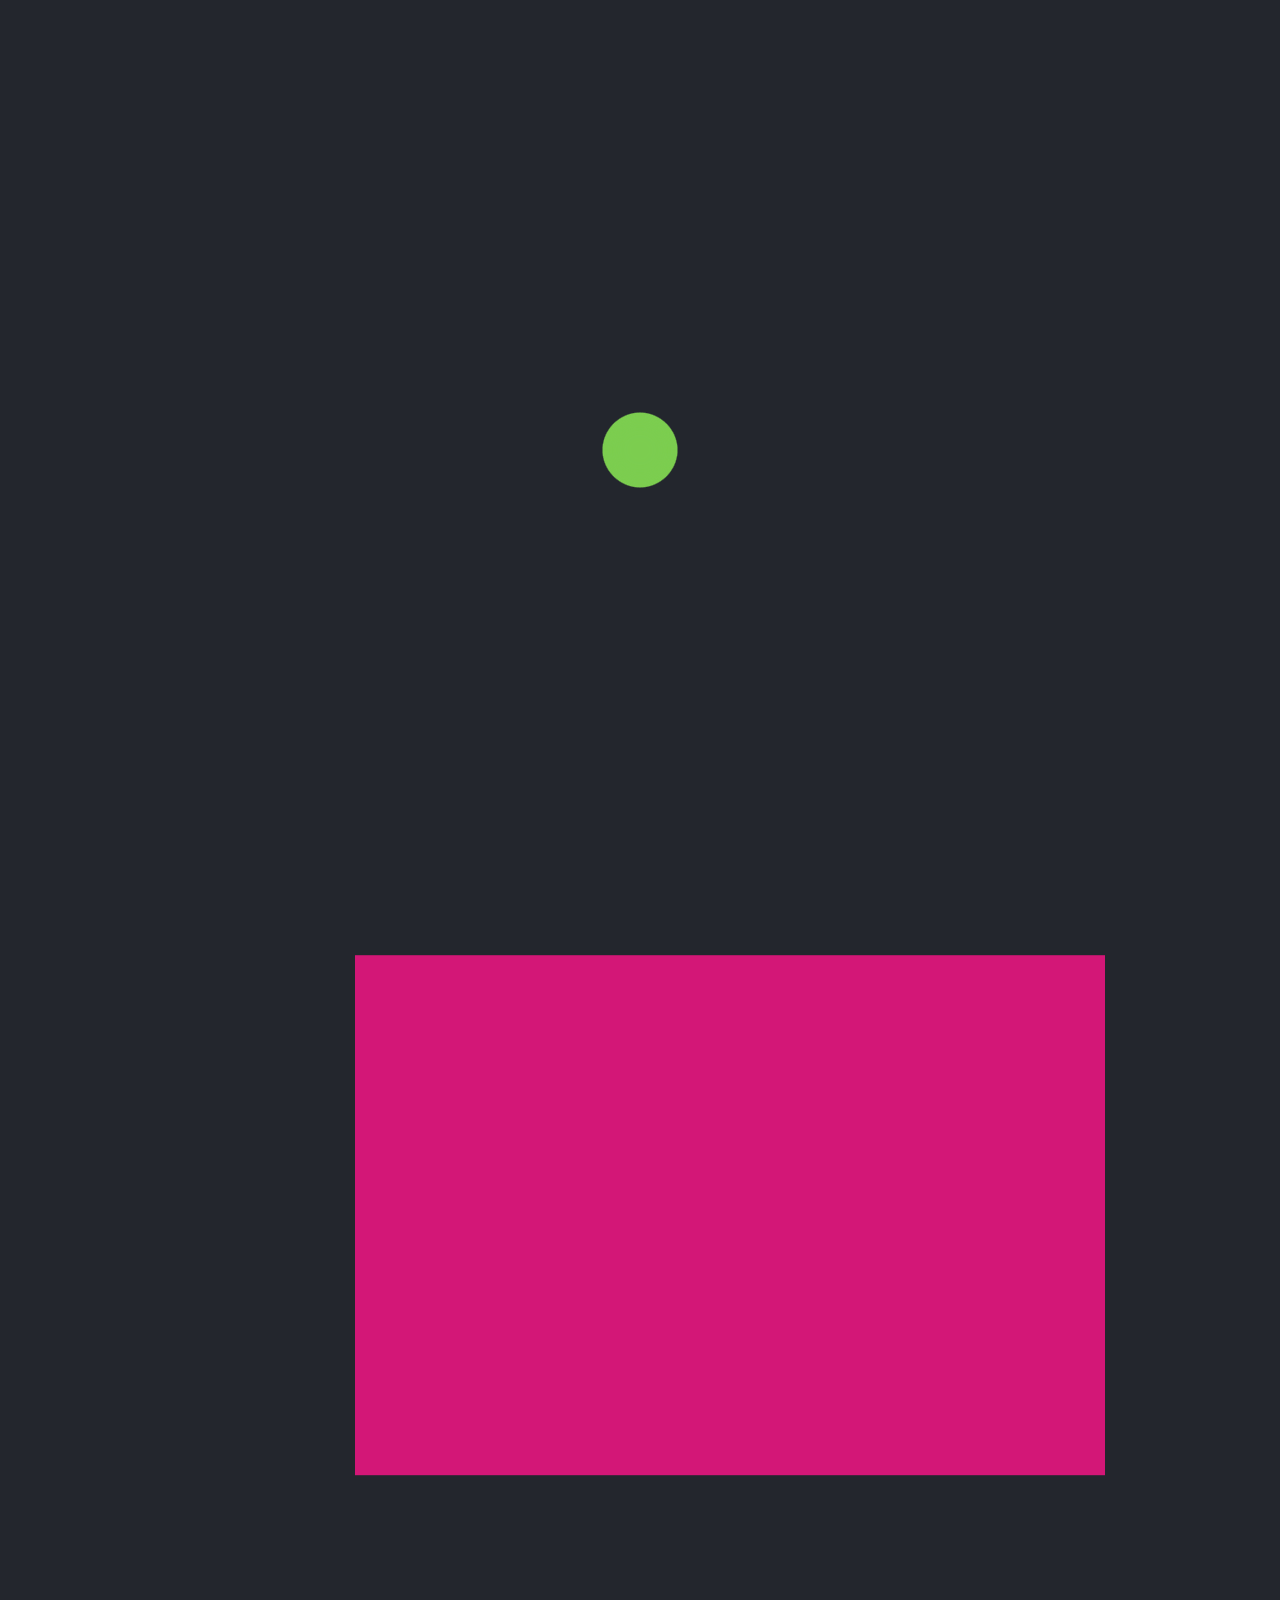
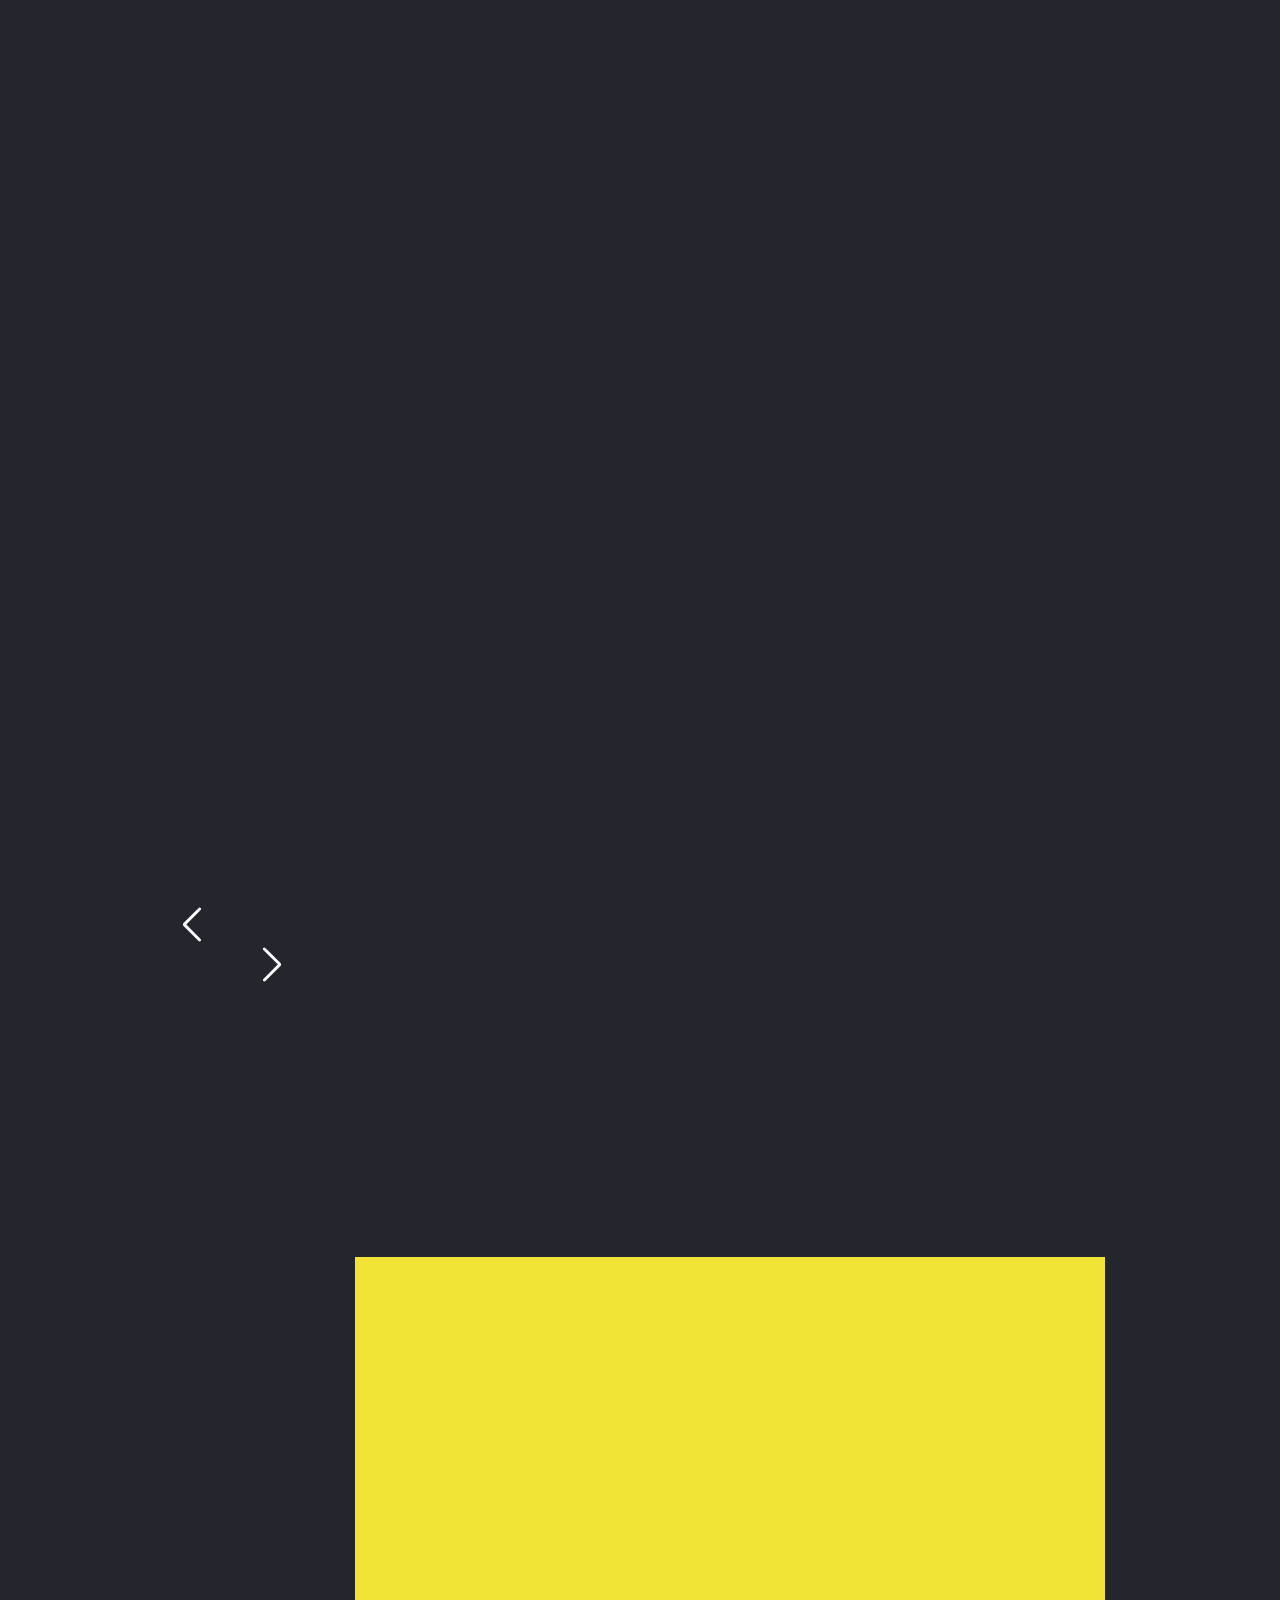
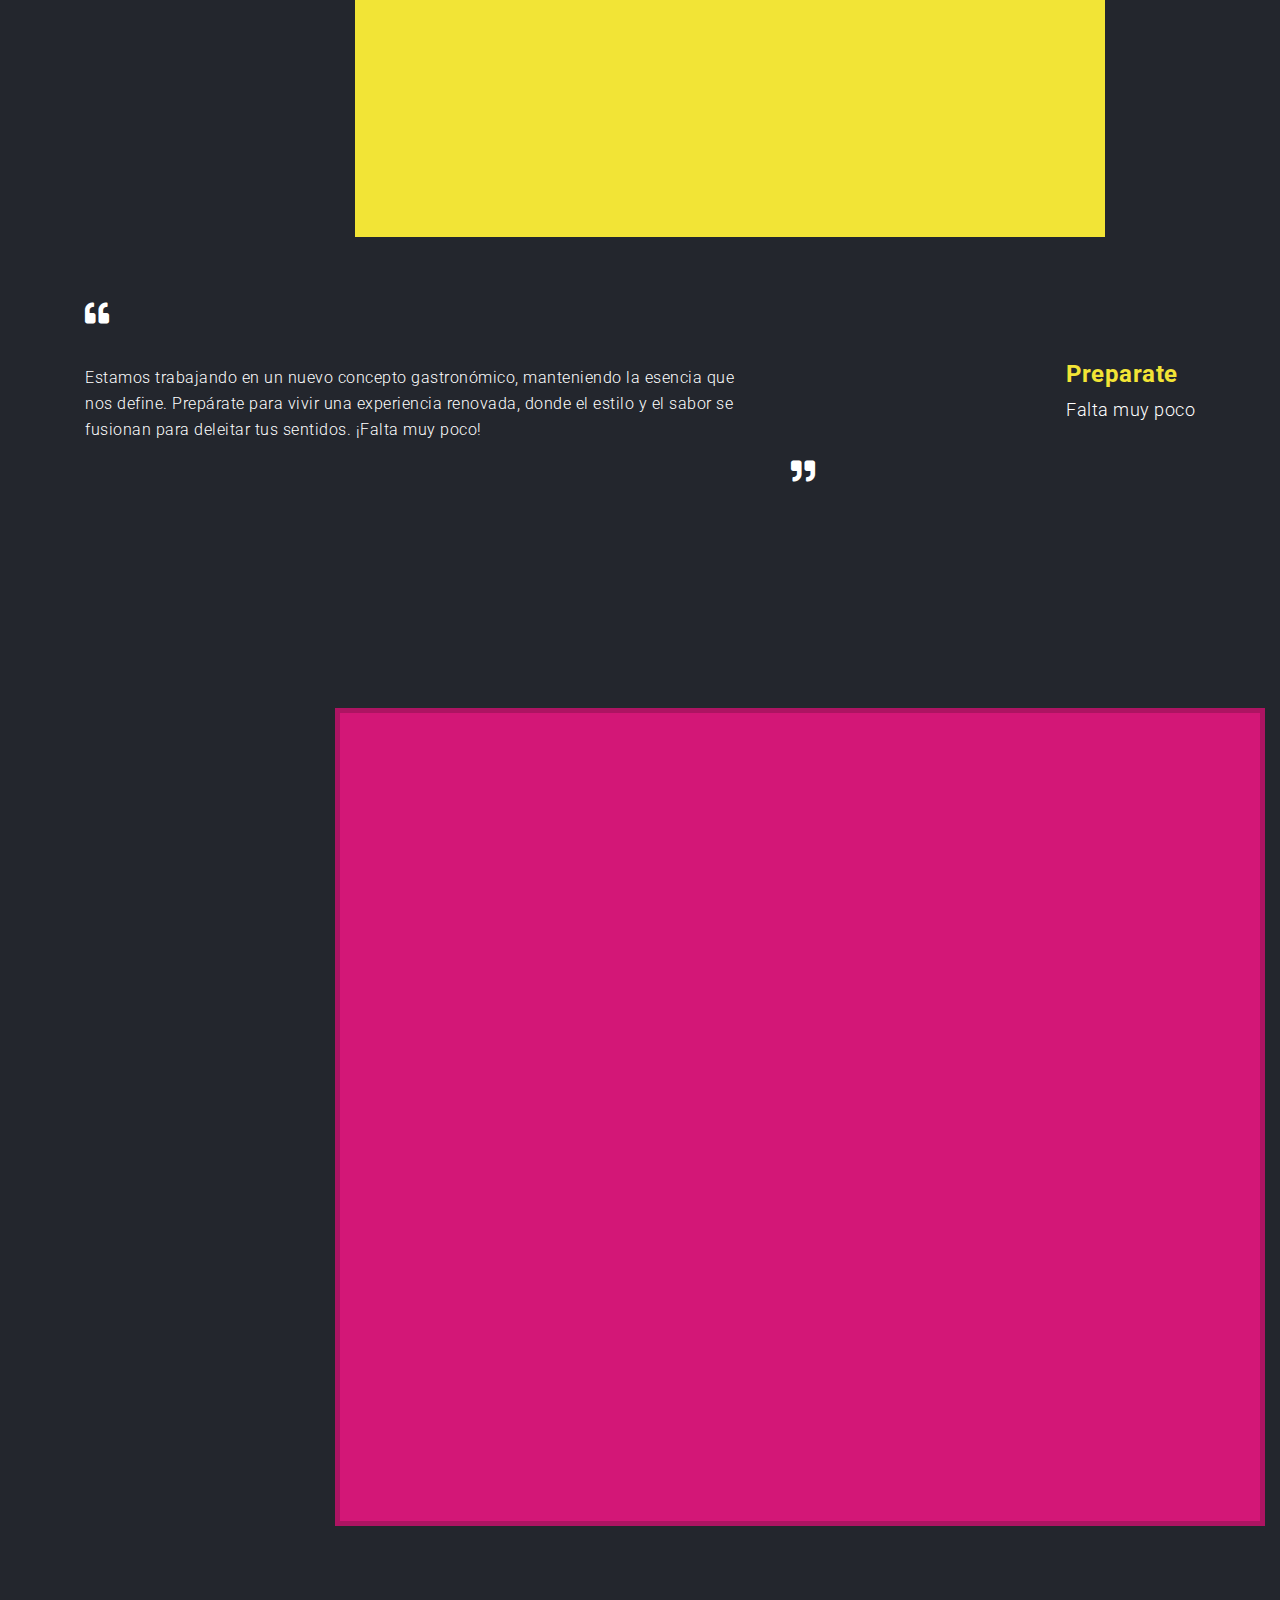
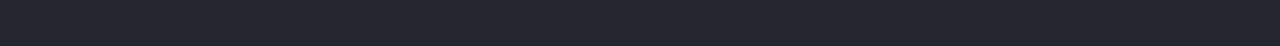
<file: main-file/index-dark-agency.html>
<!DOCTYPE html>
<html lang="en">
<head>
    <!-- Meta Tags -->
    <meta charset="utf-8">
    <meta content="width=device-width, initial-scale=1, shrink-to-fit=no" name="viewport">
    <!-- Author -->
    <meta name="author" content="Themes Industry">
    <!-- Description -->
    <meta name="description" content="MegaOne is a highly creative, modern, visually stunning and Bootstrap responsive multipurpose studio and portfolio HTML5 template with ready home page demos.">
    <!-- Page Title -->
    <title>Estilo Veggie</title>
    <!-- Favicon -->
    <link href="vendor/img/favicon.ico" rel="icon">
    <!-- Bundle -->
    <link rel="stylesheet" href="vendor/css/bundle.min.css">
    <!-- Plugin Css -->
    <link href="vendor/css/wow.css" rel="stylesheet">
    <link href="vendor/css/LineIcons.min.css" rel="stylesheet">
    <link href="vendor/css/jquery.fancybox.min.css" rel="stylesheet">
    <link href="vendor/css/owl.carousel.min.css" rel="stylesheet">
    <link href="vendor/css/cubeportfolio.min.css" rel="stylesheet">
    <link href="dark-agency/css/line-awesome.min.css" rel="stylesheet">
    <!-- Style Sheet -->
    <link href="dark-agency/css/style.css" rel="stylesheet">
    <link href="dark-agency/css/custom.css" rel="stylesheet">
</head>

<body data-spy="scroll" data-target=".side-nav-menu" data-offset="400">

<!-- Start Preloader -->
<div class="preloader">
    <div class="dot-container">
        <div class="dot dot-1"></div>
        <div class="dot dot-2"></div>
        <div class="dot dot-3"></div>
    </div>

    <svg xmlns="http://www.w3.org/2000/svg" version="1.1">
        <defs>
            <filter id="goo">
                <feGaussianBlur in="SourceGraphic" stdDeviation="10" result="blur" />
                <feColorMatrix in="blur" mode="matrix" values="1 0 0 0 0  0 1 0 0 0  0 0 1 0 0  0 0 0 21 -7"/>
            </filter>
        </defs>
    </svg>
</div>
<!-- End Preloader -->

<!-- Start Header -->
<header id="home">
    <div class="inner-header">
        <div class="">
            <div class="row no-gutters">
                <div class="col-4 col-lg-4 d-flex align-items-center">
                    <a href="javascript:void(0)" class="sidemenu_btn link" id="sidemenu_toggle">
                        <span></span>
                        <span></span>
                        <span></span>
                    </a>
                </div>
                <div class="col-4 col-lg-4 d-flex justify-content-center">
                    <a class="navbar-brand" href="index-dark-agency.html">
                        <img src="dark-agency/img/logo.png" alt="logo">
                    </a>
                </div>
                <div class="col-4 col-lg-4 d-flex justify-content-end align-items-center">
                    <a href="#contact-sec" class="scroll btn btn-main rounded-pill">Hablemos</a>
                </div>
            </div>
        </div>
    </div>
    <!--Side Nav-->
    <div class="side-menu hidden side-menu-opacity">
        <div class="bg-overlay"></div>
        <div class="inner-wrapper">
            <span class="btn-close" id="btn_sideNavClose"><i></i><i></i></span>
            <div class="container">
                <div class="row w-100 side-menu-inner-content">
                    <div class="col-12 col-lg-8 offset-lg-2 nav-icon">
                        <nav class="navbar navbar-nav">
                            <div class="side-nav-menu">
                                <a class="nav-link home active anim-text-white" href="#home ">Home</a>
                                <a class="nav-link scroll anim-text-white" href="#services-sec">Somos</a>
                                <a class="nav-link scroll anim-text-white" href="#portfolio-sec">Hacemos</a>
                                <a class="nav-link scroll anim-text-white" href="#testimonial-sec">Novedades</a>
                                <a class="nav-link scroll anim-text-white" href="#contact-sec">Hablemos
                                    <span></span><span></span><span></span></a>
                                <span class="menu-line link"><i aria-hidden="true">/</i></span>
                            </div>
                        </nav>
                    </div>
                    <div class="side-menu-footer">
                        <div class="social-icons">
                            <span><a href="#" class="fb"><i class="fab fa-facebook-f"></i></a></span>
                            <span><a href="#" class="in"><i class="fab fa-linkedin-in"></i></a></span>
                            <span><a href="#" class="insta"><i class="fab fa-instagram"></i></a></span>
                        </div>
                        <p class="copywrite text-right">&copy; 2024 Estilo Veggie</p>
                    </div>
                </div>
            </div>
        </div>
    </div>
    <a id="close_side_menu" href="javascript:void(0);"></a>
</header>
<!-- End Header -->

<!-- Start Slider -->
<section class="main">
    <div class="container-fluid">
        <div class="row no-gutters">
            <div class="col-12 col-lg-3 align-items-center justify-content-end nav-icon d-none d-lg-flex">
                <nav class="navbar navbar-nav">
                    <div class="side-nav-menu ml-auto wow slideInLeft" data-wow-delay=".5s">
                        <a class="nav-link home active anim-text-white" href="#home">Home</a>
                        <a class="nav-link scroll anim-text-white" href="#services-sec">Somos</a>
                        <a class="nav-link scroll anim-text-white" href="#portfolio-sec">Hacemos</a>
                        <a class="nav-link scroll anim-text-white" href="#testimonial-sec">Novedades</a>
                        <a class="nav-link scroll anim-text-white" href="#contact-sec">Hablemos
                            <span></span><span></span><span></span></a>
                        <span class="menu-line link"><i aria-hidden="true">/</i></span>
                    </div>
                </nav>
                <div class="sidenav-bottom">
                    <div class="social-icons">
                        <span><a href="#" class="fb"><i class="fab fa-facebook-f"></i></a></span>
                        <span><a href="#" class="in"><i class="fab fa-linkedin-in"></i></a></span>
                        <span><a href="#" class="insta"><i class="fab fa-instagram"></i></a></span>
                    </div>
                    <p class="copywrite text-right">&copy; 2024 Estilo Veggie</p>
                </div>
            </div>
            <div class="col-12 col-lg-9 img-area">
                <div class="slider-carousel owl-carousel owl-theme wow slideInRight" data-wow-delay=".5s">
                    <!-- Slide-1 -->
                    <div class="slider-img position-relative item">
                        <div class="bg-overlay bg-black opacity-2"></div>
                        <img src="dark-agency/img/banner.jpg" alt="slider-img">
                    </div>
                    <!-- Slide-2 -->
                    <div class="slider-img position-relative item">
                        <div class="bg-overlay bg-black opacity-2"></div>
                        <img src="dark-agency/img/banner-2.jpg" alt="slider-img">
                    </div>
                    <!-- Slide-3 -->
                    <div class="slider-img position-relative item">
                        <div class="bg-overlay bg-black opacity-2"></div>
                        <img src="dark-agency/img/banner-3.jpg" alt="slider-img">
                    </div>
                </div>
            </div>
        </div>
    </div>
</section>
<!-- End Slider -->

<!-- Start Services -->
<section class="services-sec padding-top padding-bottom-half" id="services-sec">
    <div class="container">
        <div class="row align-items-center">
            <div class="col-12 col-lg-6">
                <div class="heading-area">
                    <h4 class="heading wow slideInLeft">El clásico vegano con estilo.</h4>
                </div>
            </div>
            <div class="col-12 col-lg-6">
                <div class="image-holder wow slideInRight">
                    <img src="dark-agency/img/service-img.jpg" alt="service-img">
                </div>
            </div>
            <div class="col-12 padding-top-half">
                <ul class="services-boxes">
                    <li class="service-card left wow slideInLeft">
                        <div class="icon-holder"><i class="lni lni-bulb"></i></div>
                        <p class="text">Inagurada en 2017, Estilo Veggie se ha consolidado como el restaurant vegano líder y mas vanguardista de Argentina.</p>
                    </li>
                    <li class="service-card right d-block text-center wow slideInRight">
                        <div class="icon-holder"><i class="lni lni-briefcase"></i></div>
                        <p class="text">El fenómeno de Palermo desató la expansión: Estilo Veggie abrió en 2020 dos locales más, escalando nuevas cumbres de éxito.</p>
                    </li>
                    <li class="service-card left icon-right text-center text-lg-right wow slideInLeft">
                        <p class="text order-2 order-lg-1">En 2022, Vegan Capital Fund adquirió el 70% de Estilo Veggie con el objetivo de epxandir y franquiciar el modelo de negocio a nuevos mercados.</p>
                        <div class="icon-holder order-1 order-lg-2"><i class="lni lni-heart"></i></div>
                    </li>
                </ul>
            </div>
        </div>
    </div>
</section>
<!-- End Services -->

<!-- Start Portfolio -->
<section class="portfolio-sec padding-top-half padding-bottom-half" id="portfolio-sec">
    <div class="container-fluid">
        <div class="row">
            <div class="col-12 col-lg-3">
                <div class="heading-area long-area">
                    <h4 class="heading wow slideInLeft">Hacemos delicias con estilo</h4>
                </div>
            </div>
            <div class="col-12 col-lg-9 position-relative">
                <div class="portfolio-carousel owl-carousel owl-theme wow slideInRight">
                    <!-- Item-1 -->
                    <div class="item">
                        <div class="image-holder">
                            <img src="dark-agency/img/portfolio-img-1.jpg" alt="portfolio-img">
                        </div>
                        <div class="work-detail row no-gutters">
                            <div class="col-12 col-md-6 col-lg-8 text-center text-md-left mb-3 mb-lg-0">
                                <h4 class="work-heading">Lorem Ispum</h4>
                                <p class="text">Lorem ipsum is simply dummy text of the printing</p>
                            </div>
                            <div class="col-12 col-md-6 col-lg-4 d-flex align-items-center justify-content-center justify-content-md-end">
                                <!-- <a href="dark-agency/standalone.html" class="work-btn btn-main rounded-pill">Launch Website</a> -->
                            </div>
                        </div>
                    </div>
                    <!-- Item-2 -->
                    <div class="item">
                        <div class="image-holder">
                            <img src="dark-agency/img/portfolio-img-2.jpg" alt="portfolio-img">
                        </div>
                        <div class="work-detail row no-gutters">
                            <div class="col-12 col-md-6 col-lg-8 text-center text-md-left mb-3 mb-lg-0">
                                <h4 class="work-heading">Lorem Ispum</h4>
                                <p class="text">Lorem ipsum is simply dummy text of the printing</p>
                            </div>
                            <div class="col-12 col-md-6 col-lg-4 d-flex align-items-center justify-content-center justify-content-md-end">
<!-- <a href="dark-agency/standalone.html" class="work-btn btn-main rounded-pill">Launch Website</a> -->                            </div>
                        </div>
                    </div>
                    <!-- Item-3 -->
                    <div class="item">
                        <div class="image-holder">
                            <img src="dark-agency/img/portfolio-img-3.jpg" alt="portfolio-img">
                        </div>
                        <div class="work-detail row no-gutters">
                            <div class="col-12 col-md-6 col-lg-8 text-center text-md-left mb-3 mb-lg-0">
                                <h4 class="work-heading">Lorem Ispum</h4>
                                <p class="text">Lorem ipsum is simply dummy text of the printing</p>
                            </div>
                            <div class="col-12 col-md-6 col-lg-4 d-flex align-items-center justify-content-center justify-content-md-end">
<!-- <a href="dark-agency/standalone.html" class="work-btn btn-main rounded-pill">Launch Website</a> -->                            </div>
                        </div>
                    </div>
                </div>
                <div class="work-navigation">
                    <a href="javascript:void(0);" class="portfolio-left-arr"><i class="lni lni-chevron-left"></i></a>
                    <a href="javascript:void(0);" class="portfolio-right-arr"><i class="lni lni-chevron-right"></i></a>
                </div>
            </div>
        </div>
    </div>
</section>
<!-- End Portfolio -->

<!-- Start Testimonials -->
<section class="testimonial-sec padding-top padding-bottom" id="testimonial-sec">
    <div class="container">
        <div class="row">
            <div class="col-12 col-lg-0">
                <div class="heading-area">
                    <h4 class="heading wow slideInLeft">Ultimas Novedades</h4>
                </div>
            </div>
            <div class="col-12 col-lg-12 position-relative">
                <div class="image-holder wow slideInRight">
                    <img src="dark-agency/img/testimonial-1.jpg" alt="test1-img">
                </div>
                <div class="row padding-top align-items-center">
                    <div class="col-md-8">
                        <div class="review-detail position-relative">
                            <i class="fas fa-quote-left quote-icon-left"></i>
                            <p class="text">Estamos trabajando en un nuevo concepto gastronómico, manteniendo la esencia que nos define. Prepárate para vivir una experiencia renovada, donde el estilo y el sabor se fusionan para deleitar tus sentidos. ¡Falta muy poco!</p>
                            <i class="fas fa-quote-right quote-icon-right"></i>
                        </div>
                    </div>
                    <div class="col-md-4">
                        <div class="user-detail">
                            <h4 class="user-name">Preparate</h4>
                            <p class="user-loc">Falta muy poco</p>
                        </div>
                    </div>
                </div>            
            </div>
        </div>
    </div>
</section>
<!-- End Testimonials -->

<!-- Start Contact -->
<section class="contact-sec padding-top-half padding-bottom" id="contact-sec">
    <div class="container-fluid">
        <div class="row">
            <div class="col-12 col-lg-3">
                <div class="heading-area long-area">
                    <h4 class="heading wow slideInLeft">Sabemos que nos extrañas</h4>
                </div>
            </div>
            <div class="col-12 col-lg-9 position-relative">
                <div class="contact-inner">
                    <div class="contact-details wow fadeInUp">
                        <ul>
                            <li><i class="lni lni-world opacity-5"></i>estiloveggie.com.ar</li>
                            <li><i class="lni lni-phone opacity-7"></i>+54 9 11 7555 0337</li>
                            <li><i class="lni lni-map-marker opacity-7"></i>Paraguay 4674, Buenos Aires</li>
                        </ul>
                    </div>
                    <div class="contact-form-sec padding-top-half">
                        <form class="row contact-form wow fadeInUp" id="contact-form-data">
                            <div class="col-sm-12" id="result"></div>
                            <div class="col-12">
                                <input type="text" name="userName" placeholder="Nombre y Apellido" class="form-control">
                                <input type="text" name="userSubject" placeholder="Teléfono" class="form-control">
                                <input type="email" name="userEmail" placeholder="Email" class="form-control">
                                <textarea class="form-control" name="userMessage" rows="6" placeholder="Dejános tu mensaje"></textarea>
                            </div>
                            <div id="missingFields"></div>
                            <div class="g-recaptcha col-12" data-sitekey="6LdmgYgpAAAAAJmzd0xA7G5v7LrVc6ciEqCQVWNA"></div>
                            <div class="col-12 mt-4">
                                <button type="submit" class="btn btn-sec-inverse rounded-pill w-100 contact_btn"><i class="fa fa-spinner fa-spin mr-2 d-none" aria-hidden="true"></i>Enviar</button>
                            </div>
                        </form>
                    </div>
                </div>
            </div>
        </div>
    </div>
</section>
<!-- End Contact -->

<!-- Start Scroll Top -->
<div class="go-top"><i class="fas fa-angle-up"></i><i class="fas fa-angle-up"></i></div>
<!-- End Scroll Top -->

<!-- JavaScript -->
<script src="vendor/js/bundle.min.js"></script>
<!-- Plugin Js -->
<script src="vendor/js/jquery.appear.js"></script>
<script src="vendor/js/parallaxie.min.js"></script>
<script src="vendor/js/owl.carousel.min.js"></script>
<script src="vendor/js/jquery.cubeportfolio.min.js"></script>
<script src="vendor/js/wow.min.js"></script>
<script src="https://www.google.com/recaptcha/api.js" async defer></script>


<!-- CUSTOM JS -->
<script src="dark-agency/js/script.js"></script>
</body>
</html>

<script>
    document.addEventListener("DOMContentLoaded", function() {
    const form = document.getElementById("contact-form-data");
    const missingFieldsElement = document.getElementById("missingFields");

    form.addEventListener("input", function(event) {
        if (event.target.tagName === "INPUT" || event.target.tagName === "TEXTAREA") {
            if (event.target.value.trim() !== "") {
                event.target.classList.remove("error");
                event.target.classList.add("completed");
            } else {
                event.target.classList.remove("completed");
                event.target.classList.add("error");
            }
            // Cambiar el borde a verde
            event.target.style.borderColor = "#28a745";
        }
    });

    form.addEventListener("submit", function(event) {
        event.preventDefault(); // Evita el envío del formulario si hay campos vacíos

        let missingFields = [];

        // Validar cada campo
        form.querySelectorAll("input, textarea").forEach(function(input) {
            if (input.value.trim() === "") {
                const placeholder = input.getAttribute("placeholder");
                if (placeholder && placeholder.trim() !== "") {
                    missingFields.push(placeholder);
                }
                input.classList.add("error");
            }
        });

        // Mostrar lista de campos faltantes
        if (missingFields.length > 0) {
            const missingFieldsList = missingFields.map(function(field) {
                return "<li>" + field + "</li>";
            }).join("");
            missingFieldsElement.innerHTML = "<p>Por favor completa los siguientes campos:</p><ul>" + missingFieldsList + "</ul>";
        } else {
            missingFieldsElement.innerHTML = ""; // Limpiar la lista si no faltan campos
        }
    });
});

</script>

<style>
    .btn, .btn-close {
    transition: transform 0.3s ease; /* Agrega una transición suave al efecto */
}

.btn:hover, .btn-close:hover {
    transform: scale(0.9); /* Achica el elemento al 90% de su tamaño original */
}
    
#missingFields {
        margin-top: 10px;
    
    }
</style>
</file>
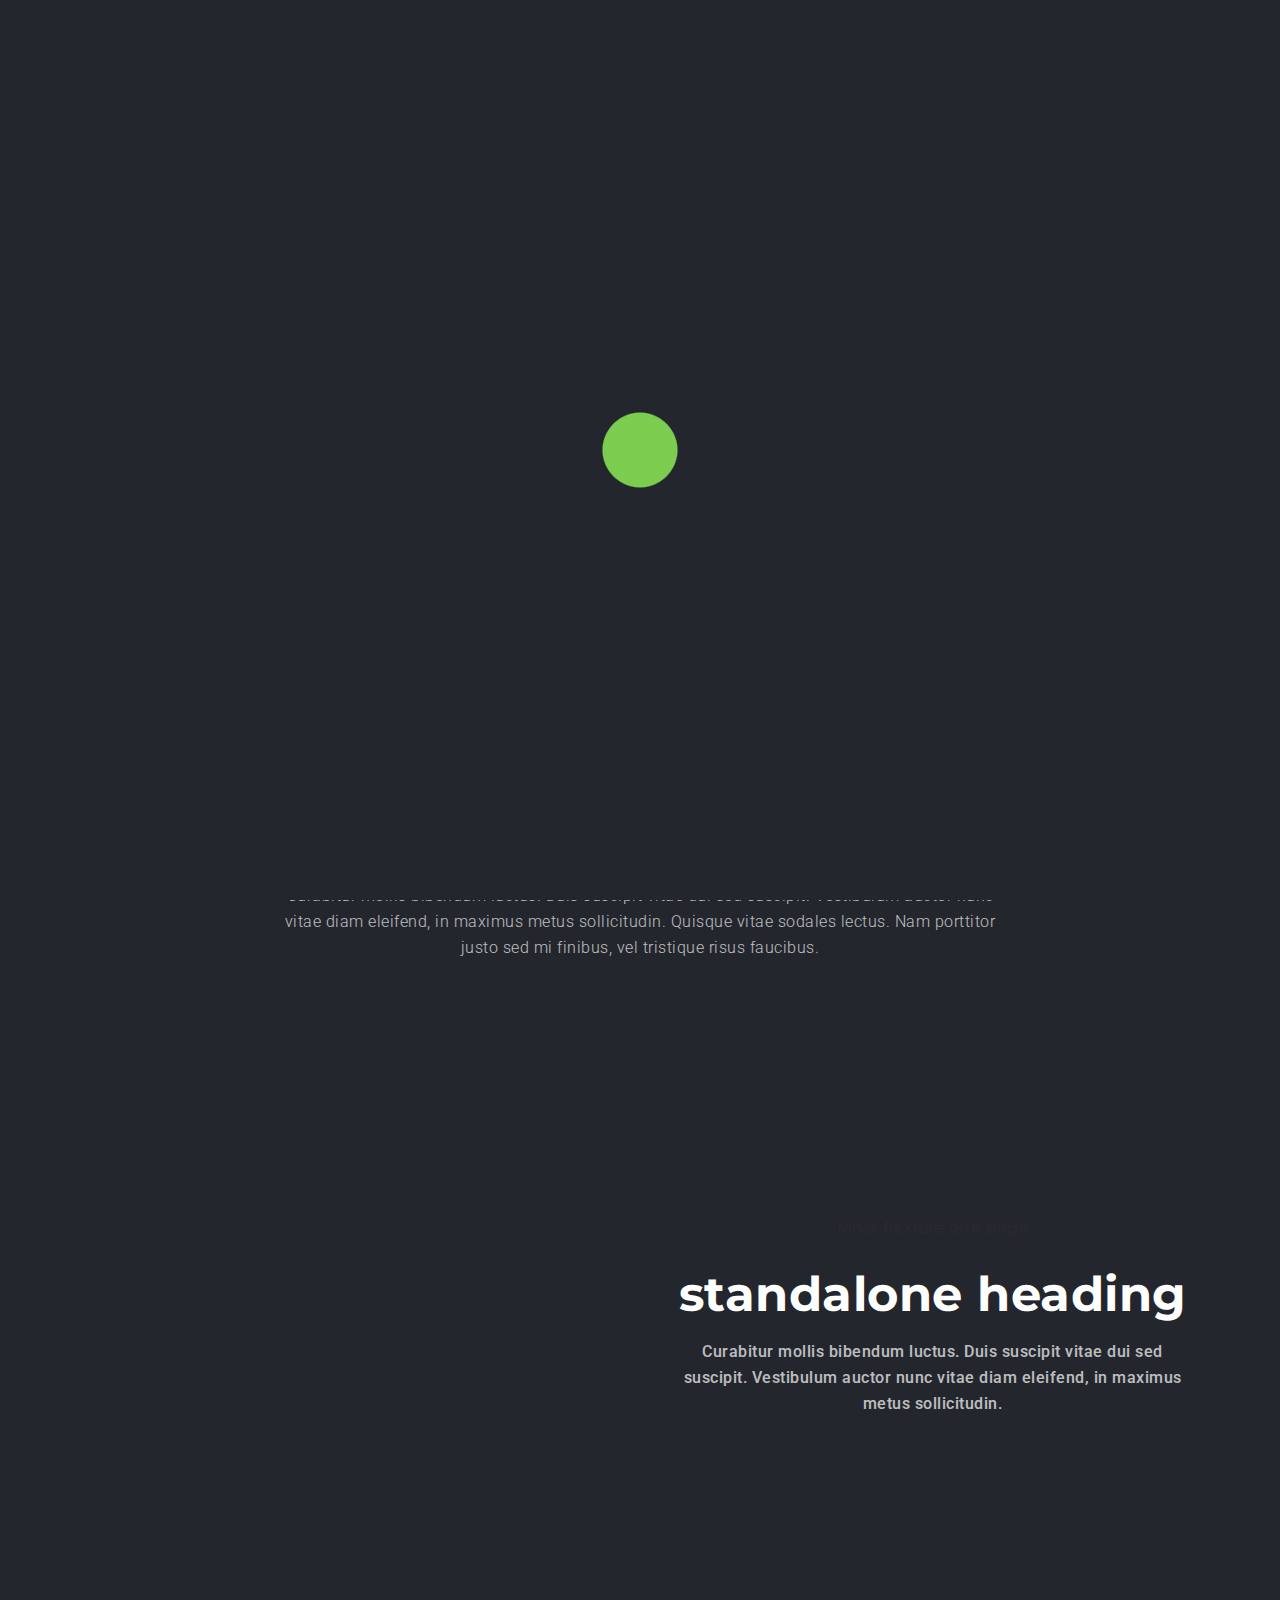
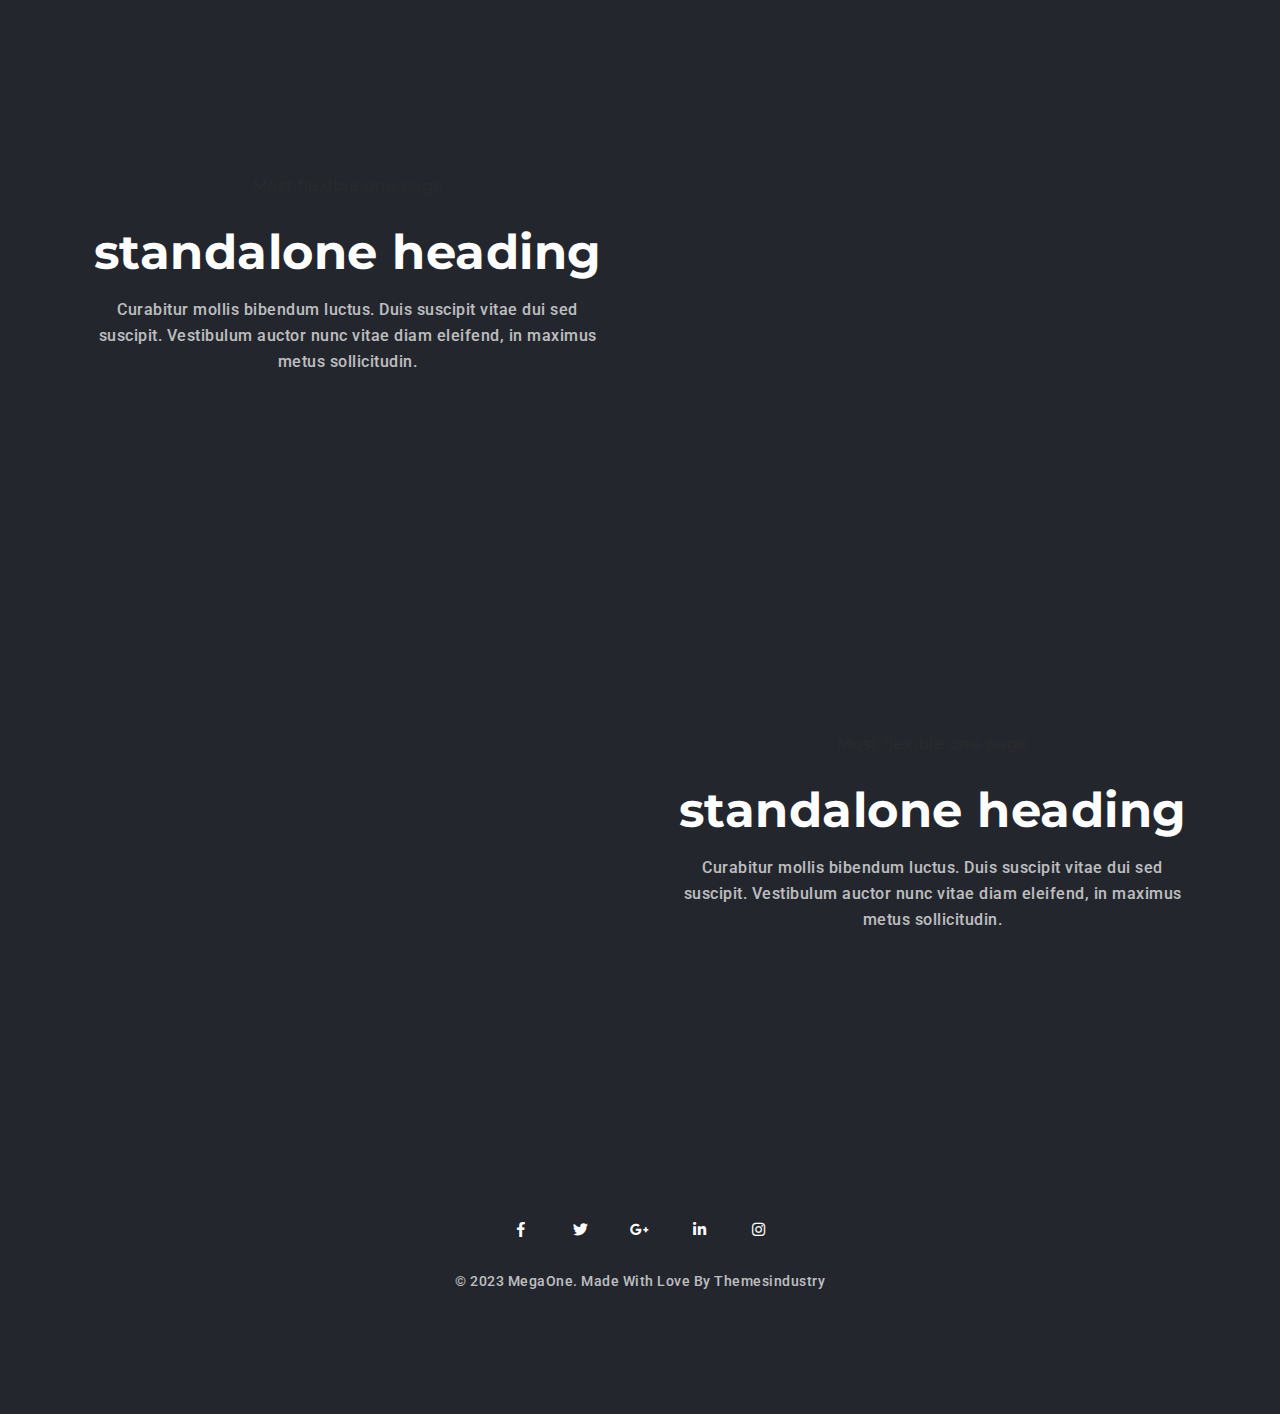
<file: main-file/dark-agency/standalone.html>
<!DOCTYPE html>
<html lang="en">
<head>
    <!-- Meta Tags -->
    <meta charset="utf-8">
    <meta content="width=device-width, initial-scale=1, shrink-to-fit=no" name="viewport">
    <!-- Author -->
    <meta name="author" content="Themes Industry">
    <!-- Description -->
    <meta name="description" content="MegaOne is a highly creative, modern, visually stunning and Bootstrap responsive multipurpose studio and portfolio HTML5 template with ready home page demos.">
    <!-- Page Title -->
    <title>Dark Agency | MegaOne HTML5 Template</title>
    <!-- Favicon -->
    <link href="../vendor/img/favicon.ico" rel="icon">
    <!-- Bundle -->
    <link rel="stylesheet" href="../vendor/css/bundle.min.css">
    <!-- Plugin Css -->
    <link href="../vendor/css/wow.css" rel="stylesheet">
    <link href="../vendor/css/LineIcons.min.css" rel="stylesheet">
    <link href="../vendor/css/jquery.fancybox.min.css" rel="stylesheet">
    <link href="../vendor/css/owl.carousel.min.css" rel="stylesheet">
    <link href="../vendor/css/cubeportfolio.min.css" rel="stylesheet">
    <link href="../dark-agency/css/line-awesome.min.css" rel="stylesheet">
    <!-- Style Sheet -->
    <link href="../dark-agency/css/style.css" rel="stylesheet">
    <link href="../dark-agency/css/custom.css" rel="stylesheet">
</head>

<body>

<!-- Start Preloader -->
<div class="preloader">
    <div class="dot-container">
        <div class="dot dot-1"></div>
        <div class="dot dot-2"></div>
        <div class="dot dot-3"></div>
    </div>

    <svg xmlns="http://www.w3.org/2000/svg" version="1.1">
        <defs>
            <filter id="goo">
                <feGaussianBlur in="SourceGraphic" stdDeviation="10" result="blur" />
                <feColorMatrix in="blur" mode="matrix" values="1 0 0 0 0  0 1 0 0 0  0 0 1 0 0  0 0 0 21 -7"/>
            </filter>
        </defs>
    </svg>
</div>
<!-- End Preloader -->

<!-- Start Header -->
<header>
    <div class="inner-header stand">
        <div class="">
            <div class="row no-gutters">
                <div class="col-4 col-lg-4 d-flex align-items-center">
                    <a href="javascript:void(0)" class="sidemenu_btn link" id="sidemenu_toggle">
                        <span></span>
                        <span></span>
                        <span></span>
                    </a>
                </div>
                <div class="col-4 col-lg-4 d-flex justify-content-center">
                    <a class="navbar-brand" href="../index-dark-agency.html">
                        <img src="../dark-agency/img/logo.png" alt="logo">
                    </a>
                </div>
                <div class="col-4 col-lg-4 d-flex justify-content-end align-items-center">
                    <a href="../index-dark-agency.html#contact-sec" class="btn btn-main rounded-pill">Get a Quote</a>
                </div>
            </div>
        </div>
    </div>
    <!--Side Nav-->
    <div class="side-menu hidden side-menu-opacity">
        <div class="bg-overlay"></div>
        <div class="inner-wrapper">
            <span class="btn-close" id="btn_sideNavClose"><i></i><i></i></span>
            <div class="container">
                <div class="row w-100 side-menu-inner-content">
                    <div class="col-12 col-lg-8 offset-lg-2 nav-icon">
                        <nav class="navbar navbar-nav">
                            <div class="side-nav-menu">
                                <a class="nav-link home active anim-text-white" href="../index-dark-agency.html#home">Home</a>
                                <a class="nav-link anim-text-white" href="../index-dark-agency.html#services-sec">About</a>
                                <a class="nav-link anim-text-white" href="../index-dark-agency.html#portfolio-sec">Portfolio</a>
                                <a class="nav-link anim-text-white" href="../index-dark-agency.html#testimonial-sec">Reviews</a>
                                <a class="nav-link anim-text-white" href="../index-dark-agency.html#contact-sec">Contact
                                    <span></span><span></span><span></span></a>
                                <span class="menu-line link"><i aria-hidden="true">/</i></span>
                            </div>
                        </nav>
                    </div>
                    <div class="side-menu-footer">
                        <div class="social-icons">
                            <span><a href="#" class="fb"><i class="fab fa-facebook-f"></i></a></span>
                            <span><a href="#" class="twit"><i class="fab fa-twitter"></i></a></span>
                            <span><a href="#" class="in"><i class="fab fa-linkedin-in"></i></a></span>
                            <span><a href="#" class="insta"><i class="fab fa-instagram"></i></a></span>
                        </div>
                        <p class="copywrite text-right">&copy; 2023 Megaone</p>
                    </div>
                </div>
            </div>
        </div>
    </div>
    <a id="close_side_menu" href="javascript:void(0);"></a>
</header>
<!-- End Header -->

<!--Banner Start-->
<section class="page-title">
    <div class="bg-overlay bg-black opacity-7"></div>
    <div class="container">
        <h2 class="hide-cursor">StandAlone Page</h2>
        <ul class="page-breadcrumb link">
            <li><a href="../index-dark-agency.html"><span class="icon fas fa-home"></span>Home</a></li>
            <li>StandAlone</li>
        </ul>
    </div>
</section>
<!--Banner End-->

<!-- Start Inner Content -->
<section class="standalone" id="main">
    <!--content-->
    <div class="blog-content">
        <div class="container">
            <div class="row no-gutters">
                <div class="col-12">
                    <!-- START HEADING SECTION -->
                    <div class="standalone-detail">
                        <div class="row no-gutters">
                            <div class="col-12 col-md-10 offset-md-1 col-lg-8 offset-lg-2  text-center wow slideInUp" data-wow-duration="2s">
                                <p class="sub-heading text-center text-yellow">Most flexible one page</p>
                                <h1 class="heading text-white">Section Title</h1>
                                <p class="para_text m-auto">Curabitur mollis bibendum luctus. Duis suscipit vitae dui sed suscipit. Vestibulum auctor nunc vitae diam eleifend, in maximus metus sollicitudin. Quisque vitae sodales lectus. Nam porttitor justo sed mi finibus, vel tristique risus faucibus.</p>
                            </div>
                        </div>
                    </div>

                    <div class="standalone-area">
                        <!-- First-Row -->
                        <div class="row standalone-row align-items-center no-gutters">
                            <div class="col-lg-6">
                                <div class="blog-image wow fadeInLeft img-list">
                                    <div class="image-hover"><img src="img/standalone-img1.jpg" alt="image"></div>
                                </div>
                            </div>
                            <div class="col-lg-6 stand-img-des">
                                <div class="d-inline-block">
                                    <p class="sub-heading text-center text-yellow">Most flexible one page</p>
                                    <h2 class="heading-text text-white">Standalone Heading</h2>
                                    <p class="para_text">Curabitur mollis bibendum luctus. Duis suscipit vitae dui sed suscipit. Vestibulum auctor nunc vitae diam eleifend, in maximus metus sollicitudin. </p>
                                </div>
                            </div>
                        </div>

                        <!-- Second-Row -->
                        <div class="row standalone-row align-items-center no-gutters">
                            <div class="col-lg-6 order-lg-2">
                                <div class="blog-image wow fadeInLeft img-list">
                                    <div class="image-hover"><img src="img/standalone-img2.jpg" alt="image"></div>
                                </div>
                            </div>
                            <div class="col-lg-6 stand-img-des">
                                <div class="d-inline-block">
                                    <p class="sub-heading text-center text-yellow">Most flexible one page</p>
                                    <h2 class="heading-text text-white">Standalone Heading</h2>
                                    <p class="para_text">Curabitur mollis bibendum luctus. Duis suscipit vitae dui sed suscipit. Vestibulum auctor nunc vitae diam eleifend, in maximus metus sollicitudin. </p>
                                </div>
                            </div>
                        </div>

                        <!-- Third-Row -->
                        <div class="row standalone-row align-items-center no-gutters">
                            <div class="col-lg-6">
                                <div class="blog-image wow fadeInLeft img-list">
                                    <div class="image-hover"><img src="img/standalone-img3.jpg" alt="image"></div>
                                </div>
                            </div>
                            <div class="col-lg-6 stand-img-des">
                                <div class="d-inline-block">
                                    <p class="sub-heading text-center text-yellow">Most flexible one page</p>
                                    <h2 class="heading-text text-white">Standalone Heading</h2>
                                    <p class="para_text">Curabitur mollis bibendum luctus. Duis suscipit vitae dui sed suscipit. Vestibulum auctor nunc vitae diam eleifend, in maximus metus sollicitudin. </p>
                                </div>
                            </div>
                        </div>
                    </div>
                    <!-- END HEADING SECTION -->
                </div>
            </div>
        </div>
    </div>
</section>
<!-- End Inner Content -->

<!-- Start Footer -->
<footer class="footer-alone">
    <div class="container">
        <div class="row align-items-center">
            <!--Social-->
            <div class="col-12">
                <div class="footer-social text-center">
                    <ul class="list-unstyled">
                        <li><a class="wow fadeInUp" href="javascript:void(0);"><i aria-hidden="true" class="fab fa-facebook-f"></i><span></span></a></li>
                        <li><a class="wow fadeInDown" href="javascript:void(0);"><i aria-hidden="true" class="fab fa-twitter"></i><span></span></a></li>
                        <li><a class="wow fadeInUp" href="javascript:void(0);"><i aria-hidden="true" class="fab fa-google-plus-g"></i><span></span></a></li>
                        <li><a class="wow fadeInDown" href="javascript:void(0);"><i aria-hidden="true" class="fab fa-linkedin-in"></i><span></span></a></li>
                        <li><a class="wow fadeInUp" href="javascript:void(0);"><i aria-hidden="true" class="fab fa-instagram"></i><span></span></a></li>
                    </ul>
                </div>
            </div>
            <!--Text-->
            <div class="col-12 text-center mt-3">
                <p class="company-about fadeIn">&copy; 2023 MegaOne. Made With Love By <a href="javascript:void(0);">Themesindustry</a>
                </p>
            </div>
        </div>
    </div>
</footer>
<!-- End Footer -->

<!-- Start Scroll Top -->
<div class="go-top"><i class="fas fa-angle-up"></i><i class="fas fa-angle-up"></i></div>
<!-- End Scroll Top -->

<!-- JavaScript -->
<script src="../vendor/js/bundle.min.js"></script>
<!-- Plugin Js -->
<script src="../vendor/js/jquery.appear.js"></script>
<script src="../vendor/js/parallaxie.min.js"></script>
<script src="../vendor/js/owl.carousel.min.js"></script>
<script src="../vendor/js/jquery.cubeportfolio.min.js"></script>
<script src="../vendor/js/wow.min.js"></script>

<!-- CUSTOM JS -->
<script src="../vendor/js/contact_us.js"></script>
<script src="../dark-agency/js/script.js"></script>
</body>
</html>
</file>
<file: main-file/dark-agency/css/style.css>
/* ===================================
    About
=================================== */

/*
    Theme Name: Portfolio Agency
    Theme URI:
    Author: Themes Industry
    Author URI:
    Description: One Page , Multi Parallax Template
    Tags: One page, multi page, multipurpose, parallax, creative, html5

 */

/* ===================================
      Table of Contents
=================================== */
/*
01 Body
02 Custom Classes
   02-1 Short codes
   02-2 Loader
03 Navigation
04 Owl & revolution
05 Page header
06 Detail page
07 Contact us
08 Footer
09 Scroll Top
10 StandAlone
11 Media Queries

/*=================================
        Google Fonts
===================================*/
@import url('https://fonts.googleapis.com/css?family=Montserrat:300,400,600,700,800|Roboto:400,500,700|Raleway:400&display=swap');

:root {
    --verde: #7ccd4f;
    --violeta: #d31777;
    --celeste: #8adee2;
    --amarillo: #f2e436;
}

html{
    scroll-behavior: smooth;
}

body{
    overflow-x: hidden;
    font-family: 'Roboto', sans-serif;
    background-color: #23262d;
}

.form-control:focus{
    outline: none !important;
    box-shadow: none !important;
    border-color: #ced4da !important;
}

/* ===================================
    Scrollbar
====================================== */

::-webkit-scrollbar {
    width: 10px;
}

::-webkit-scrollbar-track {
    width: 12px;
    background: #ffffff;
    border-left: 0 solid white;
    border-right: 0 solid white;
}

::-webkit-scrollbar-thumb {
    background: var(--violeta);
    width: 0;
    height: 25%;
}

/*=================================
        Custom Css
===================================*/

/* overlay */
.bg-overlay{position: absolute;top: 0;left: 0;width: 100%;height: 100%;}

a {text-decoration: none; color: inherit;}

a:focus {color: inherit}

/* opacity */
.opacity-full{opacity: 1;}
.opacity-1{opacity: .1;}
.opacity-2{opacity: .2;}
.opacity-3{opacity: .3;}
.opacity-4{opacity: .4;}
.opacity-5{opacity: .5;}
.opacity-6{opacity: .6;}
.opacity-7{opacity: .7;}
.opacity-8{opacity: .8;}
.opacity-9{opacity: .9;}

.bg-black {background: #202020;}

.heading-area{
    position: relative;
    transform: translate(63%,80%);
    z-index: 11;
}

.heading-area.long-area{
    transform: translate(84%,80%);

}

.heading{
    font-size: 70px;
    font-weight: 700;
    color: #ffffff;
    font-family: 'Montserrat', sans-serif;
}

.text{
    font-size: 16px;
    color: #ffffff;
    font-weight: 300;
}

.btn-main{
    position: relative;
    padding: 12px 30px;
    color: #ffffff;
    display: inline-block;
    font-size: 16px;
    text-decoration: none;
    transition: .5s ease;
    z-index: 11;
    border: 2px solid #ffffff;
}

.btn-main:hover {
    color: #ffffff;
    border-color: var(--verde);
    background-color:var(--verde);
    color: black;
}

.btn-main-inverse{
    position: relative;
    padding: 8px 30px;
    color: #ffffff;
    background-color: #000000;
    border: solid 1px #000000;
    display: inline-block;
    font-size: 16px;
    text-decoration: none;
    transition: .5s ease;
    z-index: 11;
}

.btn-main-inverse:hover {
    color: #fff;
    background-color:#ec3737;
    border: solid 1px #ec3737;
}

.btn-sec-inverse{
    z-index: 11;
    color: #202020;
    position: relative;
    padding: 14px 30px;
    background-color: #ffffff;
    border: solid 1px #ffffff;
    display: inline-block;
    font-size: 16px;
    text-decoration: none;
    transition: .5s ease;
    font-weight: 500;
    text-transform: uppercase;
}

.btn-sec-inverse:hover {
    color: #23262d;
    background-color:var(--amarillo);
    border: solid 1px var(--amarillo);
}

.position-relative{
    position: relative;
}

.anim-text-white {
    -webkit-background-clip: text;
    -webkit-text-fill-color: transparent;
    background-image: -webkit-gradient(linear, left top, right top, from(#fec107), color-stop(50%, #fec107), color-stop(50%, #FFFFFF));
    background-image: linear-gradient(to right, #fec107, #fec107 50%, #FFFFFF 50%);
    background-size: 200% 100%;
    background-position: 100%;
}

.anim-text-white:hover {
    -webkit-transition: all 0.8s cubic-bezier(0, 0, 0.23, 1);
    transition: all 0.8s cubic-bezier(0, 0, 0.23, 1);
    background-position: 0;
}

@media not all and (min-resolution:.001dpcm) {
    @supports (-webkit-appearance:none) {
        .anim-text-white {
            -webkit-background-clip: unset;
            -webkit-text-fill-color: unset;
            background-image:unset;
            background-size: unset;
            background-position: unset;
            color: #ffffff !important;
        }
        .anim-text-white:hover {
            -webkit-background-clip: unset;
            -webkit-text-fill-color: unset;
            background-image:unset;
            background-size: unset;
            background-position: unset;
            color:#ec3737 !important;
        }
    }
}

.padding-top{
    padding-top: 120px;
}

.padding-bottom{
    padding-bottom: 120px;
}

.padding-top-half{
    padding-top: 80px;
}

.padding-bottom-half{
    padding-bottom: 80px;
}

/* ===================================
        Preloader
====================================== */

.preloader {
    position: fixed;
    top: 0;
    left: 0;
    width: 100%;
    height: 100%;
    text-align: center;
    background: #23262d;
    z-index: 999;
}

.dot-container {
    width: 200px;
    height: 200px;
    position: absolute;
    top: 50%;
    left: 50%;
    transform: translate(-50%, -50%);
    margin: auto;
    filter: url('#goo');
    animation: rotate-move 2s ease-in-out infinite;
}

.dot {
    width: 70px;
    height: 70px;
    border-radius: 50%;
    background-color: var(--verde);
    position: absolute;
    top: 0;
    bottom: 0;
    left: 0;
    right: 0;
    margin: auto;
}

.dot-3 {
    background-color: var(--verde);
    animation: dot-3-move 2s ease infinite, index 6s ease infinite;
}

.dot-2 {
    background-color: var(--verde);
    animation: dot-2-move 2s ease infinite, index 6s -4s ease infinite;
}

.dot-1 {
    background-color: var(--verde);
    animation: dot-1-move 2s ease infinite, index 6s -2s ease infinite;
}

@keyframes dot-3-move {
    20% {transform: scale(1)}
    45% {transform: translateY(-18px) scale(.45)}
    60% {transform: translateY(-90px) scale(.45)}
    80% {transform: translateY(-90px) scale(.45)}
    100% {transform: translateY(0px) scale(1)}
}

@keyframes dot-2-move {
    20% {transform: scale(1)}
    45% {transform: translate(-16px, 12px) scale(.45)}
    60% {transform: translate(-80px, 60px) scale(.45)}
    80% {transform: translate(-80px, 60px) scale(.45)}
    100% {transform: translateY(0px) scale(1)}
}

@keyframes dot-1-move {
    20% {transform: scale(1)}
    45% {transform: translate(16px, 12px) scale(.45)}
    60% {transform: translate(80px, 60px) scale(.45)}
    80% {transform: translate(80px, 60px) scale(.45)}
    100% {transform: translateY(0px) scale(1)}
}

@keyframes rotate-move {
    55% {transform: translate(-50%, -50%) rotate(0deg)}
    80% {transform: translate(-50%, -50%) rotate(360deg)}
    100% {transform: translate(-50%, -50%) rotate(360deg)}
}

@keyframes index {
    0%, 100% {z-index: 3}
    33.3% {z-index: 2}
    66.6% {z-index: 1}
}

/* ===================================
    Menu-Line
====================================== */

.menu-line i{
    transform: rotate(-10deg);
    display: inline-block;
}

.menu-line {
    position: absolute;
    left: -50px;
    font-size: 3.6rem;
    font-weight: bolder;
    color: #fec107;
    top: 32px;
    display: block;
    text-align: center;
    width: auto;
    height: 75px;
    pointer-events: none;
    -webkit-transition: -webkit-transform 0.5s;
    transition: transform 0.5s;
    -webkit-transition-timing-function: cubic-bezier(1, 0.01, 0, 1);
    -webkit-transition-timing-function: cubic-bezier(1, 0.01, 0, 1.22);
    transition-timing-function: cubic-bezier(1, 0.01, 0, 1.22);
}

.navbar-nav .nav-link:nth-child(1).active ~ .menu-line{
    -webkit-transform: translate3d(0, 0, 0);
    transform: translate3d(0, 0, 0);
}

.nav-icon .navbar-nav .nav-link:nth-child(2).active ~ .menu-line{
    -webkit-transform: translate3d(0, 100%, 0);
    transform: translate3d(0, 100%, 0);
}

.nav-icon .navbar-nav .nav-link:nth-child(3).active ~ .menu-line{
    -webkit-transform: translate3d(0, 200%, 0);
    transform: translate3d(0, 200%, 0);
}

.nav-icon .navbar-nav .nav-link:nth-child(4).active ~ .menu-line{
    -webkit-transform: translate3d(0, 300%, 0);
    transform: translate3d(0, 300%, 0);
}

.nav-icon .navbar-nav .nav-link:nth-child(5).active ~ .menu-line{
    -webkit-transform: translate3d(0, 400%, 0);
    transform: translate3d(0, 400%, 0);
}

.nav-icon .navbar-nav .nav-link:nth-child(6).active ~ .menu-line{
    -webkit-transform: translate3d(0, 500%, 0);
    transform: translate3d(0, 500%, 0);
}

.nav-icon .navbar-nav .nav-link:nth-child(7).active ~ .menu-line{
    -webkit-transform: translate3d(0, 600%, 0);
    transform: translate3d(0, 600%, 0);
}

.nav-icon .navbar-nav .nav-link:nth-child(1):hover ~ .menu-line{
    -webkit-transform: translate3d(0, 0, 0);
    transform: translate3d(0, 0, 0);
}

.nav-icon .navbar-nav .nav-link:nth-child(2):hover ~ .menu-line{
    -webkit-transform: translate3d(0, 100%, 0);
    transform: translate3d(0, 100%, 0);
}

.nav-icon .navbar-nav .nav-link:nth-child(3):hover ~ .menu-line{
    -webkit-transform: translate3d(0, 200%, 0);
    transform: translate3d(0, 200%, 0);
}

.nav-icon .navbar-nav .nav-link:nth-child(4):hover ~ .menu-line{
    -webkit-transform: translate3d(0, 300%, 0);
    transform: translate3d(0, 300%, 0);
}

.nav-icon .navbar-nav .nav-link:nth-child(5):hover ~ .menu-line{
    -webkit-transform: translate3d(0, 400%, 0);
    transform: translate3d(0, 400%, 0);
}

.nav-icon .navbar-nav .nav-link:nth-child(6):hover ~ .menu-line{
    -webkit-transform: translate3d(0, 500%, 0);
    transform: translate3d(0, 500%, 0);
}

.nav-icon .navbar-nav .nav-link:nth-child(7):hover ~ .menu-line{
    -webkit-transform: translate3d(0, 600%, 0);
    transform: translate3d(0, 600%, 0);
}

/*=================================
        Header Section
===================================*/

header .header-appear .sidemenu_btn{
    position: fixed;
    left: 30px;
    top: 30px;
    z-index: 11;
    animation-name: animationFade;
    -webkit-animation-duration: 1s;
    animation-duration: 1s;
    -webkit-animation-fill-mode: both;
    animation-fill-mode: both;
}

header .inner-header{
    padding: 30px 20px;
    position: absolute;
    left: 0;
    right: 0;
    top: 0;
    z-index: 111;
    background-color: #23262d;
}

header .inner-header.stand {
    position: relative;
}

header .navbar-brand{
    margin-right: 0;
}

header .navbar-brand img {
    max-width: 200px
}

/*side open btn*/
.sidemenu_btn {
    -webkit-transition: all .3s linear;
    -o-transition: all .3s linear;
    transition: all .3s linear;
    width: 38px;
    padding: 6px;
    margin-left: .5rem;
    margin-top: .4rem;
    display: inline-block;
}

.sidemenu_btn span {
    height: 2px;
    width: 100%;
    background: #ffffff;
    display: block;
    margin: auto;
    transition: .5s ease;
}

.sidemenu_btn:hover span:first-child,.sidemenu_btn:hover span:last-child{
    width: 70%;
}

.sidemenu_btn span:nth-child(2) {
    margin: 4px 0;
}

/* ===================================
    Side Menu
====================================== */

.side-menu {
    width: 40%;
    position: fixed;
    left: 0;
    top: 0;
    bottom: 0;
    background-color: var(--violeta);
    z-index: 2032;
    height: 100%;
    -webkit-transform: translate3d(-100%, 0, 0);
    transform: translate3d(-100%, 0, 0);
    -webkit-transition: -webkit-transform .5s ease;
    transition: -webkit-transform .5s ease;
    -o-transition: -o-transform .5s ease;
    -o-transition: transform .5s ease;
    transition: transform .5s ease;
    -webkit-transition:transform .5s ease;
    overflow: hidden;
}

.side-menu-opacity{
    opacity:0;
}

.side-menu.left {
    left: 0; right: auto;
    -webkit-transform: translate3d(-100%, 0, 0);
    transform: translate3d(-100%, 0, 0);
}

.side-menu.before-side {
    width: 280px;
}

.side-menu.side-menu-active,
.side-menu.before-side{
    -webkit-transform: translate3d(0, 0, 0);
    transform: translate3d(0, 0, 0);
}

.pul-menu .side-menu.side-menu-active {
    visibility: visible; opacity: 1;
}

.side-menu .navbar-brand {
    margin: 0 0 2.5rem 0;
}

/*Side overlay*/
#close_side_menu {
    position: fixed;
    top: 0;
    left: 0;
    width: 100%;
    height: 100%;
    background-color: #000;
    -webkit-transition: opacity 300ms cubic-bezier(0.895, 0.03, 0.685, 0.22);
    -o-transition: opacity 300ms cubic-bezier(0.895, 0.03, 0.685, 0.22);
    transition: opacity 300ms cubic-bezier(0.895, 0.03, 0.685, 0.22);
    display: none;
    z-index: 1031;
    opacity: 0.4;
}

/*side clode btn*/
.side-menu .btn-close {
    height: 42px;
    width: 42px;
    border-radius: 50%;
    display: inline-block;
    text-align: center;
    position: absolute;
    top: 30px;
    left: 40px;
    cursor: pointer;
    border: solid 2px #fff;
}

.header-appear ~ .side-menu .btn-close {
    top:50px;
}

.side-menu.before-side .btn-close{
    display: none;
}

.side-menu .btn-close::before, .side-menu .btn-close::after {
    content: ' ';
    position: absolute;
    left: 18px;
    height: 30px;
    width: 3px;
    top: 5px;
    background: #fff;
}

.side-menu .btn-close:before {
    -webkit-transform: rotate(35deg);
    -ms-transform: rotate(35deg);
    transform: rotate(35deg);
}

.side-menu .btn-close:after {
    -webkit-transform: rotate(-35deg);
    -ms-transform: rotate(-35deg);
    transform: rotate(-35deg);
}

.side-menu .inner-wrapper {
   
    height: 100%;
    position: relative;
    overflow-y: auto;
    display: -webkit-box;
    display: -ms-flexbox;
    display: flex;
    -webkit-box-align: center;
    -ms-flex-align: center;
    align-items: center;
    text-align: left;
    -ms-flex-wrap: wrap;
    flex-wrap: wrap;
}

.pul-menu.pushwrap .side-menu .inner-wrapper{
    padding: 3.5rem 2.5rem;
}

.side-menu .navbar-nav{
    margin-bottom: 30px;
    display: block;
}

.side-menu-inner-content .side-menu-footer{
    position: absolute;
    left: 40px;
    right: 40px;
    bottom: 28px;
    z-index: 1;
}

.side-menu-inner-content .copywrite ,.side-menu-inner-content .social-icons a i{
    color: #FFFFFF;
    opacity: 1;
}

.side-menu-inner-content .social-icons a:hover{
    background-color: #ffffff;
}

.side-menu-inner-content .social-icons a:hover i{
    color: #000000;
}

.side-menu-inner-content .navbar-nav{
    transform: translateY(0);
}

@-webkit-keyframes animationFade {
    from {
        opacity: 0;
        -webkit-transform: translate3d(0, -100%, 0);
        transform: translate3d(0, -100%, 0);
    }
    to {
        opacity: 1;
        -webkit-transform: none;
        transform: none;
    }
}

@keyframes animationFade {
    from {
        opacity: 0;
        -webkit-transform: translate3d(0, -100%, 0);
        transform: translate3d(0, -100%, 0);
    }
    to {
        opacity: 1;
        -webkit-transform: none;
        transform: none;
    }
}

/*=================================
    Slide Nav Css
===================================*/

.navbar-nav{
    transform: translateX(50%);
    position: relative;
    z-index: 11;
}

.navbar-nav .nav-link{
    min-height: 60px;
    text-align: left;
    display: flex;
    align-items: center;
    text-decoration: none;
    font-size: 60px;
    color: #ffffff;
    font-weight: 700;
    text-transform: lowercase;
    font-family: 'Montserrat', sans-serif;
}

.sidenav-bottom{
    position: absolute;
    bottom: 0;
    left: 0;
    right: 0;
    z-index: 11;
    transition: .3s ease;
}

.sidenav-bottom-fixed{
    position: fixed;
    bottom: 12%;
    left: 1%;
    right: 77%;
    z-index: 11;
    transition: 0s;
    animation: 1s fadeIn;
}

.social-icons , .copywrite{
    width: 50%;
    float: left;
}

.copywrite{
    padding-right:30px ;
    font-size: 13px;
    color: #ffffff;
    opacity: .6;
}

.social-icons span a{
    text-decoration: none;
    display: flex;
    justify-content: center;
    align-items: center;
    background-color: transparent;
    height: 30px;
    width: 30px;
    border-radius: 50%;
    text-align: center;
    transition: .5s ease;

}

.social-icons span a:hover{
    background-color: var(--verde)
}

.social-icons span a:hover i{
    color: #ffffff;
}

.social-icons span i{
    font-size: 15px;
    color: #ffffff;
}

/*=================================
    Main Banner Section
===================================*/

.main{
    height: 98vh;
}

.main .img-area{
    height: 98vh;
    overflow: hidden;
}

.main .slider-img img{
    width: 100%;
    height: 100%;
}

.main .slider-img .white-overlay{
    right: 78%;
}

/*=================================
    Services Section
===================================*/

.services-sec {
    position: relative;
}

.services-sec:before {
    content: '';
    width: 750px;
    height: 520px;
    position: absolute;
    background: var(--violeta);
    top: 50%;
    left: 50%;
    transform: translate(-38%, -94%);
}

.services-sec .image-holder {
    margin-top: 30px;
}

.services-sec .heading-area {
    transform: translate(0);
}

.services-sec .services-boxes{
    display: block;
    padding: 100px 50px;
}

.services-sec .services-boxes .service-card{
    width: 43%;
    float: left;
    margin-top: 150px;
    display: flex;
    align-items: center;
    cursor: pointer;
}

.services-sec .services-boxes .service-card:first-child{
    margin-top: 0;
}

.services-sec .services-boxes .service-card .icon-holder-1{
    display: inline-block;
    margin-right: 20px;
    margin-left: 20px;
    color: #ffffff;
    transition: .5s ease;
    -webkit-background-clip: text;
    -webkit-text-fill-color: transparent;
    background-image: -webkit-gradient(linear, left top, right top, from(var(--violeta)), color-stop(50%, var(--amarillo)), color-stop(50%, #ffffff));
    background-image: linear-gradient(to right, var(--violeta), var(--violeta) 50%, #ffffff 50%);
    background-size: 200% 100%;
    background-position: 100%;
}

.services-sec .services-boxes .service-card .icon-holder-2{
    display: inline-block;
    margin-right: 20px;
    margin-left: 20px;
    color: #ffffff;
    transition: .5s ease;
    -webkit-background-clip: text;
    -webkit-text-fill-color: transparent;
    background-image: -webkit-gradient(linear, left top, right top, from(var(--celeste)), color-stop(50%, var(--celeste)), color-stop(50%, #ffffff));
    background-image: linear-gradient(to right, var(--celeste), var(--celeste) 50%, #ffffff 50%);
    background-size: 200% 100%;
    background-position: 100%;
}

.services-sec .services-boxes .service-card .icon-holder-3{
    display: inline-block;
    margin-right: 20px;
    margin-left: 20px;
    color: #ffffff;
    transition: .5s ease;
    -webkit-background-clip: text;
    -webkit-text-fill-color: transparent;
    background-image: -webkit-gradient(linear, left top, right top, from(var(--verde)), color-stop(50%, var(--verde)), color-stop(50%, #ffffff));
    background-image: linear-gradient(to right, var(--verde), var(--verde) 50%, #ffffff 50%);
    background-size: 200% 100%;
    background-position: 100%;
}

.services-sec .services-boxes .service-card:hover .icon-holder-1,
.services-sec .services-boxes .service-card:hover .icon-holder-2,
.services-sec .services-boxes .service-card:hover .icon-holder-3{
    -webkit-transition: all 0.8s cubic-bezier(0, 0, 0.23, 1);
    transition: all 0.8s cubic-bezier(0, 0, 0.23, 1);
    background-position: 0;
}

.services-sec .services-boxes .service-card.right:hover .icon-holder-1,
.services-sec .services-boxes .service-card.right:hover .icon-holder-2,
.services-sec .services-boxes .service-card.right:hover .icon-holder-3{
    -webkit-transition: all 0.8s cubic-bezier(0, 0, -0.23, 1);
    transition: all 0.8s cubic-bezier(0, 0, -0.23, 1);
    background-position: 0;
}

.services-sec .services-boxes .service-card .icon-holder-1 i,
.services-sec .services-boxes .service-card .icon-holder-2 i,
.services-sec .services-boxes .service-card .icon-holder-3 i{
    font-size: 100px;
}

.services-sec .services-boxes .service-card.left.icon-right{
    width: 52%;
}
.services-sec .services-boxes .service-card.left{
    float: left;
    clear: left;
}

.services-sec .services-boxes .service-card.right{
    margin-top:50px;
    margin-bottom: 50px;
    float: right;
    clear: right;
    width: 32%;
}

.services-sec .services-boxes .service-card .text{
    margin-bottom: 0;
}

.services-sec .services-boxes .service-card.right .icon-holder-1,
.services-sec .services-boxes .service-card.right .icon-holder-2,
.services-sec .services-boxes .service-card.right .icon-holder-3{
    margin-bottom: 20px;
}

/*=================================
    Portfolio Section
===================================*/

.portfolio-sec .portfolio-carousel .work-detail{
    margin-top: 50px;
}

.portfolio-sec .portfolio-carousel .work-detail .work-heading{
    font-size: 26px;
    font-weight: 500;
    color: #ffffff;
}

.portfolio-sec .work-navigation{
    position: absolute;
    left: -145px;
    top: 65%;
}

.portfolio-sec .work-navigation a{
    text-decoration: none;
    display: block;
    transition: .8s ease;
    -webkit-background-clip: text;
    -webkit-text-fill-color: transparent;
    background-image: -webkit-gradient(linear, left top, right top, from(#fec107), color-stop(50%, #fec107), color-stop(50%, #ffffff));
    background-image: linear-gradient(to right, #fec107 , #fec107 50%, #ffffff 50%);
    background-size: 200% 100%;
    background-position: 100%;
}

.portfolio-sec .work-navigation a:hover{
    -webkit-transition: all 0.8s cubic-bezier(0, 0, 0.23, 1);
    transition: all 0.8s cubic-bezier(0, 0, 0.23, 1);
    background-position: 0;
}

.portfolio-sec .work-navigation a i{
    font-size: 34px;
    font-weight: 600;
}

.portfolio-sec .work-navigation a.portfolio-right-arr{
    margin-top: 0;
    margin-left: 80px;
}

.portfolio-sec .work-detail .work-btn{
    margin-right: 3px;
}

/*=================================
    Testimonial Section
===================================*/

.testimonial-sec {
    position: relative;
}

.testimonial-sec:before {
    content: '';
    width: 750px;
    height: 580px;
    position: absolute;
    background: var(--amarillo);
    top: 50%;
    left: 50%;
    transform: translate(-38%, -80%);
}

.testimonial-sec .heading-area{
    position: absolute;
    transform: translate(0,80%);
    z-index: 11;
    left: 0;
    width: 40%;
}
.testimonial-sec .item{
    margin-left: auto;
}

.testimonial-sec .review-detail{
    display: block;
    margin-top: 50px;
}

.testimonial-sec .user-detail{
    z-index: 11;
    display: table;
    color: #ffffff;
    margin-left: auto;
}

.testimonial-sec .user-detail .user-name{
    font-size: 24px;
    font-weight: bold;
    color: var(--amarillo);
}

.testimonial-sec .user-detail .user-loc{
    font-size: 18px;
    font-weight: 300;
}

.testimonial-sec .review-detail .text{
    width: 90%;
}

.testimonial-sec .review-detail .quote-icon-right{
    position: absolute;
    right: 0;
    bottom: 0;
    font-size: 24px;
    color: #ffffff;
}

.testimonial-sec .review-detail .quote-icon-left{
    position: absolute;
    left: 0;
    bottom: 100%;
    font-size: 24px;
    color: #ffffff;
}

.testimonial-sec .image-holder img {
    width: 50%;
    margin-left: auto;
    display: flex;
}

.testimonial-sec .text {
    padding: 40px 0;
}

/*=================================
    Contact Section
===================================*/

.contact-sec .heading-area{
    transform: translate(75%,132%);
    width: 100%;
}

.contact-sec .contact-inner{
    background: var(--violeta);
    border: solid 5px rgba(156, 20, 90, 0.7);
    padding: 80px;
}

.contact-sec .contact-inner .contact-details ul{
    padding-left: 0;
}

.contact-sec .contact-inner .contact-details ul li{
    list-style: none;
    display: inline-block;
    margin-right: 50px;
    font-size: 18px;
    color: #ffffff;
    font-weight: 300;
}

.contact-sec .contact-inner .contact-details ul li i{
    opacity: 1;
    color: #ffffff;
    font-size: 26px;
    margin-right: 10px;
}

.contact-sec .contact-form-sec{
    width: 50%;
    margin: auto;
}

.contact-sec .contact-form .form-control{
    margin-bottom: 30px;
    border-radius: 0;
    padding-left: 0;
}

.contact-sec .contact-form input{
    border: none;
    color: #ffffff;
    background: transparent;
    border-bottom: solid 1px #e6e6e6;
}

.contact-sec .contact-form textarea{
    border: none;
    color: #ffffff;
    background: transparent;
    border-bottom: solid 1px #e6e6e6;
}

.contact-sec .btn-main-inverse{
    margin-top: 30px;
    margin-bottom: 30px;
}

.contact-sec ::placeholder { /* Chrome, Firefox, Opera, Safari 10.1+ */
    color: #ffffff;
}

.contact-sec :-ms-input-placeholder { /* Internet Explorer 10-11 */
    color: #ffffff;
}

.contact-sec ::-ms-input-placeholder { /* Microsoft Edge */
    color: #ffffff;
}

/* ===================================
   Footer Section
====================================== */

.footer-style-1{
    padding: 5rem 0;
    padding-top: 0;
}

.footer-style-1 .footer-social ul{
    margin: 0;
    padding: 0;
}

.footer-style-1 .footer-social li{
    display: inline-block;
}

.footer-style-1 .footer-social a {
    color: #000000;
    display: block;
    width: 45px;
    height: 45px;
    text-align: center;
    line-height: 45px;
    border-radius: 50px;
    font-size: 17px;
    margin: 0 10px 0 0;
    border: 1px solid transparent;
    -webkit-transition: background-color .2s ease-in-out;
    -o-transition: background-color .2s ease-in-out;
    transition: background-color .2s ease-in-out;
}

.footer-style-1 .footer-social li:nth-last-child(1) a{
    margin-right: 0;
}

.footer-style-1 .footer-social li a:hover{
    background-color:#d43030;
    color: #ffffff;
}

.footer-style-1 .company-about{
    font-size: 14px;
}

.footer-style-1 .contact-pot{
    transform: translateY(-50px);
}

.footer-style-1 .contact-pot img{
    width: 60%;
}

/* ===================================
   Scroll Top
====================================== */

.go-top {
    position: fixed;
    cursor: pointer;
    bottom: 15px;
    right: 15px;
    border-radius: 50%;
    color: #202020;
    background-color: var(--amarillo);
    z-index: 4;
    width: 40px;
    text-align: center;
    height: 42px;
    line-height: 42px;
    opacity: 0;
    visibility: hidden;
    -webkit-transition: .3s ease;
    -o-transition: .3s ease;
    transition: .3s ease;
    -webkit-transform: translateY(150px);
    -ms-transform: translateY(150px);
    transform: translateY(150px);
}

.go-top.active {
    -webkit-animation: bounceInDown 2s;
    animation: bounceInDown 2s;
    -webkit-transform: translateY(0);
    -ms-transform: translateY(0);
    transform: translateY(0);
    opacity: 1;
    visibility: visible;
}

.go-top i {
    position: absolute;
    top: 50%;
    -webkit-transform: translateY(-50%);
    -ms-transform: translateY(-50%);
    transform: translateY(-50%);
    left: 0;
    right: 0;
    margin: 0 auto;
    -webkit-transition: 0.3s ease;
    -o-transition: 0.3s ease;
    transition: 0.3s ease;
}

.go-top i:last-child {
    opacity: 0;
    visibility: hidden;
    top: 60%;
}

.go-top::before {
    content: '';
    position: absolute;
    border-radius: 50%;
    top: 0;
    left: 0;
    width: 100%;
    height: 100%;
    z-index: -1;
    background: #d43030;
    opacity: 0;
    visibility: hidden;
    -webkit-transition: 0.3s ease;
    -o-transition: 0.3s ease;
    transition: 0.3s ease;
}

.go-top:hover {
    color: #ffffff;
    transition: .3s ease;
}

.go-top:hover::before {
    opacity: 1;
    visibility: visible;
    transition: .3s ease;
}

.go-top:hover i:first-child {
    opacity: 0;
    top: 0;
    visibility: hidden;
}

.go-top:hover i:last-child {
    opacity: 1;
    visibility: visible;
    top: 50%;
}

/* ===================================
     Stand Alone
====================================== */

.standalone {
    padding: 120px 0;
}

.standalone-row:not(:last-child) {
    margin-bottom: 3rem;
}

.standalone-row .stand-img-des{
    padding-left: 30px;
    text-align: center;
}

.standalone-row:nth-child(2) .stand-img-des{
    padding-left: 0;
    padding-right: 30px;
}
.standalone-detail .sub-heading{
    font-size: 16px;
    font-weight: normal;
    font-family: 'Montserrat', sans-serif;
}

.standalone-area .sub-heading{
    font-size: 16px;
    font-weight: normal;
    font-family: 'Montserrat', sans-serif;
}

.standalone-detail .heading{
    margin: 15px 0;
    line-height: 1.2;
    font-size: 70px;
    font-weight: 700;
    color: #ffffff;
    text-transform: lowercase;
    font-family: 'Montserrat', sans-serif;
}

.standalone-detail .para_text{
    text-align: center;
    color: #ffffff;
    margin: 0 auto;
    font-size: 16px;
    opacity: 0.7;
    font-weight: 300;
    font-family: 'Roboto', sans-serif;
}

.standalone-detail{
    padding-bottom: 100px;
}

.standalone-area .heading-text{
    font-size: 48px;
    font-weight: 700;
    margin: 15px 0;
    text-transform: lowercase;
    font-family: 'Montserrat', sans-serif;
}

.standalone-area .stand-img-des .para_text{
    font-size: 16px;
    margin: 0 auto;
    color: #ffffff;
    opacity: .7;
    font-family: 'Roboto' , sans-serif;
}

.page-title{
    background:url("../img/standalone.jpg");
    position:relative;
    text-align:center;
    padding: 200px 0 150px 0;
    background-size: cover;
    background-position: top center;
}

.page-title .auto-container{
    position:relative;
}

.page-title h2{
    position:relative;
    color:#ffffff;
    font-weight:bold;
    line-height:1.2em;
    margin-bottom: 10px;
    font-size: 60px;
    text-transform:capitalize;
    font-family: 'Montserrat', sans-serif;
}

.page-breadcrumb{
    position:relative;
}

.page-breadcrumb li{
    position:relative;
    display:inline-block;
    margin-right:10px;
    padding-right:15px;
    color:#ffffff;
    font-size:16px;
    font-weight: 500;
    text-transform:capitalize;
    font-family: 'Montserrat', sans-serif;
}

.page-breadcrumb li:after{
    position:absolute;
    content: "\f101";
    right:-5px;
    top:1px;
    color:#ffffff;
    font-size: 16px;
    font-weight:900;
    font-family: "Font Awesome 5 Free";
}

.page-breadcrumb li:last-child::after{
    display: none;
}

.page-breadcrumb li:last-child{
    padding-right:0;
    margin-right:0;
}

.page-breadcrumb li a{
    color:#fff;
    font-weight: 500;
    transition:all 0.3s ease;
    -moz-transition:all 0.3s ease;
    -webkit-transition:all 0.3s ease;
    -ms-transition:all 0.3s ease;
    -o-transition:all 0.3s ease;
}

.page-breadcrumb li a .icon{
    margin-right: 4px;
    color: #d43030;
}

.page-breadcrumb li a:hover{
    color: #ffffff;
}

.footer-alone{
    padding-bottom: 7.5rem;
}

.footer-alone .footer-social ul{
    margin: 0;
    padding: 0;
}

.footer-alone .footer-social li{
    display: inline-block;
}

.footer-alone .footer-social i{
    color: #ffffff;
}

.footer-alone .footer-social a {
    position: relative;
    display: block;
    width: 45px;
    height: 45px;
    text-align: center;
    line-height: 45px;
    border-radius: 50px;
    font-size: 15px;
    margin: 0 10px 0 0;
    border: 1px solid transparent;
    visibility: visible !important;
    color: #ffffff;
}

.footer-alone .footer-social a i{
    position: relative;
    z-index: 11;
    transition: .3s ease;
}

.footer-alone .footer-social li:nth-last-child(1) a{
    margin-right: 0;
}

.footer-alone .footer-social li a span{
    position: absolute;
    left: 100%;
    right: 100%;
    bottom: 100%;
    top: 100%;
    z-index: 1;
    background: #d43030;
    border-radius: 50%;
    transition: .3s ease;
}

.footer-alone .footer-social li a:hover span{
    left: 0;
    right: 0;
    bottom: 0;
    top: 0;
}

.footer-alone .footer-social li a:hover i {
    color: #ffffff;
    transition: .3s ease;
}

.footer-alone .company-about{
    font-size: 14px;
    color: #ffffff;
    opacity: .7;
}

/* StandAlone Image Hover */
.img-list {
    list-style: none;
    padding: 0;
    margin: 0;
}
.img-list .image-hover {
    border: 5px solid transparent;
    box-sizing: border-box;
    float: left;
    position: relative;
    cursor: pointer;
}

.img-list img {
    max-width: 100%;
    vertical-align: middle;
}

.img-list .image-hover:before {
    transition: all .5s ease;
    content: "";
    position: absolute;
    top: 0;
    left: 0;
    right: 0;
    bottom: 0;
    background: #333;
    transform: scale(0);
}

.img-list .image-hover:hover:before {
    opacity: .5;
    transform: scale(1);
}

.img-list .image-hover:after {
    transition: all .6s ease .2s;
    content: "";
    position: absolute;
    top: 8px;
    left: 8px;
    right: 8px;
    bottom: 8px;
    border: 1px solid #aaa;
    background: #000000;
    opacity: 0;
    transform: scale(0);
}

.img-list .image-hover:hover:after {
    opacity: .35;
    transform: scale(1);
}

/*=================================
        Media Queries
===================================*/

@media (min-width: 1400px) and (max-width: 1600px) {
    .heading {
        font-size: 64px;
    }
    .contact-sec .heading-area {
        transform: translate(75%,170%);
    }
}

@media (min-width: 1200px) and (max-width: 1366px) {
    .navbar-nav .nav-link {
        font-size: 42px;
    }
    .heading {
        font-size: 54px;
    }
    .contact-sec .contact-inner .contact-details ul li {
        font-size: 16px;
    }
    .contact-sec .heading-area {
        transform: translate(75%,200%);
    }
}

@media (min-width: 992px) and (max-width: 1024px) {
    .heading {
        font-size: 54px;
    }
    .portfolio-sec .heading {
        font-size: 48px;
    }
    .heading-area.long-area {
        width: 100%;
    }
    header .inner-header {
        position: relative;
    }
    .main {
        height: auto;
        padding: 60px 0 120px 0;
    }
    .main .copywrite {
        padding: 0;
    }
    .main .social-icons {
        width: 55%;
        margin: 10px 0;
    }
    .main .img-area {
        height: auto;
    }
    .navbar-nav .nav-link {
        font-size: 46px;
    }
    .side-menu {
        width: 65%;
    }
    .portfolio-sec .work-navigation {
        left: -98px;
    }
    .testimonial-sec .image-holder img {
        width: 60%;
    }
    .contact-sec .contact-inner .contact-details ul li {
        margin-top: 15px;
        margin-bottom: 15px;
    }
    .contact-sec .heading {
        font-size: 50px;
    }
    .contact-sec .heading-area {
        transform: translate(75%,170%);
    }
}

@media (min-width: 768px) and (max-width: 991px) {
    /* About Section */
    .services-sec:before {
        width: 100%;
        transform: translate(-50%,-108%);
    }

    /* Testimonial Section */
    .testimonial-sec:before {
        width: 100%;
        height: 540px;
        transform: translate(-50%,-68%);
    }
    .testimonial-sec .review-carousel .padding-top {
        padding-top: 30px;
    }
}

@media (max-width: 991.98px) {
    /* Side Menu */
    .side-menu {
        width: 100%;
    }
    .side-menu .inner-wrapper {
        padding: 3.5rem 4rem;
    }
    .navbar-nav .nav-link {
        font-size: 50px;
    }
    header .header-appear .sidemenu_btn {
        position: relative;
        left: auto;
        top: auto;
    }
    header .inner-header.header-appear{
        position: fixed;
        -webkit-animation-name: animationFade;
        animation-name: animationFade;
        -webkit-animation-duration: 1s;
        animation-duration: 1s;
        -webkit-animation-fill-mode: both;
        animation-fill-mode: both;
        -webkit-box-shadow: 0 10px 10px -10px rgba(0, 0, 0, 0.35);
        box-shadow: 0 10px 10px -10px rgba(0, 0, 0, 0.35);
    }

    /* Slider Section */
    .main .slider-img{
        margin-top: 90px;
    }
    .main .slider-img .white-overlay {
        display: none;
    }
    .heading-area {
        transform: translate(0);
        margin: auto;
        margin-bottom: 50px;
        width: 60%;
    }
    .heading-area.long-area {
        transform: translate(0);
        width: 100%;
    }
    .main {
        height: auto;
    }
    .main .img-area {
        height: auto;
    }
    .heading {
        font-size: 50px;
        text-align: center;
    }

    /* About Section */
    .services-sec .image-holder {
        text-align: center;
    }
    .services-sec .services-boxes {
        padding: 0 33px;
        width: 60%;
        margin: auto;
    }
    .services-sec .services-boxes .service-card {
        width: 100%;
        display: block;
        text-align: center;
        margin-top: 80px;
    }
    .services-sec .services-boxes .service-card.right {
        width: 100%;
        margin-top: 80px;
        margin-bottom: 0;
    }
    .services-sec .services-boxes .service-card.left.icon-right {
        width: 100%;
        display: grid;
    }
    .services-sec .services-boxes .service-card .icon-holder {
        margin-bottom: 20px;
    }

    /* Testimonial Section */
    .testimonial-sec .image-holder img {
        width: 90%;
        margin: auto;
    }
    .testimonial-sec .heading-area {
        position: relative;
        transform: translate(0);
        width: 100%;
        z-index: 1;
    }
    .testimonial-sec .item {
        width: 100%;
    }
    .testimonial-sec .user-detail {
        position: relative;
        left: auto;
        top:auto;
        text-align: center;
    }
    .testimonial-sec .review-detail {
        transform: translateX(0);
        margin-top: 80px;
    }
    .testimonial-sec .review-detail .text {
        width: 100%;
        text-align: center;
    }
    .testimonial-sec .review-detail .quote-icon {
        position: absolute;
        right: 50%;
        top: -37%;
        bottom: auto;
        transform: translateX(-50%);
        font-size: 20px;
    }

    /* Contact Section */
    .contact-sec .contact-inner {
        padding: 80px 20px;
    }
    .contact-sec .contact-inner .contact-details ul li {
        display: block;
        margin-right: 0;
        margin-bottom: 40px;
        font-size: 18px;
        text-align: center;
    }
    .contact-sec .contact-inner .contact-details ul li i {
        margin-right: 0;
        display: block;
        margin-bottom: 8px;
    }
    .contact-sec .contact-form-sec {
        width: 100%;
        margin: auto;
    }

    /* Standalone */
    .standalone-detail {
        padding-bottom: 70px;
    }
    .standalone-area .gradient-text1{
        font-size: 30px;
    }
    .standalone-detail .heading{
        font-size: 30px;
    }
    .standalone-area .sub-heading {
        margin-top: 3rem;
    }
    .standalone-row .stand-img-des {
        padding-left: 0;
        padding-right: 0;
    }
    .standalone-row:nth-child(2) .stand-img-des {
        padding-left: 0;
        padding-right: 0;
    }
    .standalone-row:nth-child(2){
        margin-top: 5rem;
        margin-bottom: 5rem;
    }
    .para_text {
        font-size: 18px;
    }
    .author-avatar {
        float: none;
        margin-bottom: 25px;
        overflow: visible;
    }
    .agency-author {
        padding: 30px;
        text-align: left;
    }
    .author-content {
        padding: 0;
    }
}

@media (max-width: 767.98px) {
    .padding-bottom {
        padding-bottom: 60px;
    }
    .padding-top {
        padding-top: 60px;
    }
    .heading-area {
        width: 100%;
    }

    /* Nav-Bar */
    header .navbar-brand img{
        max-width: 85%;
        margin: auto;
    }
    header .btn-main {
        padding: 8px 16px;
        font-size: 13px;
    }
    .navbar-nav .nav-link {
        font-size: 37px;
    }
    .copywrite {
        padding: 4px 0 0 0;
    }

    /* Slider Section */
    .main {
        height: auto;
    }
    .main .img-area {
        height: auto;
    }
    .heading {
        font-size: 36px;
        text-align: center;
    }

    /* About Section */
    .services-sec:before {
        width: 100%;
        height: 250px;
        transform: translate(-50%,-215%);
    }
    .services-sec .services-boxes {
        width: 100%;
    }
    .services-sec .services-boxes {
        padding: 0 33px;
    }
    .services-sec .services-boxes .service-card {
        width: 100%;
        display: block;
        text-align: center;
        margin-top: 80px;
    }
    .services-sec .services-boxes .service-card.right {
        width: 100%;
        margin-top: 80px;
        margin-bottom: 0;
    }
    .services-sec .services-boxes .service-card.left.icon-right {
        width: 100%;
        display: grid;
    }
    .services-sec .services-boxes .service-card .icon-holder {
        margin-bottom: 20px;
    }

    /* Portfolio Section */
    .portfolio-sec .work-detail p {
        margin: 20px 0;
    }

    /* Testimonial Section */
    .testimonial-sec:before {
        width: 100%;
        height: 250px;
        transform: translate(-50%,-100%);
    }
    .testimonial-sec .text {
        padding: 20px 0;
    }
    .testimonial-sec .review-detail {
        margin-top: 0;
    }
    .testimonial-sec .user-detail {
        margin: auto;
    }
    .testimonial-sec .review-detail .quote-icon {
        position: absolute;
        right: 50%;
        top: -16%;
    }
    .testimonial-sec .image-holder img {
        width: 100%;
    }

    /* Standalone */
    .standalone-detail {
        padding-bottom: 70px;
    }
    .standalone-area .gradient-text1{
        font-size: 30px;
    }
    .standalone-detail .heading{
        font-size: 36px;
    }
    .standalone-area .sub-heading {
        margin-top: 3rem;
    }
    .standalone-row .stand-img-des {
        padding-left: 0;
        padding-right: 0;
        margin-bottom: 40px;
    }
    .standalone-row:nth-child(2) .stand-img-des {
        padding-left: 0;
        padding-right: 0;
    }
    .standalone-row:nth-child(2){
        margin-top: 3rem;
        margin-bottom: 3rem;
    }
    .page-title h2{
        font-size: 2rem;
    }
    .standalone-area .heading-text {
        font-size: 30px;
    }
    .page-title {
        padding: 150px 0 150px 0;
    }
    .footer-alone .company-about {
        font-size: 12px;
    }
}

@media (max-width: 360px) {
    header .btn-main {
        padding: 8px 10px;
        font-size: 12px;
    }
    .navbar-nav .nav-link {
        font-size: 30px;
    }
    header .inner-header {
        padding: 15px 20px;
    }
}

@media only screen and (max-width: 450px){
    .nav-link {
        width: 300px;
    }
    body > section.main > div > div > div.col-md-12 > p {
        display: none
    }
    .contact-details {
        display: none;
    }
    .contact-inner {
        padding-top: 0px !important;
    }
    #testimonial-sec > div > div > div.col-12.col-lg-12.position-relative > div.row.padding-top.align-items-center {
        padding-top: 150px !important;
    }
    .contact-sec {
        padding-top: 0px !important;
    }
    .slider-img {
        height: 235px !important;
    }
}

.text-quote {
    font-size: 22px;
    line-height: 35px;
    font-family: 'Montserrat', sans-serif;
    font-weight: 600;
    width: 100% !important;
    text-align: center;
}

#missingFields {
    color: white;
    font-family: 'Montserrat', sans-serif;
    padding-left: 15px;
    margin-top: 10px;
}

#missingFields ul{
    font-size: 16px;
}

#missingFields h5 {
    font-weight: 600;
    font-size: 26px;
}

.contact_btn, .btn-close {
    transition: transform 0.3s ease; /* Agrega una transición suave al efecto */
}

.contact_btn:hover, .btn-close:hover {
    transform: scale(0.9); /* Achica el elemento al 90% de su tamaño original */
}
</file>
<file: main-file/dark-agency/css/custom.css>
/*-- Use For Custom Styling --*/
</file>
<file: main-file/dark-agency/css/line-awesome.min.css>
.la,.lab,.lad,.lal,.lar,.las{-moz-osx-font-smoothing:grayscale;-webkit-font-smoothing:antialiased;display:inline-block;font-style:normal;font-variant:normal;text-rendering:auto;line-height:1}.la-lg{font-size:1.33333em;line-height:.75em;vertical-align:-.0667em}.la-xs{font-size:.75em}.la-sm{font-size:.875em}.la-1x{font-size:1em}.la-2x{font-size:2em}.la-3x{font-size:3em}.la-4x{font-size:4em}.la-5x{font-size:5em}.la-6x{font-size:6em}.la-7x{font-size:7em}.la-8x{font-size:8em}.la-9x{font-size:9em}.la-10x{font-size:10em}.la-fw{text-align:center;width:1.25em}.la-ul{list-style-type:none;margin-left:2.5em;padding-left:0}.la-ul>li{position:relative}.la-li{left:-2em;position:absolute;text-align:center;width:2em;line-height:inherit}.la-border{border:solid .08em #eee;border-radius:.1em;padding:.2em .25em .15em}.la-pull-left{float:left}.la-pull-right{float:right}.la.la-pull-left,.lab.la-pull-left,.lal.la-pull-left,.lar.la-pull-left,.las.la-pull-left{margin-right:.3em}.la.la-pull-right,.lab.la-pull-right,.lal.la-pull-right,.lar.la-pull-right,.las.la-pull-right{margin-left:.3em}.la-spin{-webkit-animation:la-spin 2s infinite linear;animation:la-spin 2s infinite linear}.la-pulse{-webkit-animation:la-spin 1s infinite steps(8);animation:la-spin 1s infinite steps(8)}@-webkit-keyframes la-spin{0%{-webkit-transform:rotate(0);transform:rotate(0)}100%{-webkit-transform:rotate(360deg);transform:rotate(360deg)}}@keyframes la-spin{0%{-webkit-transform:rotate(0);transform:rotate(0)}100%{-webkit-transform:rotate(360deg);transform:rotate(360deg)}}.la-rotate-90{-webkit-transform:rotate(90deg);transform:rotate(90deg)}.la-rotate-180{-webkit-transform:rotate(180deg);transform:rotate(180deg)}.la-rotate-270{-webkit-transform:rotate(270deg);transform:rotate(270deg)}.la-flip-horizontal{-webkit-transform:scale(-1,1);transform:scale(-1,1)}.la-flip-vertical{-webkit-transform:scale(1,-1);transform:scale(1,-1)}.la-flip-both,.la-flip-horizontal.la-flip-vertical{-webkit-transform:scale(-1,-1);transform:scale(-1,-1)}:root .la-flip-both,:root .la-flip-horizontal,:root .la-flip-vertical,:root .la-rotate-180,:root .la-rotate-270,:root .la-rotate-90{-webkit-filter:none;filter:none}.la-stack{display:inline-block;height:2em;line-height:2em;position:relative;vertical-align:middle;width:2.5em}.la-stack-1x,.la-stack-2x{left:0;position:absolute;text-align:center;width:100%}.la-stack-1x{line-height:inherit}.la-stack-2x{font-size:2em}.la-inverse{color:#fff}.la-500px:before{content:"\f26e"}.la-accessible-icon:before{content:"\f368"}.la-accusoft:before{content:"\f369"}.la-acquisitions-incorporated:before{content:"\f6af"}.la-ad:before{content:"\f641"}.la-address-book:before{content:"\f2b9"}.la-address-card:before{content:"\f2bb"}.la-adjust:before{content:"\f042"}.la-adn:before{content:"\f170"}.la-adobe:before{content:"\f778"}.la-adversal:before{content:"\f36a"}.la-affiliatetheme:before{content:"\f36b"}.la-air-freshener:before{content:"\f5d0"}.la-airbnb:before{content:"\f834"}.la-algolia:before{content:"\f36c"}.la-align-center:before{content:"\f037"}.la-align-justify:before{content:"\f039"}.la-align-left:before{content:"\f036"}.la-align-right:before{content:"\f038"}.la-alipay:before{content:"\f642"}.la-allergies:before{content:"\f461"}.la-amazon:before{content:"\f270"}.la-amazon-pay:before{content:"\f42c"}.la-ambulance:before{content:"\f0f9"}.la-american-sign-language-interpreting:before{content:"\f2a3"}.la-amilia:before{content:"\f36d"}.la-anchor:before{content:"\f13d"}.la-android:before{content:"\f17b"}.la-angellist:before{content:"\f209"}.la-angle-double-down:before{content:"\f103"}.la-angle-double-left:before{content:"\f100"}.la-angle-double-right:before{content:"\f101"}.la-angle-double-up:before{content:"\f102"}.la-angle-down:before{content:"\f107"}.la-angle-left:before{content:"\f104"}.la-angle-right:before{content:"\f105"}.la-angle-up:before{content:"\f106"}.la-angry:before{content:"\f556"}.la-angrycreative:before{content:"\f36e"}.la-angular:before{content:"\f420"}.la-ankh:before{content:"\f644"}.la-app-store:before{content:"\f36f"}.la-app-store-ios:before{content:"\f370"}.la-apper:before{content:"\f371"}.la-apple:before{content:"\f179"}.la-apple-alt:before{content:"\f5d1"}.la-apple-pay:before{content:"\f415"}.la-archive:before{content:"\f187"}.la-archway:before{content:"\f557"}.la-arrow-alt-circle-down:before{content:"\f358"}.la-arrow-alt-circle-left:before{content:"\f359"}.la-arrow-alt-circle-right:before{content:"\f35a"}.la-arrow-alt-circle-up:before{content:"\f35b"}.la-arrow-circle-down:before{content:"\f0ab"}.la-arrow-circle-left:before{content:"\f0a8"}.la-arrow-circle-right:before{content:"\f0a9"}.la-arrow-circle-up:before{content:"\f0aa"}.la-arrow-down:before{content:"\f063"}.la-arrow-left:before{content:"\f060"}.la-arrow-right:before{content:"\f061"}.la-arrow-up:before{content:"\f062"}.la-arrows-alt:before{content:"\f0b2"}.la-arrows-alt-h:before{content:"\f337"}.la-arrows-alt-v:before{content:"\f338"}.la-artstation:before{content:"\f77a"}.la-assistive-listening-systems:before{content:"\f2a2"}.la-asterisk:before{content:"\f069"}.la-asymmetrik:before{content:"\f372"}.la-at:before{content:"\f1fa"}.la-atlas:before{content:"\f558"}.la-atlassian:before{content:"\f77b"}.la-atom:before{content:"\f5d2"}.la-audible:before{content:"\f373"}.la-audio-description:before{content:"\f29e"}.la-autoprefixer:before{content:"\f41c"}.la-avianex:before{content:"\f374"}.la-aviato:before{content:"\f421"}.la-award:before{content:"\f559"}.la-aws:before{content:"\f375"}.la-baby:before{content:"\f77c"}.la-baby-carriage:before{content:"\f77d"}.la-backspace:before{content:"\f55a"}.la-backward:before{content:"\f04a"}.la-bacon:before{content:"\f7e5"}.la-balance-scale:before{content:"\f24e"}.la-balance-scale-left:before{content:"\f515"}.la-balance-scale-right:before{content:"\f516"}.la-ban:before{content:"\f05e"}.la-band-aid:before{content:"\f462"}.la-bandcamp:before{content:"\f2d5"}.la-barcode:before{content:"\f02a"}.la-bars:before{content:"\f0c9"}.la-baseball-ball:before{content:"\f433"}.la-basketball-ball:before{content:"\f434"}.la-bath:before{content:"\f2cd"}.la-battery-empty:before{content:"\f244"}.la-battery-full:before{content:"\f240"}.la-battery-half:before{content:"\f242"}.la-battery-quarter:before{content:"\f243"}.la-battery-three-quarters:before{content:"\f241"}.la-battle-net:before{content:"\f835"}.la-bed:before{content:"\f236"}.la-beer:before{content:"\f0fc"}.la-behance:before{content:"\f1b4"}.la-behance-square:before{content:"\f1b5"}.la-bell:before{content:"\f0f3"}.la-bell-slash:before{content:"\f1f6"}.la-bezier-curve:before{content:"\f55b"}.la-bible:before{content:"\f647"}.la-bicycle:before{content:"\f206"}.la-biking:before{content:"\f84a"}.la-bimobject:before{content:"\f378"}.la-binoculars:before{content:"\f1e5"}.la-biohazard:before{content:"\f780"}.la-birthday-cake:before{content:"\f1fd"}.la-bitbucket:before{content:"\f171"}.la-bitcoin:before{content:"\f379"}.la-bity:before{content:"\f37a"}.la-black-tie:before{content:"\f27e"}.la-blackberry:before{content:"\f37b"}.la-blender:before{content:"\f517"}.la-blender-phone:before{content:"\f6b6"}.la-blind:before{content:"\f29d"}.la-blog:before{content:"\f781"}.la-blogger:before{content:"\f37c"}.la-blogger-b:before{content:"\f37d"}.la-bluetooth:before{content:"\f293"}.la-bluetooth-b:before{content:"\f294"}.la-bold:before{content:"\f032"}.la-bolt:before{content:"\f0e7"}.la-bomb:before{content:"\f1e2"}.la-bone:before{content:"\f5d7"}.la-bong:before{content:"\f55c"}.la-book:before{content:"\f02d"}.la-book-dead:before{content:"\f6b7"}.la-book-medical:before{content:"\f7e6"}.la-book-open:before{content:"\f518"}.la-book-reader:before{content:"\f5da"}.la-bookmark:before{content:"\f02e"}.la-bootstrap:before{content:"\f836"}.la-border-all:before{content:"\f84c"}.la-border-none:before{content:"\f850"}.la-border-style:before{content:"\f853"}.la-bowling-ball:before{content:"\f436"}.la-box:before{content:"\f466"}.la-box-open:before{content:"\f49e"}.la-boxes:before{content:"\f468"}.la-braille:before{content:"\f2a1"}.la-brain:before{content:"\f5dc"}.la-bread-slice:before{content:"\f7ec"}.la-briefcase:before{content:"\f0b1"}.la-briefcase-medical:before{content:"\f469"}.la-broadcast-tower:before{content:"\f519"}.la-broom:before{content:"\f51a"}.la-brush:before{content:"\f55d"}.la-btc:before{content:"\f15a"}.la-buffer:before{content:"\f837"}.la-bug:before{content:"\f188"}.la-building:before{content:"\f1ad"}.la-bullhorn:before{content:"\f0a1"}.la-bullseye:before{content:"\f140"}.la-burn:before{content:"\f46a"}.la-buromobelexperte:before{content:"\f37f"}.la-bus:before{content:"\f207"}.la-bus-alt:before{content:"\f55e"}.la-business-time:before{content:"\f64a"}.la-buy-n-large:before{content:"\f8a6"}.la-buysellads:before{content:"\f20d"}.la-calculator:before{content:"\f1ec"}.la-calendar:before{content:"\f133"}.la-calendar-alt:before{content:"\f073"}.la-calendar-check:before{content:"\f274"}.la-calendar-day:before{content:"\f783"}.la-calendar-minus:before{content:"\f272"}.la-calendar-plus:before{content:"\f271"}.la-calendar-times:before{content:"\f273"}.la-calendar-week:before{content:"\f784"}.la-camera:before{content:"\f030"}.la-camera-retro:before{content:"\f083"}.la-campground:before{content:"\f6bb"}.la-canadian-maple-leaf:before{content:"\f785"}.la-candy-cane:before{content:"\f786"}.la-cannabis:before{content:"\f55f"}.la-capsules:before{content:"\f46b"}.la-car:before{content:"\f1b9"}.la-car-alt:before{content:"\f5de"}.la-car-battery:before{content:"\f5df"}.la-car-crash:before{content:"\f5e1"}.la-car-side:before{content:"\f5e4"}.la-caret-down:before{content:"\f0d7"}.la-caret-left:before{content:"\f0d9"}.la-caret-right:before{content:"\f0da"}.la-caret-square-down:before{content:"\f150"}.la-caret-square-left:before{content:"\f191"}.la-caret-square-right:before{content:"\f152"}.la-caret-square-up:before{content:"\f151"}.la-caret-up:before{content:"\f0d8"}.la-carrot:before{content:"\f787"}.la-cart-arrow-down:before{content:"\f218"}.la-cart-plus:before{content:"\f217"}.la-cash-register:before{content:"\f788"}.la-cat:before{content:"\f6be"}.la-cc-amazon-pay:before{content:"\f42d"}.la-cc-amex:before{content:"\f1f3"}.la-cc-apple-pay:before{content:"\f416"}.la-cc-diners-club:before{content:"\f24c"}.la-cc-discover:before{content:"\f1f2"}.la-cc-jcb:before{content:"\f24b"}.la-cc-mastercard:before{content:"\f1f1"}.la-cc-paypal:before{content:"\f1f4"}.la-cc-stripe:before{content:"\f1f5"}.la-cc-visa:before{content:"\f1f0"}.la-centercode:before{content:"\f380"}.la-centos:before{content:"\f789"}.la-certificate:before{content:"\f0a3"}.la-chair:before{content:"\f6c0"}.la-chalkboard:before{content:"\f51b"}.la-chalkboard-teacher:before{content:"\f51c"}.la-charging-station:before{content:"\f5e7"}.la-chart-area:before{content:"\f1fe"}.la-chart-bar:before{content:"\f080"}.la-chart-line:before{content:"\f201"}.la-chart-pie:before{content:"\f200"}.la-check:before{content:"\f00c"}.la-check-circle:before{content:"\f058"}.la-check-double:before{content:"\f560"}.la-check-square:before{content:"\f14a"}.la-cheese:before{content:"\f7ef"}.la-chess:before{content:"\f439"}.la-chess-bishop:before{content:"\f43a"}.la-chess-board:before{content:"\f43c"}.la-chess-king:before{content:"\f43f"}.la-chess-knight:before{content:"\f441"}.la-chess-pawn:before{content:"\f443"}.la-chess-queen:before{content:"\f445"}.la-chess-rook:before{content:"\f447"}.la-chevron-circle-down:before{content:"\f13a"}.la-chevron-circle-left:before{content:"\f137"}.la-chevron-circle-right:before{content:"\f138"}.la-chevron-circle-up:before{content:"\f139"}.la-chevron-down:before{content:"\f078"}.la-chevron-left:before{content:"\f053"}.la-chevron-right:before{content:"\f054"}.la-chevron-up:before{content:"\f077"}.la-child:before{content:"\f1ae"}.la-chrome:before{content:"\f268"}.la-chromecast:before{content:"\f838"}.la-church:before{content:"\f51d"}.la-circle:before{content:"\f111"}.la-circle-notch:before{content:"\f1ce"}.la-city:before{content:"\f64f"}.la-clinic-medical:before{content:"\f7f2"}.la-clipboard:before{content:"\f328"}.la-clipboard-check:before{content:"\f46c"}.la-clipboard-list:before{content:"\f46d"}.la-clock:before{content:"\f017"}.la-clone:before{content:"\f24d"}.la-closed-captioning:before{content:"\f20a"}.la-cloud:before{content:"\f0c2"}.la-cloud-download-alt:before{content:"\f381"}.la-cloud-meatball:before{content:"\f73b"}.la-cloud-moon:before{content:"\f6c3"}.la-cloud-moon-rain:before{content:"\f73c"}.la-cloud-rain:before{content:"\f73d"}.la-cloud-showers-heavy:before{content:"\f740"}.la-cloud-sun:before{content:"\f6c4"}.la-cloud-sun-rain:before{content:"\f743"}.la-cloud-upload-alt:before{content:"\f382"}.la-cloudscale:before{content:"\f383"}.la-cloudsmith:before{content:"\f384"}.la-cloudversify:before{content:"\f385"}.la-cocktail:before{content:"\f561"}.la-code:before{content:"\f121"}.la-code-branch:before{content:"\f126"}.la-codepen:before{content:"\f1cb"}.la-codiepie:before{content:"\f284"}.la-coffee:before{content:"\f0f4"}.la-cog:before{content:"\f013"}.la-cogs:before{content:"\f085"}.la-coins:before{content:"\f51e"}.la-columns:before{content:"\f0db"}.la-comment:before{content:"\f075"}.la-comment-alt:before{content:"\f27a"}.la-comment-dollar:before{content:"\f651"}.la-comment-dots:before{content:"\f4ad"}.la-comment-medical:before{content:"\f7f5"}.la-comment-slash:before{content:"\f4b3"}.la-comments:before{content:"\f086"}.la-comments-dollar:before{content:"\f653"}.la-compact-disc:before{content:"\f51f"}.la-compass:before{content:"\f14e"}.la-compress:before{content:"\f066"}.la-compress-arrows-alt:before{content:"\f78c"}.la-concierge-bell:before{content:"\f562"}.la-confluence:before{content:"\f78d"}.la-connectdevelop:before{content:"\f20e"}.la-contao:before{content:"\f26d"}.la-cookie:before{content:"\f563"}.la-cookie-bite:before{content:"\f564"}.la-copy:before{content:"\f0c5"}.la-copyright:before{content:"\f1f9"}.la-cotton-bureau:before{content:"\f89e"}.la-couch:before{content:"\f4b8"}.la-cpanel:before{content:"\f388"}.la-creative-commons:before{content:"\f25e"}.la-creative-commons-by:before{content:"\f4e7"}.la-creative-commons-nc:before{content:"\f4e8"}.la-creative-commons-nc-eu:before{content:"\f4e9"}.la-creative-commons-nc-jp:before{content:"\f4ea"}.la-creative-commons-nd:before{content:"\f4eb"}.la-creative-commons-pd:before{content:"\f4ec"}.la-creative-commons-pd-alt:before{content:"\f4ed"}.la-creative-commons-remix:before{content:"\f4ee"}.la-creative-commons-sa:before{content:"\f4ef"}.la-creative-commons-sampling:before{content:"\f4f0"}.la-creative-commons-sampling-plus:before{content:"\f4f1"}.la-creative-commons-share:before{content:"\f4f2"}.la-creative-commons-zero:before{content:"\f4f3"}.la-credit-card:before{content:"\f09d"}.la-critical-role:before{content:"\f6c9"}.la-crop:before{content:"\f125"}.la-crop-alt:before{content:"\f565"}.la-cross:before{content:"\f654"}.la-crosshairs:before{content:"\f05b"}.la-crow:before{content:"\f520"}.la-crown:before{content:"\f521"}.la-crutch:before{content:"\f7f7"}.la-css3:before{content:"\f13c"}.la-css3-alt:before{content:"\f38b"}.la-cube:before{content:"\f1b2"}.la-cubes:before{content:"\f1b3"}.la-cut:before{content:"\f0c4"}.la-cuttlefish:before{content:"\f38c"}.la-d-and-d:before{content:"\f38d"}.la-d-and-d-beyond:before{content:"\f6ca"}.la-dashcube:before{content:"\f210"}.la-database:before{content:"\f1c0"}.la-deaf:before{content:"\f2a4"}.la-delicious:before{content:"\f1a5"}.la-democrat:before{content:"\f747"}.la-deploydog:before{content:"\f38e"}.la-deskpro:before{content:"\f38f"}.la-desktop:before{content:"\f108"}.la-dev:before{content:"\f6cc"}.la-deviantart:before{content:"\f1bd"}.la-dharmachakra:before{content:"\f655"}.la-dhl:before{content:"\f790"}.la-diagnoses:before{content:"\f470"}.la-diaspora:before{content:"\f791"}.la-dice:before{content:"\f522"}.la-dice-d20:before{content:"\f6cf"}.la-dice-d6:before{content:"\f6d1"}.la-dice-five:before{content:"\f523"}.la-dice-four:before{content:"\f524"}.la-dice-one:before{content:"\f525"}.la-dice-six:before{content:"\f526"}.la-dice-three:before{content:"\f527"}.la-dice-two:before{content:"\f528"}.la-digg:before{content:"\f1a6"}.la-digital-ocean:before{content:"\f391"}.la-digital-tachograph:before{content:"\f566"}.la-directions:before{content:"\f5eb"}.la-discord:before{content:"\f392"}.la-discourse:before{content:"\f393"}.la-divide:before{content:"\f529"}.la-dizzy:before{content:"\f567"}.la-dna:before{content:"\f471"}.la-dochub:before{content:"\f394"}.la-docker:before{content:"\f395"}.la-dog:before{content:"\f6d3"}.la-dollar-sign:before{content:"\f155"}.la-dolly:before{content:"\f472"}.la-dolly-flatbed:before{content:"\f474"}.la-donate:before{content:"\f4b9"}.la-door-closed:before{content:"\f52a"}.la-door-open:before{content:"\f52b"}.la-dot-circle:before{content:"\f192"}.la-dove:before{content:"\f4ba"}.la-download:before{content:"\f019"}.la-draft2digital:before{content:"\f396"}.la-drafting-compass:before{content:"\f568"}.la-dragon:before{content:"\f6d5"}.la-draw-polygon:before{content:"\f5ee"}.la-dribbble:before{content:"\f17d"}.la-dribbble-square:before{content:"\f397"}.la-dropbox:before{content:"\f16b"}.la-drum:before{content:"\f569"}.la-drum-steelpan:before{content:"\f56a"}.la-drumstick-bite:before{content:"\f6d7"}.la-drupal:before{content:"\f1a9"}.la-dumbbell:before{content:"\f44b"}.la-dumpster:before{content:"\f793"}.la-dumpster-fire:before{content:"\f794"}.la-dungeon:before{content:"\f6d9"}.la-dyalog:before{content:"\f399"}.la-earlybirds:before{content:"\f39a"}.la-ebay:before{content:"\f4f4"}.la-edge:before{content:"\f282"}.la-edit:before{content:"\f044"}.la-egg:before{content:"\f7fb"}.la-eject:before{content:"\f052"}.la-elementor:before{content:"\f430"}.la-ellipsis-h:before{content:"\f141"}.la-ellipsis-v:before{content:"\f142"}.la-ello:before{content:"\f5f1"}.la-ember:before{content:"\f423"}.la-empire:before{content:"\f1d1"}.la-envelope:before{content:"\f0e0"}.la-envelope-open:before{content:"\f2b6"}.la-envelope-open-text:before{content:"\f658"}.la-envelope-square:before{content:"\f199"}.la-envira:before{content:"\f299"}.la-equals:before{content:"\f52c"}.la-eraser:before{content:"\f12d"}.la-erlang:before{content:"\f39d"}.la-ethereum:before{content:"\f42e"}.la-ethernet:before{content:"\f796"}.la-etsy:before{content:"\f2d7"}.la-euro-sign:before{content:"\f153"}.la-evernote:before{content:"\f839"}.la-exchange-alt:before{content:"\f362"}.la-exclamation:before{content:"\f12a"}.la-exclamation-circle:before{content:"\f06a"}.la-exclamation-triangle:before{content:"\f071"}.la-expand:before{content:"\f065"}.la-expand-arrows-alt:before{content:"\f31e"}.la-expeditedssl:before{content:"\f23e"}.la-external-link-alt:before{content:"\f35d"}.la-external-link-square-alt:before{content:"\f360"}.la-eye:before{content:"\f06e"}.la-eye-dropper:before{content:"\f1fb"}.la-eye-slash:before{content:"\f070"}.la-facebook:before{content:"\f09a"}.la-facebook-f:before{content:"\f39e"}.la-facebook-messenger:before{content:"\f39f"}.la-facebook-square:before{content:"\f082"}.la-fan:before{content:"\f863"}.la-fantasy-flight-games:before{content:"\f6dc"}.la-fast-backward:before{content:"\f049"}.la-fast-forward:before{content:"\f050"}.la-fax:before{content:"\f1ac"}.la-feather:before{content:"\f52d"}.la-feather-alt:before{content:"\f56b"}.la-fedex:before{content:"\f797"}.la-fedora:before{content:"\f798"}.la-female:before{content:"\f182"}.la-fighter-jet:before{content:"\f0fb"}.la-figma:before{content:"\f799"}.la-file:before{content:"\f15b"}.la-file-alt:before{content:"\f15c"}.la-file-archive:before{content:"\f1c6"}.la-file-audio:before{content:"\f1c7"}.la-file-code:before{content:"\f1c9"}.la-file-contract:before{content:"\f56c"}.la-file-csv:before{content:"\f6dd"}.la-file-download:before{content:"\f56d"}.la-file-excel:before{content:"\f1c3"}.la-file-export:before{content:"\f56e"}.la-file-image:before{content:"\f1c5"}.la-file-import:before{content:"\f56f"}.la-file-invoice:before{content:"\f570"}.la-file-invoice-dollar:before{content:"\f571"}.la-file-medical:before{content:"\f477"}.la-file-medical-alt:before{content:"\f478"}.la-file-pdf:before{content:"\f1c1"}.la-file-powerpoint:before{content:"\f1c4"}.la-file-prescription:before{content:"\f572"}.la-file-signature:before{content:"\f573"}.la-file-upload:before{content:"\f574"}.la-file-video:before{content:"\f1c8"}.la-file-word:before{content:"\f1c2"}.la-fill:before{content:"\f575"}.la-fill-drip:before{content:"\f576"}.la-film:before{content:"\f008"}.la-filter:before{content:"\f0b0"}.la-fingerprint:before{content:"\f577"}.la-fire:before{content:"\f06d"}.la-fire-alt:before{content:"\f7e4"}.la-fire-extinguisher:before{content:"\f134"}.la-firefox:before{content:"\f269"}.la-first-aid:before{content:"\f479"}.la-first-order:before{content:"\f2b0"}.la-first-order-alt:before{content:"\f50a"}.la-firstdraft:before{content:"\f3a1"}.la-fish:before{content:"\f578"}.la-fist-raised:before{content:"\f6de"}.la-flag:before{content:"\f024"}.la-flag-checkered:before{content:"\f11e"}.la-flag-usa:before{content:"\f74d"}.la-flask:before{content:"\f0c3"}.la-flickr:before{content:"\f16e"}.la-flipboard:before{content:"\f44d"}.la-flushed:before{content:"\f579"}.la-fly:before{content:"\f417"}.la-folder:before{content:"\f07b"}.la-folder-minus:before{content:"\f65d"}.la-folder-open:before{content:"\f07c"}.la-folder-plus:before{content:"\f65e"}.la-font:before{content:"\f031"}.la-font-awesome:before{content:"\f2b4"}.la-font-awesome-alt:before{content:"\f35c"}.la-font-awesome-flag:before{content:"\f425"}.la-font-awesome-logo-full:before{content:"\f4e6"}.la-fonticons:before{content:"\f280"}.la-fonticons-fi:before{content:"\f3a2"}.la-football-ball:before{content:"\f44e"}.la-fort-awesome:before{content:"\f286"}.la-fort-awesome-alt:before{content:"\f3a3"}.la-forumbee:before{content:"\f211"}.la-forward:before{content:"\f04e"}.la-foursquare:before{content:"\f180"}.la-free-code-camp:before{content:"\f2c5"}.la-freebsd:before{content:"\f3a4"}.la-frog:before{content:"\f52e"}.la-frown:before{content:"\f119"}.la-frown-open:before{content:"\f57a"}.la-fulcrum:before{content:"\f50b"}.la-funnel-dollar:before{content:"\f662"}.la-futbol:before{content:"\f1e3"}.la-galactic-republic:before{content:"\f50c"}.la-galactic-senate:before{content:"\f50d"}.la-gamepad:before{content:"\f11b"}.la-gas-pump:before{content:"\f52f"}.la-gavel:before{content:"\f0e3"}.la-gem:before{content:"\f3a5"}.la-genderless:before{content:"\f22d"}.la-get-pocket:before{content:"\f265"}.la-gg:before{content:"\f260"}.la-gg-circle:before{content:"\f261"}.la-ghost:before{content:"\f6e2"}.la-gift:before{content:"\f06b"}.la-gifts:before{content:"\f79c"}.la-git:before{content:"\f1d3"}.la-git-alt:before{content:"\f841"}.la-git-square:before{content:"\f1d2"}.la-github:before{content:"\f09b"}.la-github-alt:before{content:"\f113"}.la-github-square:before{content:"\f092"}.la-gitkraken:before{content:"\f3a6"}.la-gitlab:before{content:"\f296"}.la-gitter:before{content:"\f426"}.la-glass-cheers:before{content:"\f79f"}.la-glass-martini:before{content:"\f000"}.la-glass-martini-alt:before{content:"\f57b"}.la-glass-whiskey:before{content:"\f7a0"}.la-glasses:before{content:"\f530"}.la-glide:before{content:"\f2a5"}.la-glide-g:before{content:"\f2a6"}.la-globe:before{content:"\f0ac"}.la-globe-africa:before{content:"\f57c"}.la-globe-americas:before{content:"\f57d"}.la-globe-asia:before{content:"\f57e"}.la-globe-europe:before{content:"\f7a2"}.la-gofore:before{content:"\f3a7"}.la-golf-ball:before{content:"\f450"}.la-goodreads:before{content:"\f3a8"}.la-goodreads-g:before{content:"\f3a9"}.la-google:before{content:"\f1a0"}.la-google-drive:before{content:"\f3aa"}.la-google-play:before{content:"\f3ab"}.la-google-plus:before{content:"\f2b3"}.la-google-plus-g:before{content:"\f0d5"}.la-google-plus-square:before{content:"\f0d4"}.la-google-wallet:before{content:"\f1ee"}.la-gopuram:before{content:"\f664"}.la-graduation-cap:before{content:"\f19d"}.la-gratipay:before{content:"\f184"}.la-grav:before{content:"\f2d6"}.la-greater-than:before{content:"\f531"}.la-greater-than-equal:before{content:"\f532"}.la-grimace:before{content:"\f57f"}.la-grin:before{content:"\f580"}.la-grin-alt:before{content:"\f581"}.la-grin-beam:before{content:"\f582"}.la-grin-beam-sweat:before{content:"\f583"}.la-grin-hearts:before{content:"\f584"}.la-grin-squint:before{content:"\f585"}.la-grin-squint-tears:before{content:"\f586"}.la-grin-stars:before{content:"\f587"}.la-grin-tears:before{content:"\f588"}.la-grin-tongue:before{content:"\f589"}.la-grin-tongue-squint:before{content:"\f58a"}.la-grin-tongue-wink:before{content:"\f58b"}.la-grin-wink:before{content:"\f58c"}.la-grip-horizontal:before{content:"\f58d"}.la-grip-lines:before{content:"\f7a4"}.la-grip-lines-vertical:before{content:"\f7a5"}.la-grip-vertical:before{content:"\f58e"}.la-gripfire:before{content:"\f3ac"}.la-grunt:before{content:"\f3ad"}.la-guitar:before{content:"\f7a6"}.la-gulp:before{content:"\f3ae"}.la-h-square:before{content:"\f0fd"}.la-hacker-news:before{content:"\f1d4"}.la-hacker-news-square:before{content:"\f3af"}.la-hackerrank:before{content:"\f5f7"}.la-hamburger:before{content:"\f805"}.la-hammer:before{content:"\f6e3"}.la-hamsa:before{content:"\f665"}.la-hand-holding:before{content:"\f4bd"}.la-hand-holding-heart:before{content:"\f4be"}.la-hand-holding-usd:before{content:"\f4c0"}.la-hand-lizard:before{content:"\f258"}.la-hand-middle-finger:before{content:"\f806"}.la-hand-paper:before{content:"\f256"}.la-hand-peace:before{content:"\f25b"}.la-hand-point-down:before{content:"\f0a7"}.la-hand-point-left:before{content:"\f0a5"}.la-hand-point-right:before{content:"\f0a4"}.la-hand-point-up:before{content:"\f0a6"}.la-hand-pointer:before{content:"\f25a"}.la-hand-rock:before{content:"\f255"}.la-hand-scissors:before{content:"\f257"}.la-hand-spock:before{content:"\f259"}.la-hands:before{content:"\f4c2"}.la-hands-helping:before{content:"\f4c4"}.la-handshake:before{content:"\f2b5"}.la-hanukiah:before{content:"\f6e6"}.la-hard-hat:before{content:"\f807"}.la-hashtag:before{content:"\f292"}.la-hat-cowboy:before{content:"\f8c0"}.la-hat-cowboy-side:before{content:"\f8c1"}.la-hat-wizard:before{content:"\f6e8"}.la-haykal:before{content:"\f666"}.la-hdd:before{content:"\f0a0"}.la-heading:before{content:"\f1dc"}.la-headphones:before{content:"\f025"}.la-headphones-alt:before{content:"\f58f"}.la-headset:before{content:"\f590"}.la-heart:before{content:"\f004"}.la-heart-broken:before{content:"\f7a9"}.la-heartbeat:before{content:"\f21e"}.la-helicopter:before{content:"\f533"}.la-highlighter:before{content:"\f591"}.la-hiking:before{content:"\f6ec"}.la-hippo:before{content:"\f6ed"}.la-hips:before{content:"\f452"}.la-hire-a-helper:before{content:"\f3b0"}.la-history:before{content:"\f1da"}.la-hockey-puck:before{content:"\f453"}.la-holly-berry:before{content:"\f7aa"}.la-home:before{content:"\f015"}.la-hooli:before{content:"\f427"}.la-hornbill:before{content:"\f592"}.la-horse:before{content:"\f6f0"}.la-horse-head:before{content:"\f7ab"}.la-hospital:before{content:"\f0f8"}.la-hospital-alt:before{content:"\f47d"}.la-hospital-symbol:before{content:"\f47e"}.la-hot-tub:before{content:"\f593"}.la-hotdog:before{content:"\f80f"}.la-hotel:before{content:"\f594"}.la-hotjar:before{content:"\f3b1"}.la-hourglass:before{content:"\f254"}.la-hourglass-end:before{content:"\f253"}.la-hourglass-half:before{content:"\f252"}.la-hourglass-start:before{content:"\f251"}.la-house-damage:before{content:"\f6f1"}.la-houzz:before{content:"\f27c"}.la-hryvnia:before{content:"\f6f2"}.la-html5:before{content:"\f13b"}.la-hubspot:before{content:"\f3b2"}.la-i-cursor:before{content:"\f246"}.la-ice-cream:before{content:"\f810"}.la-icicles:before{content:"\f7ad"}.la-icons:before{content:"\f86d"}.la-id-badge:before{content:"\f2c1"}.la-id-card:before{content:"\f2c2"}.la-id-card-alt:before{content:"\f47f"}.la-igloo:before{content:"\f7ae"}.la-image:before{content:"\f03e"}.la-images:before{content:"\f302"}.la-imdb:before{content:"\f2d8"}.la-inbox:before{content:"\f01c"}.la-indent:before{content:"\f03c"}.la-industry:before{content:"\f275"}.la-infinity:before{content:"\f534"}.la-info:before{content:"\f129"}.la-info-circle:before{content:"\f05a"}.la-instagram:before{content:"\f16d"}.la-intercom:before{content:"\f7af"}.la-internet-explorer:before{content:"\f26b"}.la-invision:before{content:"\f7b0"}.la-ioxhost:before{content:"\f208"}.la-italic:before{content:"\f033"}.la-itch-io:before{content:"\f83a"}.la-itunes:before{content:"\f3b4"}.la-itunes-note:before{content:"\f3b5"}.la-java:before{content:"\f4e4"}.la-jedi:before{content:"\f669"}.la-jedi-order:before{content:"\f50e"}.la-jenkins:before{content:"\f3b6"}.la-jira:before{content:"\f7b1"}.la-joget:before{content:"\f3b7"}.la-joint:before{content:"\f595"}.la-joomla:before{content:"\f1aa"}.la-journal-whills:before{content:"\f66a"}.la-js:before{content:"\f3b8"}.la-js-square:before{content:"\f3b9"}.la-jsfiddle:before{content:"\f1cc"}.la-kaaba:before{content:"\f66b"}.la-kaggle:before{content:"\f5fa"}.la-key:before{content:"\f084"}.la-keybase:before{content:"\f4f5"}.la-keyboard:before{content:"\f11c"}.la-keycdn:before{content:"\f3ba"}.la-khanda:before{content:"\f66d"}.la-kickstarter:before{content:"\f3bb"}.la-kickstarter-k:before{content:"\f3bc"}.la-kiss:before{content:"\f596"}.la-kiss-beam:before{content:"\f597"}.la-kiss-wink-heart:before{content:"\f598"}.la-kiwi-bird:before{content:"\f535"}.la-korvue:before{content:"\f42f"}.la-landmark:before{content:"\f66f"}.la-language:before{content:"\f1ab"}.la-laptop:before{content:"\f109"}.la-laptop-code:before{content:"\f5fc"}.la-laptop-medical:before{content:"\f812"}.la-laravel:before{content:"\f3bd"}.la-lastfm:before{content:"\f202"}.la-lastfm-square:before{content:"\f203"}.la-laugh:before{content:"\f599"}.la-laugh-beam:before{content:"\f59a"}.la-laugh-squint:before{content:"\f59b"}.la-laugh-wink:before{content:"\f59c"}.la-layer-group:before{content:"\f5fd"}.la-leaf:before{content:"\f06c"}.la-leanpub:before{content:"\f212"}.la-lemon:before{content:"\f094"}.la-less:before{content:"\f41d"}.la-less-than:before{content:"\f536"}.la-less-than-equal:before{content:"\f537"}.la-level-down-alt:before{content:"\f3be"}.la-level-up-alt:before{content:"\f3bf"}.la-life-ring:before{content:"\f1cd"}.la-lightbulb:before{content:"\f0eb"}.la-line:before{content:"\f3c0"}.la-link:before{content:"\f0c1"}.la-linkedin:before{content:"\f08c"}.la-linkedin-in:before{content:"\f0e1"}.la-linode:before{content:"\f2b8"}.la-linux:before{content:"\f17c"}.la-lira-sign:before{content:"\f195"}.la-list:before{content:"\f03a"}.la-list-alt:before{content:"\f022"}.la-list-ol:before{content:"\f0cb"}.la-list-ul:before{content:"\f0ca"}.la-location-arrow:before{content:"\f124"}.la-lock:before{content:"\f023"}.la-lock-open:before{content:"\f3c1"}.la-long-arrow-alt-down:before{content:"\f309"}.la-long-arrow-alt-left:before{content:"\f30a"}.la-long-arrow-alt-right:before{content:"\f30b"}.la-long-arrow-alt-up:before{content:"\f30c"}.la-low-vision:before{content:"\f2a8"}.la-luggage-cart:before{content:"\f59d"}.la-lyft:before{content:"\f3c3"}.la-magento:before{content:"\f3c4"}.la-magic:before{content:"\f0d0"}.la-magnet:before{content:"\f076"}.la-mail-bulk:before{content:"\f674"}.la-mailchimp:before{content:"\f59e"}.la-male:before{content:"\f183"}.la-mandalorian:before{content:"\f50f"}.la-map:before{content:"\f279"}.la-map-marked:before{content:"\f59f"}.la-map-marked-alt:before{content:"\f5a0"}.la-map-marker:before{content:"\f041"}.la-map-marker-alt:before{content:"\f3c5"}.la-map-pin:before{content:"\f276"}.la-map-signs:before{content:"\f277"}.la-markdown:before{content:"\f60f"}.la-marker:before{content:"\f5a1"}.la-mars:before{content:"\f222"}.la-mars-double:before{content:"\f227"}.la-mars-stroke:before{content:"\f229"}.la-mars-stroke-h:before{content:"\f22b"}.la-mars-stroke-v:before{content:"\f22a"}.la-mask:before{content:"\f6fa"}.la-mastodon:before{content:"\f4f6"}.la-maxcdn:before{content:"\f136"}.la-mdb:before{content:"\f8ca"}.la-medal:before{content:"\f5a2"}.la-medapps:before{content:"\f3c6"}.la-medium:before{content:"\f23a"}.la-medium-m:before{content:"\f3c7"}.la-medkit:before{content:"\f0fa"}.la-medrt:before{content:"\f3c8"}.la-meetup:before{content:"\f2e0"}.la-megaport:before{content:"\f5a3"}.la-meh:before{content:"\f11a"}.la-meh-blank:before{content:"\f5a4"}.la-meh-rolling-eyes:before{content:"\f5a5"}.la-memory:before{content:"\f538"}.la-mendeley:before{content:"\f7b3"}.la-menorah:before{content:"\f676"}.la-mercury:before{content:"\f223"}.la-meteor:before{content:"\f753"}.la-microchip:before{content:"\f2db"}.la-microphone:before{content:"\f130"}.la-microphone-alt:before{content:"\f3c9"}.la-microphone-alt-slash:before{content:"\f539"}.la-microphone-slash:before{content:"\f131"}.la-microscope:before{content:"\f610"}.la-microsoft:before{content:"\f3ca"}.la-minus:before{content:"\f068"}.la-minus-circle:before{content:"\f056"}.la-minus-square:before{content:"\f146"}.la-mitten:before{content:"\f7b5"}.la-mix:before{content:"\f3cb"}.la-mixcloud:before{content:"\f289"}.la-mizuni:before{content:"\f3cc"}.la-mobile:before{content:"\f10b"}.la-mobile-alt:before{content:"\f3cd"}.la-modx:before{content:"\f285"}.la-monero:before{content:"\f3d0"}.la-money-bill:before{content:"\f0d6"}.la-money-bill-alt:before{content:"\f3d1"}.la-money-bill-wave:before{content:"\f53a"}.la-money-bill-wave-alt:before{content:"\f53b"}.la-money-check:before{content:"\f53c"}.la-money-check-alt:before{content:"\f53d"}.la-monument:before{content:"\f5a6"}.la-moon:before{content:"\f186"}.la-mortar-pestle:before{content:"\f5a7"}.la-mosque:before{content:"\f678"}.la-motorcycle:before{content:"\f21c"}.la-mountain:before{content:"\f6fc"}.la-mouse:before{content:"\f8cc"}.la-mouse-pointer:before{content:"\f245"}.la-mug-hot:before{content:"\f7b6"}.la-music:before{content:"\f001"}.la-napster:before{content:"\f3d2"}.la-neos:before{content:"\f612"}.la-network-wired:before{content:"\f6ff"}.la-neuter:before{content:"\f22c"}.la-newspaper:before{content:"\f1ea"}.la-nimblr:before{content:"\f5a8"}.la-node:before{content:"\f419"}.la-node-js:before{content:"\f3d3"}.la-not-equal:before{content:"\f53e"}.la-notes-medical:before{content:"\f481"}.la-npm:before{content:"\f3d4"}.la-ns8:before{content:"\f3d5"}.la-nutritionix:before{content:"\f3d6"}.la-object-group:before{content:"\f247"}.la-object-ungroup:before{content:"\f248"}.la-odnoklassniki:before{content:"\f263"}.la-odnoklassniki-square:before{content:"\f264"}.la-oil-can:before{content:"\f613"}.la-old-republic:before{content:"\f510"}.la-om:before{content:"\f679"}.la-opencart:before{content:"\f23d"}.la-openid:before{content:"\f19b"}.la-opera:before{content:"\f26a"}.la-optin-monster:before{content:"\f23c"}.la-orcid:before{content:"\f8d2"}.la-osi:before{content:"\f41a"}.la-otter:before{content:"\f700"}.la-outdent:before{content:"\f03b"}.la-page4:before{content:"\f3d7"}.la-pagelines:before{content:"\f18c"}.la-pager:before{content:"\f815"}.la-paint-brush:before{content:"\f1fc"}.la-paint-roller:before{content:"\f5aa"}.la-palette:before{content:"\f53f"}.la-palfed:before{content:"\f3d8"}.la-pallet:before{content:"\f482"}.la-paper-plane:before{content:"\f1d8"}.la-paperclip:before{content:"\f0c6"}.la-parachute-box:before{content:"\f4cd"}.la-paragraph:before{content:"\f1dd"}.la-parking:before{content:"\f540"}.la-passport:before{content:"\f5ab"}.la-pastafarianism:before{content:"\f67b"}.la-paste:before{content:"\f0ea"}.la-patreon:before{content:"\f3d9"}.la-pause:before{content:"\f04c"}.la-pause-circle:before{content:"\f28b"}.la-paw:before{content:"\f1b0"}.la-paypal:before{content:"\f1ed"}.la-peace:before{content:"\f67c"}.la-pen:before{content:"\f304"}.la-pen-alt:before{content:"\f305"}.la-pen-fancy:before{content:"\f5ac"}.la-pen-nib:before{content:"\f5ad"}.la-pen-square:before{content:"\f14b"}.la-pencil-alt:before{content:"\f303"}.la-pencil-ruler:before{content:"\f5ae"}.la-penny-arcade:before{content:"\f704"}.la-people-carry:before{content:"\f4ce"}.la-pepper-hot:before{content:"\f816"}.la-percent:before{content:"\f295"}.la-percentage:before{content:"\f541"}.la-periscope:before{content:"\f3da"}.la-person-booth:before{content:"\f756"}.la-phabricator:before{content:"\f3db"}.la-phoenix-framework:before{content:"\f3dc"}.la-phoenix-squadron:before{content:"\f511"}.la-phone:before{content:"\f095"}.la-phone-alt:before{content:"\f879"}.la-phone-slash:before{content:"\f3dd"}.la-phone-square:before{content:"\f098"}.la-phone-square-alt:before{content:"\f87b"}.la-phone-volume:before{content:"\f2a0"}.la-photo-video:before{content:"\f87c"}.la-php:before{content:"\f457"}.la-pied-piper:before{content:"\f2ae"}.la-pied-piper-alt:before{content:"\f1a8"}.la-pied-piper-hat:before{content:"\f4e5"}.la-pied-piper-pp:before{content:"\f1a7"}.la-piggy-bank:before{content:"\f4d3"}.la-pills:before{content:"\f484"}.la-pinterest:before{content:"\f0d2"}.la-pinterest-p:before{content:"\f231"}.la-pinterest-square:before{content:"\f0d3"}.la-pizza-slice:before{content:"\f818"}.la-place-of-worship:before{content:"\f67f"}.la-plane:before{content:"\f072"}.la-plane-arrival:before{content:"\f5af"}.la-plane-departure:before{content:"\f5b0"}.la-play:before{content:"\f04b"}.la-play-circle:before{content:"\f144"}.la-playstation:before{content:"\f3df"}.la-plug:before{content:"\f1e6"}.la-plus:before{content:"\f067"}.la-plus-circle:before{content:"\f055"}.la-plus-square:before{content:"\f0fe"}.la-podcast:before{content:"\f2ce"}.la-poll:before{content:"\f681"}.la-poll-h:before{content:"\f682"}.la-poo:before{content:"\f2fe"}.la-poo-storm:before{content:"\f75a"}.la-poop:before{content:"\f619"}.la-portrait:before{content:"\f3e0"}.la-pound-sign:before{content:"\f154"}.la-power-off:before{content:"\f011"}.la-pray:before{content:"\f683"}.la-praying-hands:before{content:"\f684"}.la-prescription:before{content:"\f5b1"}.la-prescription-bottle:before{content:"\f485"}.la-prescription-bottle-alt:before{content:"\f486"}.la-print:before{content:"\f02f"}.la-procedures:before{content:"\f487"}.la-product-hunt:before{content:"\f288"}.la-project-diagram:before{content:"\f542"}.la-pushed:before{content:"\f3e1"}.la-puzzle-piece:before{content:"\f12e"}.la-python:before{content:"\f3e2"}.la-qq:before{content:"\f1d6"}.la-qrcode:before{content:"\f029"}.la-question:before{content:"\f128"}.la-question-circle:before{content:"\f059"}.la-quidditch:before{content:"\f458"}.la-quinscape:before{content:"\f459"}.la-quora:before{content:"\f2c4"}.la-quote-left:before{content:"\f10d"}.la-quote-right:before{content:"\f10e"}.la-quran:before{content:"\f687"}.la-r-project:before{content:"\f4f7"}.la-radiation:before{content:"\f7b9"}.la-radiation-alt:before{content:"\f7ba"}.la-rainbow:before{content:"\f75b"}.la-random:before{content:"\f074"}.la-raspberry-pi:before{content:"\f7bb"}.la-ravelry:before{content:"\f2d9"}.la-react:before{content:"\f41b"}.la-reacteurope:before{content:"\f75d"}.la-readme:before{content:"\f4d5"}.la-rebel:before{content:"\f1d0"}.la-receipt:before{content:"\f543"}.la-record-vinyl:before{content:"\f8d9"}.la-recycle:before{content:"\f1b8"}.la-red-river:before{content:"\f3e3"}.la-reddit:before{content:"\f1a1"}.la-reddit-alien:before{content:"\f281"}.la-reddit-square:before{content:"\f1a2"}.la-redhat:before{content:"\f7bc"}.la-redo:before{content:"\f01e"}.la-redo-alt:before{content:"\f2f9"}.la-registered:before{content:"\f25d"}.la-remove-format:before{content:"\f87d"}.la-renren:before{content:"\f18b"}.la-reply:before{content:"\f3e5"}.la-reply-all:before{content:"\f122"}.la-replyd:before{content:"\f3e6"}.la-republican:before{content:"\f75e"}.la-researchgate:before{content:"\f4f8"}.la-resolving:before{content:"\f3e7"}.la-restroom:before{content:"\f7bd"}.la-retweet:before{content:"\f079"}.la-rev:before{content:"\f5b2"}.la-ribbon:before{content:"\f4d6"}.la-ring:before{content:"\f70b"}.la-road:before{content:"\f018"}.la-robot:before{content:"\f544"}.la-rocket:before{content:"\f135"}.la-rocketchat:before{content:"\f3e8"}.la-rockrms:before{content:"\f3e9"}.la-route:before{content:"\f4d7"}.la-rss:before{content:"\f09e"}.la-rss-square:before{content:"\f143"}.la-ruble-sign:before{content:"\f158"}.la-ruler:before{content:"\f545"}.la-ruler-combined:before{content:"\f546"}.la-ruler-horizontal:before{content:"\f547"}.la-ruler-vertical:before{content:"\f548"}.la-running:before{content:"\f70c"}.la-rupee-sign:before{content:"\f156"}.la-sad-cry:before{content:"\f5b3"}.la-sad-tear:before{content:"\f5b4"}.la-safari:before{content:"\f267"}.la-salesforce:before{content:"\f83b"}.la-sass:before{content:"\f41e"}.la-satellite:before{content:"\f7bf"}.la-satellite-dish:before{content:"\f7c0"}.la-save:before{content:"\f0c7"}.la-schlix:before{content:"\f3ea"}.la-school:before{content:"\f549"}.la-screwdriver:before{content:"\f54a"}.la-scribd:before{content:"\f28a"}.la-scroll:before{content:"\f70e"}.la-sd-card:before{content:"\f7c2"}.la-search:before{content:"\f002"}.la-search-dollar:before{content:"\f688"}.la-search-location:before{content:"\f689"}.la-search-minus:before{content:"\f010"}.la-search-plus:before{content:"\f00e"}.la-searchengin:before{content:"\f3eb"}.la-seedling:before{content:"\f4d8"}.la-sellcast:before{content:"\f2da"}.la-sellsy:before{content:"\f213"}.la-server:before{content:"\f233"}.la-servicestack:before{content:"\f3ec"}.la-shapes:before{content:"\f61f"}.la-share:before{content:"\f064"}.la-share-alt:before{content:"\f1e0"}.la-share-alt-square:before{content:"\f1e1"}.la-share-square:before{content:"\f14d"}.la-shekel-sign:before{content:"\f20b"}.la-shield-alt:before{content:"\f3ed"}.la-ship:before{content:"\f21a"}.la-shipping-fast:before{content:"\f48b"}.la-shirtsinbulk:before{content:"\f214"}.la-shoe-prints:before{content:"\f54b"}.la-shopping-bag:before{content:"\f290"}.la-shopping-basket:before{content:"\f291"}.la-shopping-cart:before{content:"\f07a"}.la-shopware:before{content:"\f5b5"}.la-shower:before{content:"\f2cc"}.la-shuttle-van:before{content:"\f5b6"}.la-sign:before{content:"\f4d9"}.la-sign-in-alt:before{content:"\f2f6"}.la-sign-language:before{content:"\f2a7"}.la-sign-out-alt:before{content:"\f2f5"}.la-signal:before{content:"\f012"}.la-signature:before{content:"\f5b7"}.la-sim-card:before{content:"\f7c4"}.la-simplybuilt:before{content:"\f215"}.la-sistrix:before{content:"\f3ee"}.la-sitemap:before{content:"\f0e8"}.la-sith:before{content:"\f512"}.la-skating:before{content:"\f7c5"}.la-sketch:before{content:"\f7c6"}.la-skiing:before{content:"\f7c9"}.la-skiing-nordic:before{content:"\f7ca"}.la-skull:before{content:"\f54c"}.la-skull-crossbones:before{content:"\f714"}.la-skyatlas:before{content:"\f216"}.la-skype:before{content:"\f17e"}.la-slack:before{content:"\f198"}.la-slack-hash:before{content:"\f3ef"}.la-slash:before{content:"\f715"}.la-sleigh:before{content:"\f7cc"}.la-sliders-h:before{content:"\f1de"}.la-slideshare:before{content:"\f1e7"}.la-smile:before{content:"\f118"}.la-smile-beam:before{content:"\f5b8"}.la-smile-wink:before{content:"\f4da"}.la-smog:before{content:"\f75f"}.la-smoking:before{content:"\f48d"}.la-smoking-ban:before{content:"\f54d"}.la-sms:before{content:"\f7cd"}.la-snapchat:before{content:"\f2ab"}.la-snapchat-ghost:before{content:"\f2ac"}.la-snapchat-square:before{content:"\f2ad"}.la-snowboarding:before{content:"\f7ce"}.la-snowflake:before{content:"\f2dc"}.la-snowman:before{content:"\f7d0"}.la-snowplow:before{content:"\f7d2"}.la-socks:before{content:"\f696"}.la-solar-panel:before{content:"\f5ba"}.la-sort:before{content:"\f0dc"}.la-sort-alpha-down:before{content:"\f15d"}.la-sort-alpha-down-alt:before{content:"\f881"}.la-sort-alpha-up:before{content:"\f15e"}.la-sort-alpha-up-alt:before{content:"\f882"}.la-sort-amount-down:before{content:"\f160"}.la-sort-amount-down-alt:before{content:"\f884"}.la-sort-amount-up:before{content:"\f161"}.la-sort-amount-up-alt:before{content:"\f885"}.la-sort-down:before{content:"\f0dd"}.la-sort-numeric-down:before{content:"\f162"}.la-sort-numeric-down-alt:before{content:"\f886"}.la-sort-numeric-up:before{content:"\f163"}.la-sort-numeric-up-alt:before{content:"\f887"}.la-sort-up:before{content:"\f0de"}.la-soundcloud:before{content:"\f1be"}.la-sourcetree:before{content:"\f7d3"}.la-spa:before{content:"\f5bb"}.la-space-shuttle:before{content:"\f197"}.la-speakap:before{content:"\f3f3"}.la-speaker-deck:before{content:"\f83c"}.la-spell-check:before{content:"\f891"}.la-spider:before{content:"\f717"}.la-spinner:before{content:"\f110"}.la-splotch:before{content:"\f5bc"}.la-spotify:before{content:"\f1bc"}.la-spray-can:before{content:"\f5bd"}.la-square:before{content:"\f0c8"}.la-square-full:before{content:"\f45c"}.la-square-root-alt:before{content:"\f698"}.la-squarespace:before{content:"\f5be"}.la-stack-exchange:before{content:"\f18d"}.la-stack-overflow:before{content:"\f16c"}.la-stackpath:before{content:"\f842"}.la-stamp:before{content:"\f5bf"}.la-star:before{content:"\f005"}.la-star-and-crescent:before{content:"\f699"}.la-star-half:before{content:"\f089"}.la-star-half-alt:before{content:"\f5c0"}.la-star-of-david:before{content:"\f69a"}.la-star-of-life:before{content:"\f621"}.la-staylinked:before{content:"\f3f5"}.la-steam:before{content:"\f1b6"}.la-steam-square:before{content:"\f1b7"}.la-steam-symbol:before{content:"\f3f6"}.la-step-backward:before{content:"\f048"}.la-step-forward:before{content:"\f051"}.la-stethoscope:before{content:"\f0f1"}.la-sticker-mule:before{content:"\f3f7"}.la-sticky-note:before{content:"\f249"}.la-stop:before{content:"\f04d"}.la-stop-circle:before{content:"\f28d"}.la-stopwatch:before{content:"\f2f2"}.la-store:before{content:"\f54e"}.la-store-alt:before{content:"\f54f"}.la-strava:before{content:"\f428"}.la-stream:before{content:"\f550"}.la-street-view:before{content:"\f21d"}.la-strikethrough:before{content:"\f0cc"}.la-stripe:before{content:"\f429"}.la-stripe-s:before{content:"\f42a"}.la-stroopwafel:before{content:"\f551"}.la-studiovinari:before{content:"\f3f8"}.la-stumbleupon:before{content:"\f1a4"}.la-stumbleupon-circle:before{content:"\f1a3"}.la-subscript:before{content:"\f12c"}.la-subway:before{content:"\f239"}.la-suitcase:before{content:"\f0f2"}.la-suitcase-rolling:before{content:"\f5c1"}.la-sun:before{content:"\f185"}.la-superpowers:before{content:"\f2dd"}.la-superscript:before{content:"\f12b"}.la-supple:before{content:"\f3f9"}.la-surprise:before{content:"\f5c2"}.la-suse:before{content:"\f7d6"}.la-swatchbook:before{content:"\f5c3"}.la-swift:before{content:"\f8e1"}.la-swimmer:before{content:"\f5c4"}.la-swimming-pool:before{content:"\f5c5"}.la-symfony:before{content:"\f83d"}.la-synagogue:before{content:"\f69b"}.la-sync:before{content:"\f021"}.la-sync-alt:before{content:"\f2f1"}.la-syringe:before{content:"\f48e"}.la-table:before{content:"\f0ce"}.la-table-tennis:before{content:"\f45d"}.la-tablet:before{content:"\f10a"}.la-tablet-alt:before{content:"\f3fa"}.la-tablets:before{content:"\f490"}.la-tachometer-alt:before{content:"\f3fd"}.la-tag:before{content:"\f02b"}.la-tags:before{content:"\f02c"}.la-tape:before{content:"\f4db"}.la-tasks:before{content:"\f0ae"}.la-taxi:before{content:"\f1ba"}.la-teamspeak:before{content:"\f4f9"}.la-teeth:before{content:"\f62e"}.la-teeth-open:before{content:"\f62f"}.la-telegram:before{content:"\f2c6"}.la-telegram-plane:before{content:"\f3fe"}.la-temperature-high:before{content:"\f769"}.la-temperature-low:before{content:"\f76b"}.la-tencent-weibo:before{content:"\f1d5"}.la-tenge:before{content:"\f7d7"}.la-terminal:before{content:"\f120"}.la-text-height:before{content:"\f034"}.la-text-width:before{content:"\f035"}.la-th:before{content:"\f00a"}.la-th-large:before{content:"\f009"}.la-th-list:before{content:"\f00b"}.la-the-red-yeti:before{content:"\f69d"}.la-theater-masks:before{content:"\f630"}.la-themeco:before{content:"\f5c6"}.la-themeisle:before{content:"\f2b2"}.la-thermometer:before{content:"\f491"}.la-thermometer-empty:before{content:"\f2cb"}.la-thermometer-full:before{content:"\f2c7"}.la-thermometer-half:before{content:"\f2c9"}.la-thermometer-quarter:before{content:"\f2ca"}.la-thermometer-three-quarters:before{content:"\f2c8"}.la-think-peaks:before{content:"\f731"}.la-thumbs-down:before{content:"\f165"}.la-thumbs-up:before{content:"\f164"}.la-thumbtack:before{content:"\f08d"}.la-ticket-alt:before{content:"\f3ff"}.la-times:before{content:"\f00d"}.la-times-circle:before{content:"\f057"}.la-tint:before{content:"\f043"}.la-tint-slash:before{content:"\f5c7"}.la-tired:before{content:"\f5c8"}.la-toggle-off:before{content:"\f204"}.la-toggle-on:before{content:"\f205"}.la-toilet:before{content:"\f7d8"}.la-toilet-paper:before{content:"\f71e"}.la-toolbox:before{content:"\f552"}.la-tools:before{content:"\f7d9"}.la-tooth:before{content:"\f5c9"}.la-torah:before{content:"\f6a0"}.la-torii-gate:before{content:"\f6a1"}.la-tractor:before{content:"\f722"}.la-trade-federation:before{content:"\f513"}.la-trademark:before{content:"\f25c"}.la-traffic-light:before{content:"\f637"}.la-train:before{content:"\f238"}.la-tram:before{content:"\f7da"}.la-transgender:before{content:"\f224"}.la-transgender-alt:before{content:"\f225"}.la-trash:before{content:"\f1f8"}.la-trash-alt:before{content:"\f2ed"}.la-trash-restore:before{content:"\f829"}.la-trash-restore-alt:before{content:"\f82a"}.la-tree:before{content:"\f1bb"}.la-trello:before{content:"\f181"}.la-tripadvisor:before{content:"\f262"}.la-trophy:before{content:"\f091"}.la-truck:before{content:"\f0d1"}.la-truck-loading:before{content:"\f4de"}.la-truck-monster:before{content:"\f63b"}.la-truck-moving:before{content:"\f4df"}.la-truck-pickup:before{content:"\f63c"}.la-tshirt:before{content:"\f553"}.la-tty:before{content:"\f1e4"}.la-tumblr:before{content:"\f173"}.la-tumblr-square:before{content:"\f174"}.la-tv:before{content:"\f26c"}.la-twitch:before{content:"\f1e8"}.la-twitter:before{content:"\f099"}.la-twitter-square:before{content:"\f081"}.la-typo3:before{content:"\f42b"}.la-uber:before{content:"\f402"}.la-ubuntu:before{content:"\f7df"}.la-uikit:before{content:"\f403"}.la-umbraco:before{content:"\f8e8"}.la-umbrella:before{content:"\f0e9"}.la-umbrella-beach:before{content:"\f5ca"}.la-underline:before{content:"\f0cd"}.la-undo:before{content:"\f0e2"}.la-undo-alt:before{content:"\f2ea"}.la-uniregistry:before{content:"\f404"}.la-universal-access:before{content:"\f29a"}.la-university:before{content:"\f19c"}.la-unlink:before{content:"\f127"}.la-unlock:before{content:"\f09c"}.la-unlock-alt:before{content:"\f13e"}.la-untappd:before{content:"\f405"}.la-upload:before{content:"\f093"}.la-ups:before{content:"\f7e0"}.la-usb:before{content:"\f287"}.la-user:before{content:"\f007"}.la-user-alt:before{content:"\f406"}.la-user-alt-slash:before{content:"\f4fa"}.la-user-astronaut:before{content:"\f4fb"}.la-user-check:before{content:"\f4fc"}.la-user-circle:before{content:"\f2bd"}.la-user-clock:before{content:"\f4fd"}.la-user-cog:before{content:"\f4fe"}.la-user-edit:before{content:"\f4ff"}.la-user-friends:before{content:"\f500"}.la-user-graduate:before{content:"\f501"}.la-user-injured:before{content:"\f728"}.la-user-lock:before{content:"\f502"}.la-user-md:before{content:"\f0f0"}.la-user-minus:before{content:"\f503"}.la-user-ninja:before{content:"\f504"}.la-user-nurse:before{content:"\f82f"}.la-user-plus:before{content:"\f234"}.la-user-secret:before{content:"\f21b"}.la-user-shield:before{content:"\f505"}.la-user-slash:before{content:"\f506"}.la-user-tag:before{content:"\f507"}.la-user-tie:before{content:"\f508"}.la-user-times:before{content:"\f235"}.la-users:before{content:"\f0c0"}.la-users-cog:before{content:"\f509"}.la-usps:before{content:"\f7e1"}.la-ussunnah:before{content:"\f407"}.la-utensil-spoon:before{content:"\f2e5"}.la-utensils:before{content:"\f2e7"}.la-vaadin:before{content:"\f408"}.la-vector-square:before{content:"\f5cb"}.la-venus:before{content:"\f221"}.la-venus-double:before{content:"\f226"}.la-venus-mars:before{content:"\f228"}.la-viacoin:before{content:"\f237"}.la-viadeo:before{content:"\f2a9"}.la-viadeo-square:before{content:"\f2aa"}.la-vial:before{content:"\f492"}.la-vials:before{content:"\f493"}.la-viber:before{content:"\f409"}.la-video:before{content:"\f03d"}.la-video-slash:before{content:"\f4e2"}.la-vihara:before{content:"\f6a7"}.la-vimeo:before{content:"\f40a"}.la-vimeo-square:before{content:"\f194"}.la-vimeo-v:before{content:"\f27d"}.la-vine:before{content:"\f1ca"}.la-vk:before{content:"\f189"}.la-vnv:before{content:"\f40b"}.la-voicemail:before{content:"\f897"}.la-volleyball-ball:before{content:"\f45f"}.la-volume-down:before{content:"\f027"}.la-volume-mute:before{content:"\f6a9"}.la-volume-off:before{content:"\f026"}.la-volume-up:before{content:"\f028"}.la-vote-yea:before{content:"\f772"}.la-vr-cardboard:before{content:"\f729"}.la-vuejs:before{content:"\f41f"}.la-walking:before{content:"\f554"}.la-wallet:before{content:"\f555"}.la-warehouse:before{content:"\f494"}.la-water:before{content:"\f773"}.la-wave-square:before{content:"\f83e"}.la-waze:before{content:"\f83f"}.la-weebly:before{content:"\f5cc"}.la-weibo:before{content:"\f18a"}.la-weight:before{content:"\f496"}.la-weight-hanging:before{content:"\f5cd"}.la-weixin:before{content:"\f1d7"}.la-whatsapp:before{content:"\f232"}.la-whatsapp-square:before{content:"\f40c"}.la-wheelchair:before{content:"\f193"}.la-whmcs:before{content:"\f40d"}.la-wifi:before{content:"\f1eb"}.la-wikipedia-w:before{content:"\f266"}.la-wind:before{content:"\f72e"}.la-window-close:before{content:"\f410"}.la-window-maximize:before{content:"\f2d0"}.la-window-minimize:before{content:"\f2d1"}.la-window-restore:before{content:"\f2d2"}.la-windows:before{content:"\f17a"}.la-wine-bottle:before{content:"\f72f"}.la-wine-glass:before{content:"\f4e3"}.la-wine-glass-alt:before{content:"\f5ce"}.la-wix:before{content:"\f5cf"}.la-wizards-of-the-coast:before{content:"\f730"}.la-wolf-pack-battalion:before{content:"\f514"}.la-won-sign:before{content:"\f159"}.la-wordpress:before{content:"\f19a"}.la-wordpress-simple:before{content:"\f411"}.la-wpbeginner:before{content:"\f297"}.la-wpexplorer:before{content:"\f2de"}.la-wpforms:before{content:"\f298"}.la-wpressr:before{content:"\f3e4"}.la-wrench:before{content:"\f0ad"}.la-x-ray:before{content:"\f497"}.la-xbox:before{content:"\f412"}.la-xing:before{content:"\f168"}.la-xing-square:before{content:"\f169"}.la-y-combinator:before{content:"\f23b"}.la-yahoo:before{content:"\f19e"}.la-yammer:before{content:"\f840"}.la-yandex:before{content:"\f413"}.la-yandex-international:before{content:"\f414"}.la-yarn:before{content:"\f7e3"}.la-yelp:before{content:"\f1e9"}.la-yen-sign:before{content:"\f157"}.la-yin-yang:before{content:"\f6ad"}.la-yoast:before{content:"\f2b1"}.la-youtube:before{content:"\f167"}.la-youtube-square:before{content:"\f431"}.la-zhihu:before{content:"\f63f"}.sr-only{border:0;clip:rect(0,0,0,0);height:1px;margin:-1px;overflow:hidden;padding:0;position:absolute;width:1px}.sr-only-focusable:active,.sr-only-focusable:focus{clip:auto;height:auto;margin:0;overflow:visible;position:static;width:auto}@font-face{font-family:'Line Awesome Brands';font-style:normal;font-weight:400;font-display:auto;src:url(../fonts/la-brands-400.eot);src:url(../fonts/la-brands-400.eot?#iefix) format("embedded-opentype"),url(../fonts/la-brands-400.woff2) format("woff2"),url(../fonts/la-brands-400.woff) format("woff"),url(../fonts/la-brands-400.ttf) format("truetype"),url(../fonts/la-brands-400.svg#lineawesome) format("svg")}.lab{font-family:'Line Awesome Brands'}@font-face{font-family:'Line Awesome Free';font-style:normal;font-weight:400;font-display:auto;src:url(../fonts/la-regular-400.eot);src:url(../fonts/la-regular-400.eot?#iefix) format("embedded-opentype"),url(../fonts/la-regular-400.woff2) format("woff2"),url(../fonts/la-regular-400.woff) format("woff"),url(../fonts/la-regular-400.ttf) format("truetype"),url(../fonts/la-regular-400.svg#lineawesome) format("svg")}.lar{font-family:'Line Awesome Free';font-weight:400}@font-face{font-family:'Line Awesome Free';font-style:normal;font-weight:900;font-display:auto;src:url(../fonts/la-solid-900.eot);src:url(../fonts/la-solid-900.eot?#iefix) format("embedded-opentype"),url(../fonts/la-solid-900.woff2) format("woff2"),url(../fonts/la-solid-900.woff) format("woff"),url(../fonts/la-solid-900.ttf) format("truetype"),url(../fonts/la-solid-900.svg#lineawesome) format("svg")}.la,.las{font-family:'Line Awesome Free';font-weight:900}.la.la-glass:before{content:"\f000"}.la.la-meetup{font-family:'Line Awesome Brands';font-weight:400}.la.la-star-o{font-family:'Line Awesome Free';font-weight:400}.la.la-star-o:before{content:"\f005"}.la.la-remove:before{content:"\f00d"}.la.la-close:before{content:"\f00d"}.la.la-gear:before{content:"\f013"}.la.la-trash-o{font-family:'Line Awesome Free';font-weight:400}.la.la-trash-o:before{content:"\f2ed"}.la.la-file-o{font-family:'Line Awesome Free';font-weight:400}.la.la-file-o:before{content:"\f15b"}.la.la-clock-o{font-family:'Line Awesome Free';font-weight:400}.la.la-clock-o:before{content:"\f017"}.la.la-arrow-circle-o-down{font-family:'Line Awesome Free';font-weight:400}.la.la-arrow-circle-o-down:before{content:"\f358"}.la.la-arrow-circle-o-up{font-family:'Line Awesome Free';font-weight:400}.la.la-arrow-circle-o-up:before{content:"\f35b"}.la.la-play-circle-o{font-family:'Line Awesome Free';font-weight:400}.la.la-play-circle-o:before{content:"\f144"}.la.la-repeat:before{content:"\f01e"}.la.la-rotate-right:before{content:"\f01e"}.la.la-refresh:before{content:"\f021"}.la.la-list-alt{font-family:'Line Awesome Free';font-weight:400}.la.la-dedent:before{content:"\f03b"}.la.la-video-camera:before{content:"\f03d"}.la.la-picture-o{font-family:'Line Awesome Free';font-weight:400}.la.la-picture-o:before{content:"\f03e"}.la.la-photo{font-family:'Line Awesome Free';font-weight:400}.la.la-photo:before{content:"\f03e"}.la.la-image{font-family:'Line Awesome Free';font-weight:400}.la.la-image:before{content:"\f03e"}.la.la-pencil:before{content:"\f303"}.la.la-map-marker:before{content:"\f3c5"}.la.la-pencil-square-o{font-family:'Line Awesome Free';font-weight:400}.la.la-pencil-square-o:before{content:"\f044"}.la.la-share-square-o{font-family:'Line Awesome Free';font-weight:400}.la.la-share-square-o:before{content:"\f14d"}.la.la-check-square-o{font-family:'Line Awesome Free';font-weight:400}.la.la-check-square-o:before{content:"\f14a"}.la.la-arrows:before{content:"\f0b2"}.la.la-times-circle-o{font-family:'Line Awesome Free';font-weight:400}.la.la-times-circle-o:before{content:"\f057"}.la.la-check-circle-o{font-family:'Line Awesome Free';font-weight:400}.la.la-check-circle-o:before{content:"\f058"}.la.la-mail-forward:before{content:"\f064"}.la.la-eye{font-family:'Line Awesome Free';font-weight:400}.la.la-eye-slash{font-family:'Line Awesome Free';font-weight:400}.la.la-warning:before{content:"\f071"}.la.la-calendar:before{content:"\f073"}.la.la-arrows-v:before{content:"\f338"}.la.la-arrows-h:before{content:"\f337"}.la.la-bar-chart{font-family:'Line Awesome Free';font-weight:400}.la.la-bar-chart:before{content:"\f080"}.la.la-bar-chart-o{font-family:'Line Awesome Free';font-weight:400}.la.la-bar-chart-o:before{content:"\f080"}.la.la-twitter-square{font-family:'Line Awesome Brands';font-weight:400}.la.la-facebook-square{font-family:'Line Awesome Brands';font-weight:400}.la.la-gears:before{content:"\f085"}.la.la-thumbs-o-up{font-family:'Line Awesome Free';font-weight:400}.la.la-thumbs-o-up:before{content:"\f164"}.la.la-thumbs-o-down{font-family:'Line Awesome Free';font-weight:400}.la.la-thumbs-o-down:before{content:"\f165"}.la.la-heart-o{font-family:'Line Awesome Free';font-weight:400}.la.la-heart-o:before{content:"\f004"}.la.la-sign-out:before{content:"\f2f5"}.la.la-linkedin-square{font-family:'Line Awesome Brands';font-weight:400}.la.la-linkedin-square:before{content:"\f08c"}.la.la-thumb-tack:before{content:"\f08d"}.la.la-external-link:before{content:"\f35d"}.la.la-sign-in:before{content:"\f2f6"}.la.la-github-square{font-family:'Line Awesome Brands';font-weight:400}.la.la-lemon-o{font-family:'Line Awesome Free';font-weight:400}.la.la-lemon-o:before{content:"\f094"}.la.la-square-o{font-family:'Line Awesome Free';font-weight:400}.la.la-square-o:before{content:"\f0c8"}.la.la-bookmark-o{font-family:'Line Awesome Free';font-weight:400}.la.la-bookmark-o:before{content:"\f02e"}.la.la-twitter{font-family:'Line Awesome Brands';font-weight:400}.la.la-facebook{font-family:'Line Awesome Brands';font-weight:400}.la.la-facebook:before{content:"\f39e"}.la.la-facebook-f{font-family:'Line Awesome Brands';font-weight:400}.la.la-facebook-f:before{content:"\f39e"}.la.la-github{font-family:'Line Awesome Brands';font-weight:400}.la.la-credit-card{font-family:'Line Awesome Free';font-weight:400}.la.la-feed:before{content:"\f09e"}.la.la-hdd-o{font-family:'Line Awesome Free';font-weight:400}.la.la-hdd-o:before{content:"\f0a0"}.la.la-hand-o-right{font-family:'Line Awesome Free';font-weight:400}.la.la-hand-o-right:before{content:"\f0a4"}.la.la-hand-o-left{font-family:'Line Awesome Free';font-weight:400}.la.la-hand-o-left:before{content:"\f0a5"}.la.la-hand-o-up{font-family:'Line Awesome Free';font-weight:400}.la.la-hand-o-up:before{content:"\f0a6"}.la.la-hand-o-down{font-family:'Line Awesome Free';font-weight:400}.la.la-hand-o-down:before{content:"\f0a7"}.la.la-arrows-alt:before{content:"\f31e"}.la.la-group:before{content:"\f0c0"}.la.la-chain:before{content:"\f0c1"}.la.la-scissors:before{content:"\f0c4"}.la.la-files-o{font-family:'Line Awesome Free';font-weight:400}.la.la-files-o:before{content:"\f0c5"}.la.la-floppy-o{font-family:'Line Awesome Free';font-weight:400}.la.la-floppy-o:before{content:"\f0c7"}.la.la-navicon:before{content:"\f0c9"}.la.la-reorder:before{content:"\f0c9"}.la.la-pinterest{font-family:'Line Awesome Brands';font-weight:400}.la.la-pinterest-square{font-family:'Line Awesome Brands';font-weight:400}.la.la-google-plus-square{font-family:'Line Awesome Brands';font-weight:400}.la.la-google-plus{font-family:'Line Awesome Brands';font-weight:400}.la.la-google-plus:before{content:"\f0d5"}.la.la-money{font-family:'Line Awesome Free';font-weight:400}.la.la-money:before{content:"\f3d1"}.la.la-unsorted:before{content:"\f0dc"}.la.la-sort-desc:before{content:"\f0dd"}.la.la-sort-asc:before{content:"\f0de"}.la.la-linkedin{font-family:'Line Awesome Brands';font-weight:400}.la.la-linkedin:before{content:"\f0e1"}.la.la-rotate-left:before{content:"\f0e2"}.la.la-legal:before{content:"\f0e3"}.la.la-tachometer:before{content:"\f3fd"}.la.la-dashboard:before{content:"\f3fd"}.la.la-comment-o{font-family:'Line Awesome Free';font-weight:400}.la.la-comment-o:before{content:"\f075"}.la.la-comments-o{font-family:'Line Awesome Free';font-weight:400}.la.la-comments-o:before{content:"\f086"}.la.la-flash:before{content:"\f0e7"}.la.la-clipboard{font-family:'Line Awesome Free';font-weight:400}.la.la-paste{font-family:'Line Awesome Free';font-weight:400}.la.la-paste:before{content:"\f328"}.la.la-lightbulb-o{font-family:'Line Awesome Free';font-weight:400}.la.la-lightbulb-o:before{content:"\f0eb"}.la.la-exchange:before{content:"\f362"}.la.la-cloud-download:before{content:"\f381"}.la.la-cloud-upload:before{content:"\f382"}.la.la-bell-o{font-family:'Line Awesome Free';font-weight:400}.la.la-bell-o:before{content:"\f0f3"}.la.la-cutlery:before{content:"\f2e7"}.la.la-file-text-o{font-family:'Line Awesome Free';font-weight:400}.la.la-file-text-o:before{content:"\f15c"}.la.la-building-o{font-family:'Line Awesome Free';font-weight:400}.la.la-building-o:before{content:"\f1ad"}.la.la-hospital-o{font-family:'Line Awesome Free';font-weight:400}.la.la-hospital-o:before{content:"\f0f8"}.la.la-tablet:before{content:"\f3fa"}.la.la-mobile:before{content:"\f3cd"}.la.la-mobile-phone:before{content:"\f3cd"}.la.la-circle-o{font-family:'Line Awesome Free';font-weight:400}.la.la-circle-o:before{content:"\f111"}.la.la-mail-reply:before{content:"\f3e5"}.la.la-github-alt{font-family:'Line Awesome Brands';font-weight:400}.la.la-folder-o{font-family:'Line Awesome Free';font-weight:400}.la.la-folder-o:before{content:"\f07b"}.la.la-folder-open-o{font-family:'Line Awesome Free';font-weight:400}.la.la-folder-open-o:before{content:"\f07c"}.la.la-smile-o{font-family:'Line Awesome Free';font-weight:400}.la.la-smile-o:before{content:"\f118"}.la.la-frown-o{font-family:'Line Awesome Free';font-weight:400}.la.la-frown-o:before{content:"\f119"}.la.la-meh-o{font-family:'Line Awesome Free';font-weight:400}.la.la-meh-o:before{content:"\f11a"}.la.la-keyboard-o{font-family:'Line Awesome Free';font-weight:400}.la.la-keyboard-o:before{content:"\f11c"}.la.la-flag-o{font-family:'Line Awesome Free';font-weight:400}.la.la-flag-o:before{content:"\f024"}.la.la-mail-reply-all:before{content:"\f122"}.la.la-star-half-o{font-family:'Line Awesome Free';font-weight:400}.la.la-star-half-o:before{content:"\f089"}.la.la-star-half-empty{font-family:'Line Awesome Free';font-weight:400}.la.la-star-half-empty:before{content:"\f089"}.la.la-star-half-full{font-family:'Line Awesome Free';font-weight:400}.la.la-star-half-full:before{content:"\f089"}.la.la-code-fork:before{content:"\f126"}.la.la-chain-broken:before{content:"\f127"}.la.la-shield:before{content:"\f3ed"}.la.la-calendar-o{font-family:'Line Awesome Free';font-weight:400}.la.la-calendar-o:before{content:"\f133"}.la.la-maxcdn{font-family:'Line Awesome Brands';font-weight:400}.la.la-html5{font-family:'Line Awesome Brands';font-weight:400}.la.la-css3{font-family:'Line Awesome Brands';font-weight:400}.la.la-ticket:before{content:"\f3ff"}.la.la-minus-square-o{font-family:'Line Awesome Free';font-weight:400}.la.la-minus-square-o:before{content:"\f146"}.la.la-level-up:before{content:"\f3bf"}.la.la-level-down:before{content:"\f3be"}.la.la-pencil-square:before{content:"\f14b"}.la.la-external-link-square:before{content:"\f360"}.la.la-compass{font-family:'Line Awesome Free';font-weight:400}.la.la-caret-square-o-down{font-family:'Line Awesome Free';font-weight:400}.la.la-caret-square-o-down:before{content:"\f150"}.la.la-toggle-down{font-family:'Line Awesome Free';font-weight:400}.la.la-toggle-down:before{content:"\f150"}.la.la-caret-square-o-up{font-family:'Line Awesome Free';font-weight:400}.la.la-caret-square-o-up:before{content:"\f151"}.la.la-toggle-up{font-family:'Line Awesome Free';font-weight:400}.la.la-toggle-up:before{content:"\f151"}.la.la-caret-square-o-right{font-family:'Line Awesome Free';font-weight:400}.la.la-caret-square-o-right:before{content:"\f152"}.la.la-toggle-right{font-family:'Line Awesome Free';font-weight:400}.la.la-toggle-right:before{content:"\f152"}.la.la-eur:before{content:"\f153"}.la.la-euro:before{content:"\f153"}.la.la-gbp:before{content:"\f154"}.la.la-usd:before{content:"\f155"}.la.la-dollar:before{content:"\f155"}.la.la-inr:before{content:"\f156"}.la.la-rupee:before{content:"\f156"}.la.la-jpy:before{content:"\f157"}.la.la-cny:before{content:"\f157"}.la.la-rmb:before{content:"\f157"}.la.la-yen:before{content:"\f157"}.la.la-rub:before{content:"\f158"}.la.la-ruble:before{content:"\f158"}.la.la-rouble:before{content:"\f158"}.la.la-krw:before{content:"\f159"}.la.la-won:before{content:"\f159"}.la.la-btc{font-family:'Line Awesome Brands';font-weight:400}.la.la-bitcoin{font-family:'Line Awesome Brands';font-weight:400}.la.la-bitcoin:before{content:"\f15a"}.la.la-file-text:before{content:"\f15c"}.la.la-sort-alpha-asc:before{content:"\f15d"}.la.la-sort-alpha-desc:before{content:"\f881"}.la.la-sort-amount-asc:before{content:"\f160"}.la.la-sort-amount-desc:before{content:"\f884"}.la.la-sort-numeric-asc:before{content:"\f162"}.la.la-sort-numeric-desc:before{content:"\f886"}.la.la-youtube-square{font-family:'Line Awesome Brands';font-weight:400}.la.la-youtube{font-family:'Line Awesome Brands';font-weight:400}.la.la-xing{font-family:'Line Awesome Brands';font-weight:400}.la.la-xing-square{font-family:'Line Awesome Brands';font-weight:400}.la.la-youtube-play{font-family:'Line Awesome Brands';font-weight:400}.la.la-youtube-play:before{content:"\f167"}.la.la-dropbox{font-family:'Line Awesome Brands';font-weight:400}.la.la-stack-overflow{font-family:'Line Awesome Brands';font-weight:400}.la.la-instagram{font-family:'Line Awesome Brands';font-weight:400}.la.la-flickr{font-family:'Line Awesome Brands';font-weight:400}.la.la-adn{font-family:'Line Awesome Brands';font-weight:400}.la.la-bitbucket{font-family:'Line Awesome Brands';font-weight:400}.la.la-bitbucket-square{font-family:'Line Awesome Brands';font-weight:400}.la.la-bitbucket-square:before{content:"\f171"}.la.la-tumblr{font-family:'Line Awesome Brands';font-weight:400}.la.la-tumblr-square{font-family:'Line Awesome Brands';font-weight:400}.la.la-long-arrow-down:before{content:"\f309"}.la.la-long-arrow-up:before{content:"\f30c"}.la.la-long-arrow-left:before{content:"\f30a"}.la.la-long-arrow-right:before{content:"\f30b"}.la.la-apple{font-family:'Line Awesome Brands';font-weight:400}.la.la-windows{font-family:'Line Awesome Brands';font-weight:400}.la.la-android{font-family:'Line Awesome Brands';font-weight:400}.la.la-linux{font-family:'Line Awesome Brands';font-weight:400}.la.la-dribbble{font-family:'Line Awesome Brands';font-weight:400}.la.la-skype{font-family:'Line Awesome Brands';font-weight:400}.la.la-foursquare{font-family:'Line Awesome Brands';font-weight:400}.la.la-trello{font-family:'Line Awesome Brands';font-weight:400}.la.la-gratipay{font-family:'Line Awesome Brands';font-weight:400}.la.la-gittip{font-family:'Line Awesome Brands';font-weight:400}.la.la-gittip:before{content:"\f184"}.la.la-sun-o{font-family:'Line Awesome Free';font-weight:400}.la.la-sun-o:before{content:"\f185"}.la.la-moon-o{font-family:'Line Awesome Free';font-weight:400}.la.la-moon-o:before{content:"\f186"}.la.la-vk{font-family:'Line Awesome Brands';font-weight:400}.la.la-weibo{font-family:'Line Awesome Brands';font-weight:400}.la.la-renren{font-family:'Line Awesome Brands';font-weight:400}.la.la-pagelines{font-family:'Line Awesome Brands';font-weight:400}.la.la-stack-exchange{font-family:'Line Awesome Brands';font-weight:400}.la.la-arrow-circle-o-right{font-family:'Line Awesome Free';font-weight:400}.la.la-arrow-circle-o-right:before{content:"\f35a"}.la.la-arrow-circle-o-left{font-family:'Line Awesome Free';font-weight:400}.la.la-arrow-circle-o-left:before{content:"\f359"}.la.la-caret-square-o-left{font-family:'Line Awesome Free';font-weight:400}.la.la-caret-square-o-left:before{content:"\f191"}.la.la-toggle-left{font-family:'Line Awesome Free';font-weight:400}.la.la-toggle-left:before{content:"\f191"}.la.la-dot-circle-o{font-family:'Line Awesome Free';font-weight:400}.la.la-dot-circle-o:before{content:"\f192"}.la.la-vimeo-square{font-family:'Line Awesome Brands';font-weight:400}.la.la-try:before{content:"\f195"}.la.la-turkish-lira:before{content:"\f195"}.la.la-plus-square-o{font-family:'Line Awesome Free';font-weight:400}.la.la-plus-square-o:before{content:"\f0fe"}.la.la-slack{font-family:'Line Awesome Brands';font-weight:400}.la.la-wordpress{font-family:'Line Awesome Brands';font-weight:400}.la.la-openid{font-family:'Line Awesome Brands';font-weight:400}.la.la-institution:before{content:"\f19c"}.la.la-bank:before{content:"\f19c"}.la.la-mortar-board:before{content:"\f19d"}.la.la-yahoo{font-family:'Line Awesome Brands';font-weight:400}.la.la-google{font-family:'Line Awesome Brands';font-weight:400}.la.la-reddit{font-family:'Line Awesome Brands';font-weight:400}.la.la-reddit-square{font-family:'Line Awesome Brands';font-weight:400}.la.la-stumbleupon-circle{font-family:'Line Awesome Brands';font-weight:400}.la.la-stumbleupon{font-family:'Line Awesome Brands';font-weight:400}.la.la-delicious{font-family:'Line Awesome Brands';font-weight:400}.la.la-digg{font-family:'Line Awesome Brands';font-weight:400}.la.la-pied-piper-pp{font-family:'Line Awesome Brands';font-weight:400}.la.la-pied-piper-alt{font-family:'Line Awesome Brands';font-weight:400}.la.la-drupal{font-family:'Line Awesome Brands';font-weight:400}.la.la-joomla{font-family:'Line Awesome Brands';font-weight:400}.la.la-spoon:before{content:"\f2e5"}.la.la-behance{font-family:'Line Awesome Brands';font-weight:400}.la.la-behance-square{font-family:'Line Awesome Brands';font-weight:400}.la.la-steam{font-family:'Line Awesome Brands';font-weight:400}.la.la-steam-square{font-family:'Line Awesome Brands';font-weight:400}.la.la-automobile:before{content:"\f1b9"}.la.la-cab:before{content:"\f1ba"}.la.la-envelope-o{font-family:'Line Awesome Free';font-weight:400}.la.la-envelope-o:before{content:"\f0e0"}.la.la-deviantart{font-family:'Line Awesome Brands';font-weight:400}.la.la-soundcloud{font-family:'Line Awesome Brands';font-weight:400}.la.la-file-pdf-o{font-family:'Line Awesome Free';font-weight:400}.la.la-file-pdf-o:before{content:"\f1c1"}.la.la-file-word-o{font-family:'Line Awesome Free';font-weight:400}.la.la-file-word-o:before{content:"\f1c2"}.la.la-file-excel-o{font-family:'Line Awesome Free';font-weight:400}.la.la-file-excel-o:before{content:"\f1c3"}.la.la-file-powerpoint-o{font-family:'Line Awesome Free';font-weight:400}.la.la-file-powerpoint-o:before{content:"\f1c4"}.la.la-file-image-o{font-family:'Line Awesome Free';font-weight:400}.la.la-file-image-o:before{content:"\f1c5"}.la.la-file-photo-o{font-family:'Line Awesome Free';font-weight:400}.la.la-file-photo-o:before{content:"\f1c5"}.la.la-file-picture-o{font-family:'Line Awesome Free';font-weight:400}.la.la-file-picture-o:before{content:"\f1c5"}.la.la-file-archive-o{font-family:'Line Awesome Free';font-weight:400}.la.la-file-archive-o:before{content:"\f1c6"}.la.la-file-zip-o{font-family:'Line Awesome Free';font-weight:400}.la.la-file-zip-o:before{content:"\f1c6"}.la.la-file-audio-o{font-family:'Line Awesome Free';font-weight:400}.la.la-file-audio-o:before{content:"\f1c7"}.la.la-file-sound-o{font-family:'Line Awesome Free';font-weight:400}.la.la-file-sound-o:before{content:"\f1c7"}.la.la-file-video-o{font-family:'Line Awesome Free';font-weight:400}.la.la-file-video-o:before{content:"\f1c8"}.la.la-file-movie-o{font-family:'Line Awesome Free';font-weight:400}.la.la-file-movie-o:before{content:"\f1c8"}.la.la-file-code-o{font-family:'Line Awesome Free';font-weight:400}.la.la-file-code-o:before{content:"\f1c9"}.la.la-vine{font-family:'Line Awesome Brands';font-weight:400}.la.la-codepen{font-family:'Line Awesome Brands';font-weight:400}.la.la-jsfiddle{font-family:'Line Awesome Brands';font-weight:400}.la.la-life-ring{font-family:'Line Awesome Free';font-weight:400}.la.la-life-bouy{font-family:'Line Awesome Free';font-weight:400}.la.la-life-bouy:before{content:"\f1cd"}.la.la-life-buoy{font-family:'Line Awesome Free';font-weight:400}.la.la-life-buoy:before{content:"\f1cd"}.la.la-life-saver{font-family:'Line Awesome Free';font-weight:400}.la.la-life-saver:before{content:"\f1cd"}.la.la-support{font-family:'Line Awesome Free';font-weight:400}.la.la-support:before{content:"\f1cd"}.la.la-circle-o-notch:before{content:"\f1ce"}.la.la-rebel{font-family:'Line Awesome Brands';font-weight:400}.la.la-ra{font-family:'Line Awesome Brands';font-weight:400}.la.la-ra:before{content:"\f1d0"}.la.la-resistance{font-family:'Line Awesome Brands';font-weight:400}.la.la-resistance:before{content:"\f1d0"}.la.la-empire{font-family:'Line Awesome Brands';font-weight:400}.la.la-ge{font-family:'Line Awesome Brands';font-weight:400}.la.la-ge:before{content:"\f1d1"}.la.la-git-square{font-family:'Line Awesome Brands';font-weight:400}.la.la-git{font-family:'Line Awesome Brands';font-weight:400}.la.la-hacker-news{font-family:'Line Awesome Brands';font-weight:400}.la.la-y-combinator-square{font-family:'Line Awesome Brands';font-weight:400}.la.la-y-combinator-square:before{content:"\f1d4"}.la.la-yc-square{font-family:'Line Awesome Brands';font-weight:400}.la.la-yc-square:before{content:"\f1d4"}.la.la-tencent-weibo{font-family:'Line Awesome Brands';font-weight:400}.la.la-qq{font-family:'Line Awesome Brands';font-weight:400}.la.la-weixin{font-family:'Line Awesome Brands';font-weight:400}.la.la-wechat{font-family:'Line Awesome Brands';font-weight:400}.la.la-wechat:before{content:"\f1d7"}.la.la-send:before{content:"\f1d8"}.la.la-paper-plane-o{font-family:'Line Awesome Free';font-weight:400}.la.la-paper-plane-o:before{content:"\f1d8"}.la.la-send-o{font-family:'Line Awesome Free';font-weight:400}.la.la-send-o:before{content:"\f1d8"}.la.la-circle-thin{font-family:'Line Awesome Free';font-weight:400}.la.la-circle-thin:before{content:"\f111"}.la.la-header:before{content:"\f1dc"}.la.la-sliders:before{content:"\f1de"}.la.la-futbol-o{font-family:'Line Awesome Free';font-weight:400}.la.la-futbol-o:before{content:"\f1e3"}.la.la-soccer-ball-o{font-family:'Line Awesome Free';font-weight:400}.la.la-soccer-ball-o:before{content:"\f1e3"}.la.la-slideshare{font-family:'Line Awesome Brands';font-weight:400}.la.la-twitch{font-family:'Line Awesome Brands';font-weight:400}.la.la-yelp{font-family:'Line Awesome Brands';font-weight:400}.la.la-newspaper-o{font-family:'Line Awesome Free';font-weight:400}.la.la-newspaper-o:before{content:"\f1ea"}.la.la-paypal{font-family:'Line Awesome Brands';font-weight:400}.la.la-google-wallet{font-family:'Line Awesome Brands';font-weight:400}.la.la-cc-visa{font-family:'Line Awesome Brands';font-weight:400}.la.la-cc-mastercard{font-family:'Line Awesome Brands';font-weight:400}.la.la-cc-discover{font-family:'Line Awesome Brands';font-weight:400}.la.la-cc-amex{font-family:'Line Awesome Brands';font-weight:400}.la.la-cc-paypal{font-family:'Line Awesome Brands';font-weight:400}.la.la-cc-stripe{font-family:'Line Awesome Brands';font-weight:400}.la.la-bell-slash-o{font-family:'Line Awesome Free';font-weight:400}.la.la-bell-slash-o:before{content:"\f1f6"}.la.la-trash:before{content:"\f2ed"}.la.la-copyright{font-family:'Line Awesome Free';font-weight:400}.la.la-eyedropper:before{content:"\f1fb"}.la.la-area-chart:before{content:"\f1fe"}.la.la-pie-chart:before{content:"\f200"}.la.la-line-chart:before{content:"\f201"}.la.la-lastfm{font-family:'Line Awesome Brands';font-weight:400}.la.la-lastfm-square{font-family:'Line Awesome Brands';font-weight:400}.la.la-ioxhost{font-family:'Line Awesome Brands';font-weight:400}.la.la-angellist{font-family:'Line Awesome Brands';font-weight:400}.la.la-cc{font-family:'Line Awesome Free';font-weight:400}.la.la-cc:before{content:"\f20a"}.la.la-ils:before{content:"\f20b"}.la.la-shekel:before{content:"\f20b"}.la.la-sheqel:before{content:"\f20b"}.la.la-meanpath{font-family:'Line Awesome Brands';font-weight:400}.la.la-meanpath:before{content:"\f2b4"}.la.la-buysellads{font-family:'Line Awesome Brands';font-weight:400}.la.la-connectdevelop{font-family:'Line Awesome Brands';font-weight:400}.la.la-dashcube{font-family:'Line Awesome Brands';font-weight:400}.la.la-forumbee{font-family:'Line Awesome Brands';font-weight:400}.la.la-leanpub{font-family:'Line Awesome Brands';font-weight:400}.la.la-sellsy{font-family:'Line Awesome Brands';font-weight:400}.la.la-shirtsinbulk{font-family:'Line Awesome Brands';font-weight:400}.la.la-simplybuilt{font-family:'Line Awesome Brands';font-weight:400}.la.la-skyatlas{font-family:'Line Awesome Brands';font-weight:400}.la.la-diamond{font-family:'Line Awesome Free';font-weight:400}.la.la-diamond:before{content:"\f3a5"}.la.la-intersex:before{content:"\f224"}.la.la-facebook-official{font-family:'Line Awesome Brands';font-weight:400}.la.la-facebook-official:before{content:"\f09a"}.la.la-pinterest-p{font-family:'Line Awesome Brands';font-weight:400}.la.la-whatsapp{font-family:'Line Awesome Brands';font-weight:400}.la.la-hotel:before{content:"\f236"}.la.la-viacoin{font-family:'Line Awesome Brands';font-weight:400}.la.la-medium{font-family:'Line Awesome Brands';font-weight:400}.la.la-y-combinator{font-family:'Line Awesome Brands';font-weight:400}.la.la-yc{font-family:'Line Awesome Brands';font-weight:400}.la.la-yc:before{content:"\f23b"}.la.la-optin-monster{font-family:'Line Awesome Brands';font-weight:400}.la.la-opencart{font-family:'Line Awesome Brands';font-weight:400}.la.la-expeditedssl{font-family:'Line Awesome Brands';font-weight:400}.la.la-battery-4:before{content:"\f240"}.la.la-battery:before{content:"\f240"}.la.la-battery-3:before{content:"\f241"}.la.la-battery-2:before{content:"\f242"}.la.la-battery-1:before{content:"\f243"}.la.la-battery-0:before{content:"\f244"}.la.la-object-group{font-family:'Line Awesome Free';font-weight:400}.la.la-object-ungroup{font-family:'Line Awesome Free';font-weight:400}.la.la-sticky-note-o{font-family:'Line Awesome Free';font-weight:400}.la.la-sticky-note-o:before{content:"\f249"}.la.la-cc-jcb{font-family:'Line Awesome Brands';font-weight:400}.la.la-cc-diners-club{font-family:'Line Awesome Brands';font-weight:400}.la.la-clone{font-family:'Line Awesome Free';font-weight:400}.la.la-hourglass-o{font-family:'Line Awesome Free';font-weight:400}.la.la-hourglass-o:before{content:"\f254"}.la.la-hourglass-1:before{content:"\f251"}.la.la-hourglass-2:before{content:"\f252"}.la.la-hourglass-3:before{content:"\f253"}.la.la-hand-rock-o{font-family:'Line Awesome Free';font-weight:400}.la.la-hand-rock-o:before{content:"\f255"}.la.la-hand-grab-o{font-family:'Line Awesome Free';font-weight:400}.la.la-hand-grab-o:before{content:"\f255"}.la.la-hand-paper-o{font-family:'Line Awesome Free';font-weight:400}.la.la-hand-paper-o:before{content:"\f256"}.la.la-hand-stop-o{font-family:'Line Awesome Free';font-weight:400}.la.la-hand-stop-o:before{content:"\f256"}.la.la-hand-scissors-o{font-family:'Line Awesome Free';font-weight:400}.la.la-hand-scissors-o:before{content:"\f257"}.la.la-hand-lizard-o{font-family:'Line Awesome Free';font-weight:400}.la.la-hand-lizard-o:before{content:"\f258"}.la.la-hand-spock-o{font-family:'Line Awesome Free';font-weight:400}.la.la-hand-spock-o:before{content:"\f259"}.la.la-hand-pointer-o{font-family:'Line Awesome Free';font-weight:400}.la.la-hand-pointer-o:before{content:"\f25a"}.la.la-hand-peace-o{font-family:'Line Awesome Free';font-weight:400}.la.la-hand-peace-o:before{content:"\f25b"}.la.la-registered{font-family:'Line Awesome Free';font-weight:400}.la.la-creative-commons{font-family:'Line Awesome Brands';font-weight:400}.la.la-gg{font-family:'Line Awesome Brands';font-weight:400}.la.la-gg-circle{font-family:'Line Awesome Brands';font-weight:400}.la.la-tripadvisor{font-family:'Line Awesome Brands';font-weight:400}.la.la-odnoklassniki{font-family:'Line Awesome Brands';font-weight:400}.la.la-odnoklassniki-square{font-family:'Line Awesome Brands';font-weight:400}.la.la-get-pocket{font-family:'Line Awesome Brands';font-weight:400}.la.la-wikipedia-w{font-family:'Line Awesome Brands';font-weight:400}.la.la-safari{font-family:'Line Awesome Brands';font-weight:400}.la.la-chrome{font-family:'Line Awesome Brands';font-weight:400}.la.la-firefox{font-family:'Line Awesome Brands';font-weight:400}.la.la-opera{font-family:'Line Awesome Brands';font-weight:400}.la.la-internet-explorer{font-family:'Line Awesome Brands';font-weight:400}.la.la-television:before{content:"\f26c"}.la.la-contao{font-family:'Line Awesome Brands';font-weight:400}.la.la-500px{font-family:'Line Awesome Brands';font-weight:400}.la.la-amazon{font-family:'Line Awesome Brands';font-weight:400}.la.la-calendar-plus-o{font-family:'Line Awesome Free';font-weight:400}.la.la-calendar-plus-o:before{content:"\f271"}.la.la-calendar-minus-o{font-family:'Line Awesome Free';font-weight:400}.la.la-calendar-minus-o:before{content:"\f272"}.la.la-calendar-times-o{font-family:'Line Awesome Free';font-weight:400}.la.la-calendar-times-o:before{content:"\f273"}.la.la-calendar-check-o{font-family:'Line Awesome Free';font-weight:400}.la.la-calendar-check-o:before{content:"\f274"}.la.la-map-o{font-family:'Line Awesome Free';font-weight:400}.la.la-map-o:before{content:"\f279"}.la.la-commenting:before{content:"\f4ad"}.la.la-commenting-o{font-family:'Line Awesome Free';font-weight:400}.la.la-commenting-o:before{content:"\f4ad"}.la.la-houzz{font-family:'Line Awesome Brands';font-weight:400}.la.la-vimeo{font-family:'Line Awesome Brands';font-weight:400}.la.la-vimeo:before{content:"\f27d"}.la.la-black-tie{font-family:'Line Awesome Brands';font-weight:400}.la.la-fonticons{font-family:'Line Awesome Brands';font-weight:400}.la.la-reddit-alien{font-family:'Line Awesome Brands';font-weight:400}.la.la-edge{font-family:'Line Awesome Brands';font-weight:400}.la.la-credit-card-alt:before{content:"\f09d"}.la.la-codiepie{font-family:'Line Awesome Brands';font-weight:400}.la.la-modx{font-family:'Line Awesome Brands';font-weight:400}.la.la-fort-awesome{font-family:'Line Awesome Brands';font-weight:400}.la.la-usb{font-family:'Line Awesome Brands';font-weight:400}.la.la-product-hunt{font-family:'Line Awesome Brands';font-weight:400}.la.la-mixcloud{font-family:'Line Awesome Brands';font-weight:400}.la.la-scribd{font-family:'Line Awesome Brands';font-weight:400}.la.la-pause-circle-o{font-family:'Line Awesome Free';font-weight:400}.la.la-pause-circle-o:before{content:"\f28b"}.la.la-stop-circle-o{font-family:'Line Awesome Free';font-weight:400}.la.la-stop-circle-o:before{content:"\f28d"}.la.la-bluetooth{font-family:'Line Awesome Brands';font-weight:400}.la.la-bluetooth-b{font-family:'Line Awesome Brands';font-weight:400}.la.la-gitlab{font-family:'Line Awesome Brands';font-weight:400}.la.la-wpbeginner{font-family:'Line Awesome Brands';font-weight:400}.la.la-wpforms{font-family:'Line Awesome Brands';font-weight:400}.la.la-envira{font-family:'Line Awesome Brands';font-weight:400}.la.la-wheelchair-alt{font-family:'Line Awesome Brands';font-weight:400}.la.la-wheelchair-alt:before{content:"\f368"}.la.la-question-circle-o{font-family:'Line Awesome Free';font-weight:400}.la.la-question-circle-o:before{content:"\f059"}.la.la-volume-control-phone:before{content:"\f2a0"}.la.la-asl-interpreting:before{content:"\f2a3"}.la.la-deafness:before{content:"\f2a4"}.la.la-hard-of-hearing:before{content:"\f2a4"}.la.la-glide{font-family:'Line Awesome Brands';font-weight:400}.la.la-glide-g{font-family:'Line Awesome Brands';font-weight:400}.la.la-signing:before{content:"\f2a7"}.la.la-viadeo{font-family:'Line Awesome Brands';font-weight:400}.la.la-viadeo-square{font-family:'Line Awesome Brands';font-weight:400}.la.la-snapchat{font-family:'Line Awesome Brands';font-weight:400}.la.la-snapchat-ghost{font-family:'Line Awesome Brands';font-weight:400}.la.la-snapchat-square{font-family:'Line Awesome Brands';font-weight:400}.la.la-pied-piper{font-family:'Line Awesome Brands';font-weight:400}.la.la-first-order{font-family:'Line Awesome Brands';font-weight:400}.la.la-yoast{font-family:'Line Awesome Brands';font-weight:400}.la.la-themeisle{font-family:'Line Awesome Brands';font-weight:400}.la.la-google-plus-official{font-family:'Line Awesome Brands';font-weight:400}.la.la-google-plus-official:before{content:"\f2b3"}.la.la-google-plus-circle{font-family:'Line Awesome Brands';font-weight:400}.la.la-google-plus-circle:before{content:"\f2b3"}.la.la-font-awesome{font-family:'Line Awesome Brands';font-weight:400}.la.la-fa{font-family:'Line Awesome Brands';font-weight:400}.la.la-fa:before{content:"\f2b4"}.la.la-handshake-o{font-family:'Line Awesome Free';font-weight:400}.la.la-handshake-o:before{content:"\f2b5"}.la.la-envelope-open-o{font-family:'Line Awesome Free';font-weight:400}.la.la-envelope-open-o:before{content:"\f2b6"}.la.la-linode{font-family:'Line Awesome Brands';font-weight:400}.la.la-address-book-o{font-family:'Line Awesome Free';font-weight:400}.la.la-address-book-o:before{content:"\f2b9"}.la.la-vcard:before{content:"\f2bb"}.la.la-address-card-o{font-family:'Line Awesome Free';font-weight:400}.la.la-address-card-o:before{content:"\f2bb"}.la.la-vcard-o{font-family:'Line Awesome Free';font-weight:400}.la.la-vcard-o:before{content:"\f2bb"}.la.la-user-circle-o{font-family:'Line Awesome Free';font-weight:400}.la.la-user-circle-o:before{content:"\f2bd"}.la.la-user-o{font-family:'Line Awesome Free';font-weight:400}.la.la-user-o:before{content:"\f007"}.la.la-id-badge{font-family:'Line Awesome Free';font-weight:400}.la.la-drivers-license:before{content:"\f2c2"}.la.la-id-card-o{font-family:'Line Awesome Free';font-weight:400}.la.la-id-card-o:before{content:"\f2c2"}.la.la-drivers-license-o{font-family:'Line Awesome Free';font-weight:400}.la.la-drivers-license-o:before{content:"\f2c2"}.la.la-quora{font-family:'Line Awesome Brands';font-weight:400}.la.la-free-code-camp{font-family:'Line Awesome Brands';font-weight:400}.la.la-telegram{font-family:'Line Awesome Brands';font-weight:400}.la.la-thermometer-4:before{content:"\f2c7"}.la.la-thermometer:before{content:"\f2c7"}.la.la-thermometer-3:before{content:"\f2c8"}.la.la-thermometer-2:before{content:"\f2c9"}.la.la-thermometer-1:before{content:"\f2ca"}.la.la-thermometer-0:before{content:"\f2cb"}.la.la-bathtub:before{content:"\f2cd"}.la.la-s15:before{content:"\f2cd"}.la.la-window-maximize{font-family:'Line Awesome Free';font-weight:400}.la.la-window-restore{font-family:'Line Awesome Free';font-weight:400}.la.la-times-rectangle:before{content:"\f410"}.la.la-window-close-o{font-family:'Line Awesome Free';font-weight:400}.la.la-window-close-o:before{content:"\f410"}.la.la-times-rectangle-o{font-family:'Line Awesome Free';font-weight:400}.la.la-times-rectangle-o:before{content:"\f410"}.la.la-bandcamp{font-family:'Line Awesome Brands';font-weight:400}.la.la-grav{font-family:'Line Awesome Brands';font-weight:400}.la.la-etsy{font-family:'Line Awesome Brands';font-weight:400}.la.la-imdb{font-family:'Line Awesome Brands';font-weight:400}.la.la-ravelry{font-family:'Line Awesome Brands';font-weight:400}.la.la-eercast{font-family:'Line Awesome Brands';font-weight:400}.la.la-eercast:before{content:"\f2da"}.la.la-snowflake-o{font-family:'Line Awesome Free';font-weight:400}.la.la-snowflake-o:before{content:"\f2dc"}.la.la-superpowers{font-family:'Line Awesome Brands';font-weight:400}.la.la-wpexplorer{font-family:'Line Awesome Brands';font-weight:400}.la.la-spotify{font-family:'Line Awesome Brands';font-weight:400}
</file>
